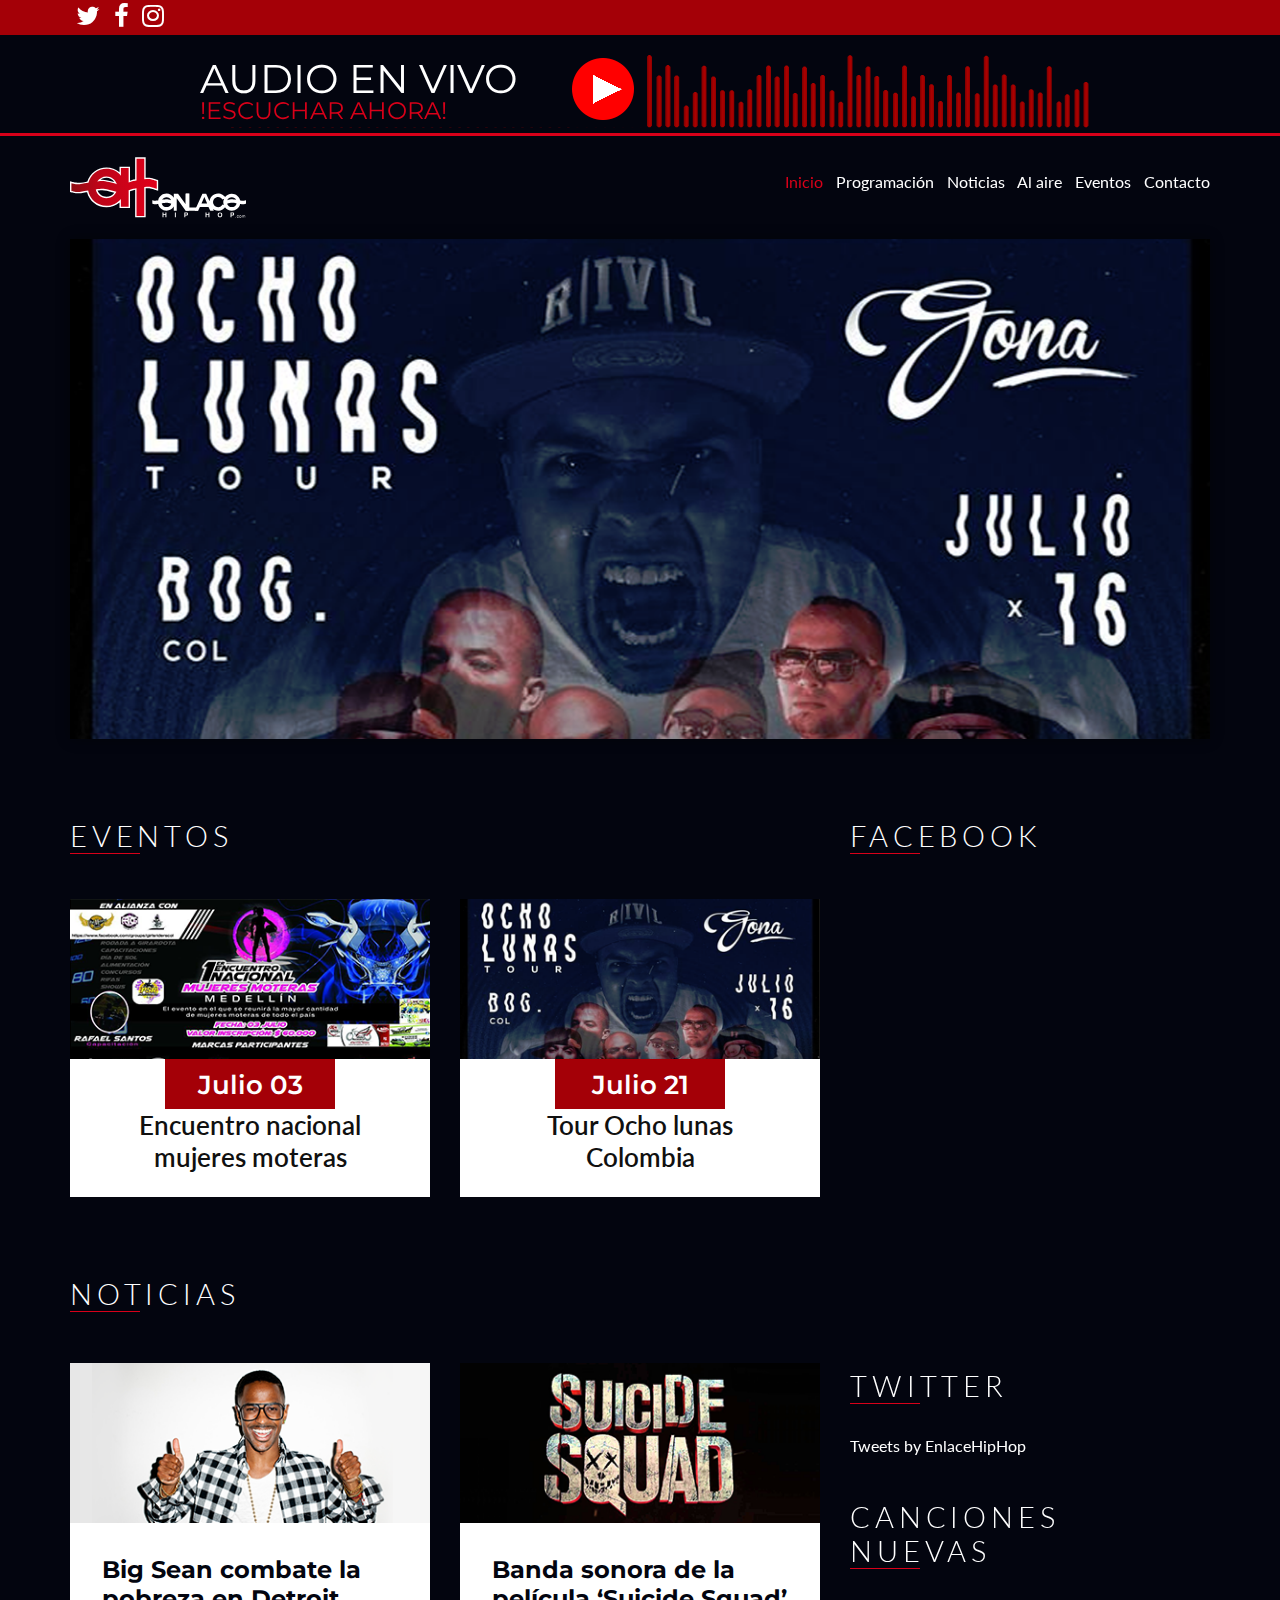
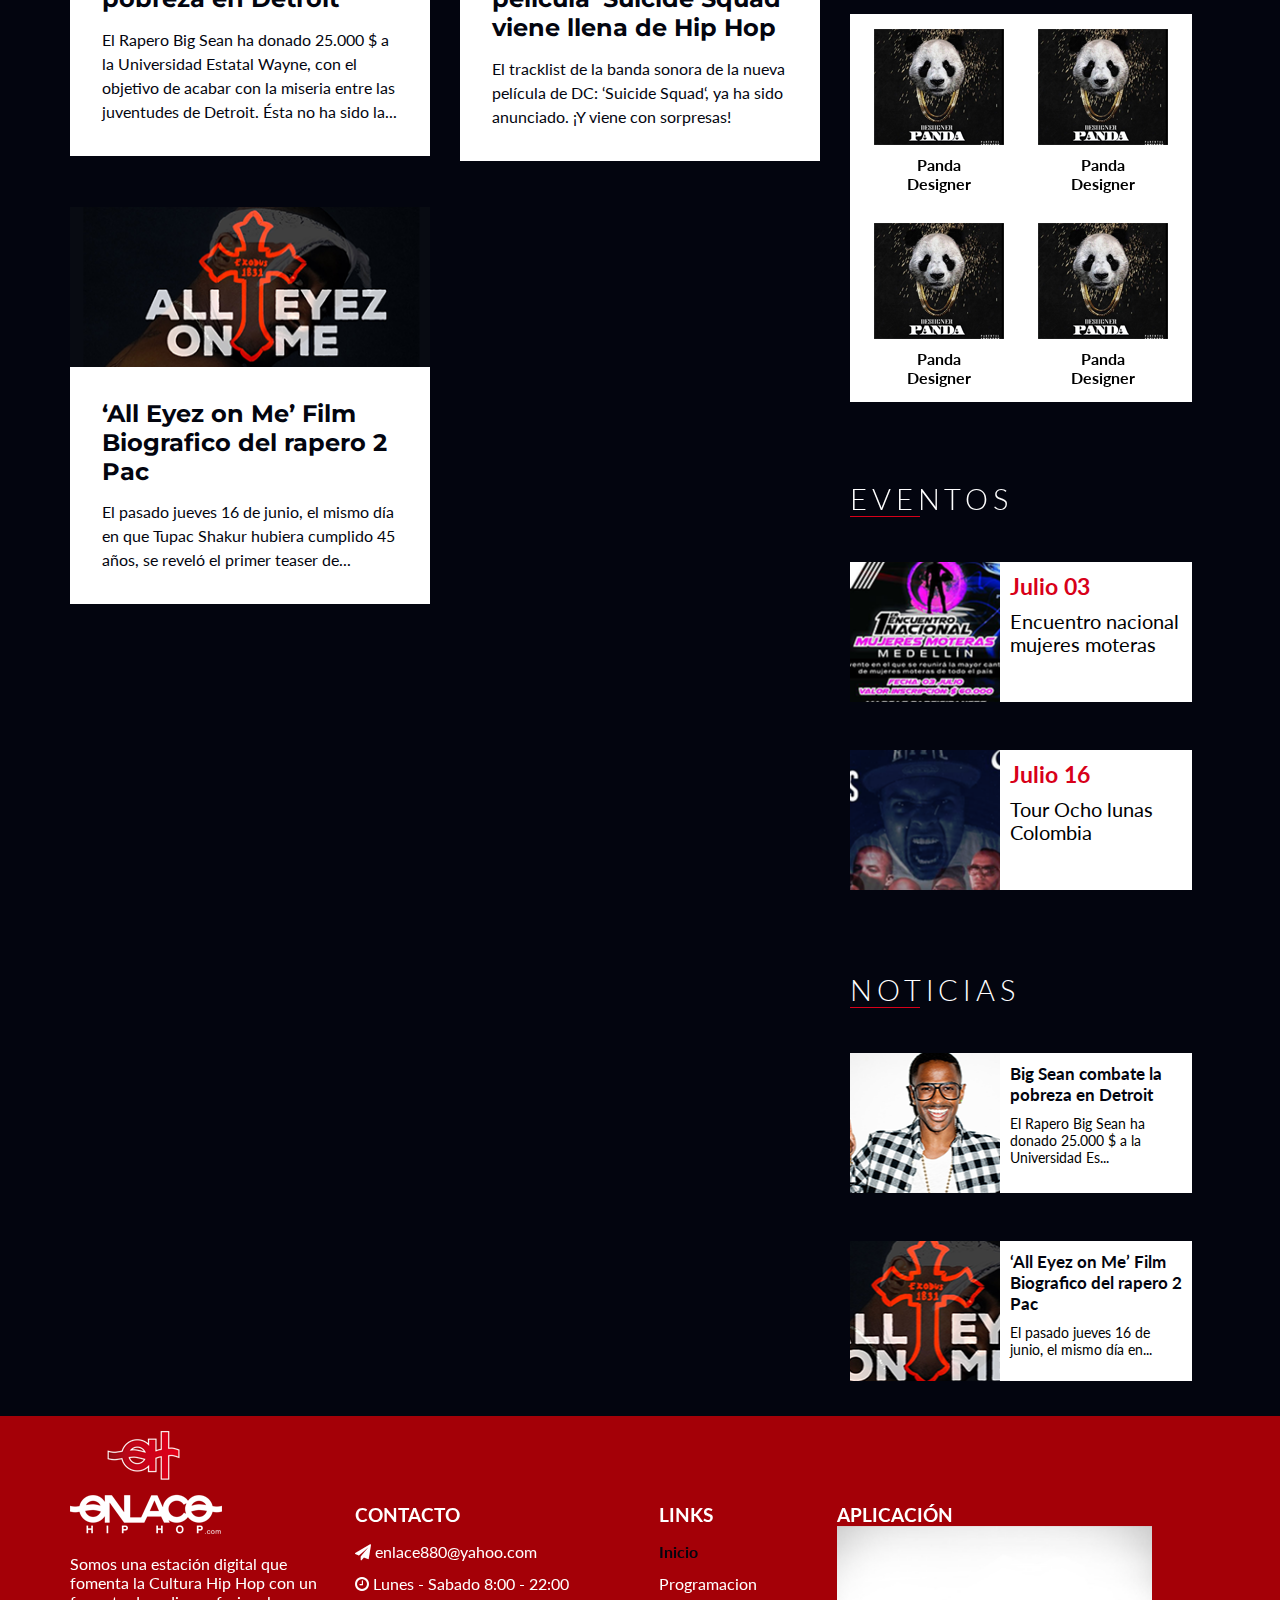
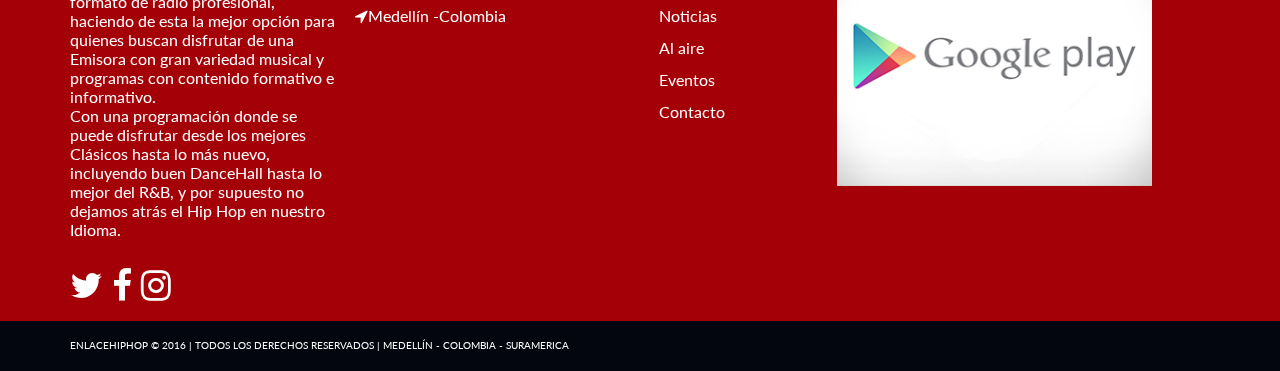
<file: index.html>
<!DOCTYPE html>
<html lang="es">
  <head>

    <!-- Basic Page Needs
    –––––––––––––––––––––––––––––––––––––––––––––––––– -->
    <meta charset="UTF-8">
    <title>Enlacehiphop | Emisora online</title>

    <!-- Mobile Specific Metas
    –––––––––––––––––––––––––––––––––––––––––––––––––– -->
    <!-- <meta name="viewport" content="width=device-width,minimum-scale=1,maximum-scale=1"> -->
    <meta name="viewport" content="width=device-width, initial-scale=1.0">


    <!-- FONT
    –––––––––––––––––––––––––––––––––––––––––––––––––– -->
    <link href="https://maxcdn.bootstrapcdn.com/font-awesome/4.6.3/css/font-awesome.min.css" rel="stylesheet">
    <link href='https://fonts.googleapis.com/css?family=Montserrat:400,700|Lato:400,700,300' rel='stylesheet' type='text/css'>

    <!-- CSS
    –––––––––––––––––––––––––––––––––––––––––––––––––– -->
    <link rel="stylesheet" href="css/normalize.css">
    <link rel="stylesheet" href="css/style.css">

    <!-- INTERNET EXPLORER
    –––––––––––––––––––––––––––––––––––––––––––––––––– -->

    <!-- [if (gte IE 6)&(lte IE 8)]>
  		<script type="text/javascript" src="js/html5shiv.min.js"></script>
  		<script type="text/javascript" src="js/selectivizr-min.js"></script>
  	<![endif]-->

    <!-- Favicon
    –––––––––––––––––––––––––––––––––––––––––––––––––– -->


  </head>
  <body>


    <header>
      <!-- TOP HEADER fondo contact
      –––––––––––––––––––––––––––––––––––––––––––––––––– -->
      <div class="top-header">

        <div class="wrapper">
          <!-- CONTACT TOP
         –––––––––––––––––––––––––––––––––––––––––––––––––– -->
         <section class="contact-top">
            <!-- CONTACT TOP NUMERO
           –––––––––––––––––––––––––––––––––––––––––––––––––– -->
           <article class="contact-social-top">
             <p class="mobile">
               <a href="https://twitter.com/enlacehiphop" target="_blank"><i class="fa fa-twitter"></i></a>
               <a href="https://www.facebook.com/EnlaceHipHop/" target="_blank"><i class="fa fa-facebook"></i></a>
               <a href="https://www.instagram.com/enlacehiphop/" target="_blank"><i class="fa fa-instagram"></i></a>
             </p>
             <!-- <p class="redes">
               <a href="http://tunein.com/radio/Enlace-880-FM-s102268/" target="_blank"> <i class="fa fa-search"></i></a>
             </p> -->
           </article>
         </section>
        </div>
      </div>

      <!-- RADIO
      –––––––––––––––––––––––––––––––––––––––––––––––––– -->
      <div class="main-radio">
          <section class="wrapper">
            <a href="radio.html" class="popup">
              <div>
                <!-- TEXT RADIO AUDIO EN VIVO
                –––––––––––––––––––––––––––––––––––––––––––––––––– -->
                <article class="audio-online">
                  <p>
                    Audio en vivo
                  </p>
                </article>
                <!-- TEXT RADIO ESCUCHAR AHORA
                –––––––––––––––––––––––––––––––––––––––––––––––––– -->
                <article class="listen-now">
                  <p>
                    !Escuchar ahora!
                  </p>
                </article>
                <!-- FONDO RADIO ONLINE
                –––––––––––––––––––––––––––––––––––––––––––––––––– -->
                <div class="online-hi">
                  <figure class="online-back"></figure>
                </div>
              </div>
            </a>
          </section>
      </div>
      <div class="main-app">
          <section class="wrapper">
                <!-- FONDO RADIO ONLINE
                –––––––––––––––––––––––––––––––––––––––––––––––––– -->
            <div class="online-hi">
              <a href="https://play.google.com/store/apps/details?id=com.redpulsohd.EnlaceHipHop&hl=es" target="_blank"><figure class="online-app"></figure></a>
            </div>
          </section>
      </div>
    </header>

      <!-- MENU
      –––––––––––––––––––––––––––––––––––––––––––––––––– -->
      <div class="wrapper">
        <div class="nav-main">

          <!-- LOGO
          –––––––––––––––––––––––––––––––––––––––––––––––––– -->
          <a href="index.html" id="logo">Logo enlacehiphop</a>
          <!-- MENU NAV
          –––––––––––––––––––––––––––––––––––––––––––––––––– -->
          <nav id="menu"><a class="nav-mobile" id="nav-mobile" href="#"></a>
            <ul>
                <li><a href="index.html" class="selectd">Inicio</a></li>
                <li><a href="programacion.html">Programación</a></li>
                <li><a href="noticias.html">Noticias</a></li>
                <li><a href="radio.html" class="popup">Al aire</a></li>
                <li><a href="eventos.html">Eventos</a></li>
                <li><a href="contacto.html">Contacto</a></li>
            </ul>
          </nav>
        </div>
      </div>

    <!-- HERO
    –––––––––––––––––––––––––––––––––––––––––––––––––– -->
    <div id="slidy-container" class="wrapper">
      <figure id="slidy">
         <a href="evento1.html"><img src="img/banner1.png"></a>
         <a href="evento.html"><img src="img/moto.jpg"></a>
          <a href="evento1.html"><img src="img/banner1.png" alt="" data-caption=""></a>
          <a href="evento.html"><img src="img/moto.jpg" alt="" data-caption=""></a>
      </figure>
    </div>
    <!-- CONTENIDO
    –––––––––––––––––––––––––––––––––––––––––––––––––– -->
    <section class="wrapper">
      <section class="main">
        <section class="container noticias-p">
          <section>
            <!-- EVENTOS
            –––––––––––––––––––––––––––––––––––––––––––––––––– -->
              <header class="eventos">
                <h2>Eventos<span></span></h2>
              </header>
              <!-- EVENTO_1
              –––––––––––––––––––––––––––––––––––––––––––––––––– -->
              <section class="event">
                <a href="evento.html"><img src="img/evento_2.png" alt="" class="cover-image image"></a>
                <article class="fecha">
                  <p>
                    Julio 03
                  </p>
                </article>
                <article class="name">
                  <p>
                    Encuentro nacional<br> mujeres moteras
                  </p>
                </article>
              </section>
              <!-- EVENTO_2
              –––––––––––––––––––––––––––––––––––––––––––––––––– -->
              <section class="event">
                <a href="evento1.html"><img src="img/evento_1.png" alt="" class="cover-image image"></a>
                <article class="fecha">
                  <p>
                    Julio 21
                  </p>
                </article>
                <article class="name">
                  <p>
                    Tour Ocho lunas <br>
                    Colombia
                  </p>
                </article>
              </section>
          </section>


          <!-- NOTICIA
          –––––––––––––––––––––––––––––––––––––––––––––––––– -->
          <section class="main-noticias">
            <header class="eventos">
              <h2>Noticias<span></span></h2>
            </header>
            <!-- NOTICIA_1
            –––––––––––––––––––––––––––––––––––––––––––––––––– -->
            <section class="noticia">
              <a href="noticia1.html"><img src="img/noticia_1.png" alt="" class="cover-image image"></a>
              <article class="noticia-text">
                <a href="noticia1.html"><h3>Big Sean combate la pobreza en Detroit</h3></a>
                <article class="noticia-fragmento">
                  <p>
                    El Rapero Big Sean ha donado 25.000 $ a la Universidad Estatal Wayne, con el objetivo de acabar con la miseria entre las juventudes de Detroit. Ésta no ha sido la...
                  </p>
                </article>
              </article>
            </section>
            <!-- NOTICIA_2
            –––––––––––––––––––––––––––––––––––––––––––––––––– -->
            <section class="noticia">
              <a href="noticia2.html"><img src="img/noticia_2.png" alt="" class="cover-image image"></a>
              <article class="noticia-text">
                <a href="noticia2.html"><h3>Banda sonora de la película ‘Suicide Squad’ viene llena de Hip Hop</h3></a>
                <article class="noticia-fragmento">
                  <p>
                    El tracklist de la banda sonora de la nueva película de DC: ‘Suicide Squad‘, ya ha sido anunciado. ¡Y viene con sorpresas!
                  </p>
                </article>
              </article>
            </section>
            <!-- NOTICIA_3
            –––––––––––––––––––––––––––––––––––––––––––––––––– -->
            <section class="noticia">
              <a href="noticia3.html"><img src="img/noticia_3.png" alt="" class="cover-image image"></a>
              <article class="noticia-text">
                <a href="noticia3.html"><h3>‘All Eyez on Me’  Film Biografico del rapero 2 Pac </h3></a>
                <article class="noticia-fragmento">
                  <p>
                    El pasado jueves 16 de junio, el mismo día en que Tupac Shakur hubiera cumplido 45 años, se reveló el primer teaser de...
                  </p>
                </article>
              </article>
            </section>
            <!-- NOTICIA_4
            –––––––––––––––––––––––––––––––––––––––––––––––––– -->
            <!-- <section class="noticia">
              <a href="noticia1.html"><img src="img/noticia_2.png" alt="" class="cover-image image"></a>
              <article class="noticia-text">
                <a href="noticia1.html"><h3>50 Cent Reportedly Donates $100,000 To Autism Speaks</h3></a>
                <article class="noticia-fragmento">
                  <p>
                    If you've been keeping up with the news on the site, you're probably aware that 50 Cent found himself in hot water after he...
                  </p>
                </article>
              </article>
            </section> -->
            <!-- NOTICIA_5
            –––––––––––––––––––––––––––––––––––––––––––––––––– -->
            <!-- <section class="noticia">
              <a href="noticia.html"><img src="img/noticia_1.png" alt="" class="cover-image image"></a>
              <article class="noticia-text">
                <a href="noticia.html"><h3>Michael Jordan's Son Is Opening His Own Sneaker Store</h3></a>
                <article class="noticia-fragmento">
                  <p>
                    Michael Jordan’s son may not have succeeded in following his father’s footsteps to the NBA, but he...
                  </p>
                </article>
              </article>
            </section> -->
            <!-- NOTICIA_6
            –––––––––––––––––––––––––––––––––––––––––––––––––– -->
            <!-- <section class="noticia">
              <a href="noticia1.html"><img src="img/noticia_2.png" alt="" class="cover-image image"></a>
              <article class="noticia-text">
                <a href="noticia1.html"><h3>50 Cent Reportedly Donates $100,000 To Autism Speaks</h3></a>
                <article class="noticia-fragmento">
                  <p>
                    If you've been keeping up with the news on the site, you're probably aware that 50 Cent found himself in hot water after he...
                  </p>
                </article>
              </article>
            </section> -->
            <!-- <article class="noticia-mas">
              <p>
                Cargar más
              </p>
            </article> -->
          </section>
        </section>


        <!-- ASIDE
        –––––––––––––––––––––––––––––––––––––––––––––––––– -->
        <aside class="main-aside">

            <!-- PLUGIN FACEBOOK
            –––––––––––––––––––––––––––––––––––––––––––––––––– -->
            <header class="eventos">
              <h2>Facebook<span></span></h2>
            </header>
            <section class="fa-wid">
              <iframe src="https://www.facebook.com/plugins/page.php?href=https%3A%2F%2Fwww.facebook.com%2FEnlaceHipHop%2F&tabs=timeline&width=360&height=500&small_header=false&adapt_container_width=true&hide_cover=false&show_facepile=true&appId=1641865826040330" marginwidth="20" width="360" height="400"  style="border:none;overflow:hidden" scrolling="no" frameborder="0" allowTransparency="true"></iframe>
            </section>

            <!-- PLUGIN TWITTER
            –––––––––––––––––––––––––––––––––––––––––––––––––– -->
            <header class="eventos">
              <h2>twitter<span></span></h2>
            </header>
            <section class="fa-plugin">
              <a class="twitter-timeline" data-width="380" data-height="300" href="https://twitter.com/EnlaceHipHop">Tweets by EnlaceHipHop</a>
            </section>

            <!-- CANCIONES_ASIDE
            –––––––––––––––––––––––––––––––––––––––––––––––––– -->
            <header class="eventos titulo">
              <h2>Canciones Nuevas<span></span></h2>
            </header>
            <section class="song">
              <!-- CANCION UNO
              –––––––––––––––––––––––––––––––––––––––––––––––––– -->
              <section class="nueva-cancion">
                <figure class="img-cover cover"></figure>
                <article class="name-song">
                  <p>
                    Panda<br>Designer
                  </p>
                </article>
              </section>
              <!-- CANCION DOS
              –––––––––––––––––––––––––––––––––––––––––––––––––– -->
              <article class="nueva-cancion">
                <figure class="img-cover cover"></figure>
                <article class="name-song">
                  <p>
                    Panda<br>Designer
                  </p>
                </article>
              </article>
              <!-- CANCION TRES
              –––––––––––––––––––––––––––––––––––––––––––––––––– -->
              <article class="nueva-cancion">
                <figure class="img-cover cover"></figure>
                <article class="name-song">
                  <p>
                    Panda <br>Designer
                  </p>
                </article>
              </article>
              <!-- CANCION CUATRO
              –––––––––––––––––––––––––––––––––––––––––––––––––– -->
              <article class="nueva-cancion">
                <figure class="img-cover cover"></figure>
                <article class="name-song">
                  <p>
                    Panda <br>Designer
                  </p>
                </article>
              </article>
            </section>
            <!-- EVENTOS_ASIDE
            –––––––––––––––––––––––––––––––––––––––––––––––––– -->
              <header class="eventos">
                <h2>Eventos <span></span></h2>
              </header>
              <section class="main-events">
                <!-- EVENTO UNO
                –––––––––––––––––––––––––––––––––––––––––––––––––– -->
                <section class="event-aside">
                  <a href="evento.html"><figure class="img-event1 image"></figure></a>
                  <article class="date-aside">
                    <h3>Julio 03</h3>
                    <p>
                      Encuentro nacional<br> mujeres moteras
                    </p>
                  </article>
                </section>

                <!-- EVENTO DOS
                –––––––––––––––––––––––––––––––––––––––––––––––––– -->
                <section class="event-aside">
                  <a href="evento1.html"><figure class="img-event image"></figure></a>
                  <article class="date-aside">
                    <h3>Julio 16</h3>
                    <p>
                      Tour Ocho lunas <br>
                      Colombia
                    </p>
                  </article>
                </section>

              </section>

              <!-- NOTICIAS - ASIDE
              –––––––––––––––––––––––––––––––––––––––––––––––––– -->
            <section class="main-noticias noticia-aside">
              <header class="eventos">
                <h2>Noticias <span></span></h2>
              </header>


              <section class="main-events">
                <!-- NOTICIA UNO - ASIDE
                –––––––––––––––––––––––––––––––––––––––––––––––––– -->
                <section class="event-aside">
                  <a href="noticia1.html"><figure class="img-noticia image"></figure></a>
                  <article class="date-aside date-noticia">
                    <h3>Big Sean combate la pobreza en Detroit </h3>
                    <p>
                      El Rapero Big Sean ha donado 25.000 $ a la Universidad Es...
                    </p>
                  </article>
                </section>

                <!-- NOTICIA DOS - ASIDE
                –––––––––––––––––––––––––––––––––––––––––––––––––– -->
                <section class="event-aside">
                  <a href="noticia3.html"><figure class="img-noticia1 image"></figure></a>
                  <article class="date-aside date-noticia">
                    <h3>‘All Eyez on Me’  Film Biografico del rapero 2 Pac </h3>
                    <p>
                      El pasado jueves 16 de junio, el mismo día en...
                    </p>
                  </article>
                </section>
              </section>
          </section>



          <!-- <section>
          <iframe src="//lightwidget.com/widgets/a37e62f5c4ce5ff19bec7f5ea16a1091.html" id="lightwidget_a37e62f5c4" name="lightwidget_a37e62f5c4"  scrolling="no" allowtransparency="true" class="lightwidget-widget" style="width: 100%; border: 0; overflow: hidden;"></iframe>
          </section> -->


        </aside>
      </section>
  </section>


  <!-- FOOTER
  –––––––––––––––––––––––––––––––––––––––––––––––––– -->
    <footer class="clear info-footer">
      <section class="wrapper">
        <section class="enlace">
          <figure class="img-enlace"></figure>
          <article class="enlace-text">
            <p>
              Somos una estación digital que fomenta la Cultura Hip Hop con un formato de radio profesional, haciendo de esta la mejor opción para quienes buscan disfrutar de una Emisora con gran variedad musical y programas con contenido formativo e informativo.
              <br>
              Con una programación donde se puede disfrutar desde los mejores Clásicos hasta lo más nuevo, incluyendo buen DanceHall hasta lo mejor del R&B, y por supuesto no dejamos atrás el Hip Hop en nuestro Idioma.
            </p>
          </article>
          <article class="enlace-follow">
            <p>
              <a href="https://twitter.com/enlacehiphop" target="_blank"><i class="fa fa-twitter"></i></a>
              <a href="https://www.facebook.com/EnlaceHipHop/" target="_blank"><i class="fa fa-facebook"></i></a>
              <a href="https://www.instagram.com/enlacehiphop/" target="_blank"><i class="fa fa-instagram"></i></a>

            </p>
          </article>
        </section>
        <div class="enlace contacto-footer">
          <h3>Contacto</h3>
          <p class="contact-text">
            <i class="fa fa-paper-plane"></i> enlace880@yahoo.com <br> <i class="fa fa-clock-o"></i> Lunes - Sabado 8:00 - 22:00 <br> <i class="fa fa-location-arrow"></i>Medellín -Colombia
          </p>
        </div>
        <div class="nav contacto-footer">
          <h3>Links</h3>
          <nav class="nav-footer contact-text">
            <a href="index.html" class="select">Inicio</a>
            <a href="programacion.html">Programacion</a>
            <a href="noticias.html">Noticias</a>
            <a href="radio.html" class="popup">Al aire</a>
            <a href="eventos.html">Eventos</a>
            <a href="contacto.html">Contacto</a>
          </nav>
        </div>
        <div class="enlace contacto-footer app-footer">
          <h3>Aplicación</h3>
          <a href="https://play.google.com/store/apps/details?id=com.redpulsohd.EnlaceHipHop&hl=es" target="_blank"><img src="img/Aplicacion.png" alt="" class="img-aplication"></a>
        </div>
      </section>
      <section class="clear copy-footer">
        <div class="wrapper">
          <p>
          ENLACEHIPHOP &copy; 2016 | TODOS LOS DERECHOS RESERVADOS | MEDELLÍN - COLOMBIA - SURAMERICA
          </p>
        </div>
      </section>
    </footer>
      <!-- LightWidget WIDGET --><script src="//lightwidget.com/widgets/lightwidget.js"></script>
    <script async src="//platform.twitter.com/widgets.js" charset="utf-8"></script>
    <script>!function(d,s,id){var js,fjs=d.getElementsByTagName(s)[0],p=/^http:/.test(d.location)?'http':'https';if(!d.getElementById(id)){js=d.createElement(s);js.id=id;js.src=p+"://platform.twitter.com/widgets.js";fjs.parentNode.insertBefore(js,fjs);}}(document,"script","twitter-wjs");</script>
    <script src="https://ajax.googleapis.com/ajax/libs/jquery/1.9.1/jquery.min.js"></script>
    <script src="js/functions.js"></script>
    <script src="js/rem.min.js" ></script>
    <script src="js/cssslidy.js"></script>
    <script> cssSlidy(); </script>

  </body>
</html>
</file>
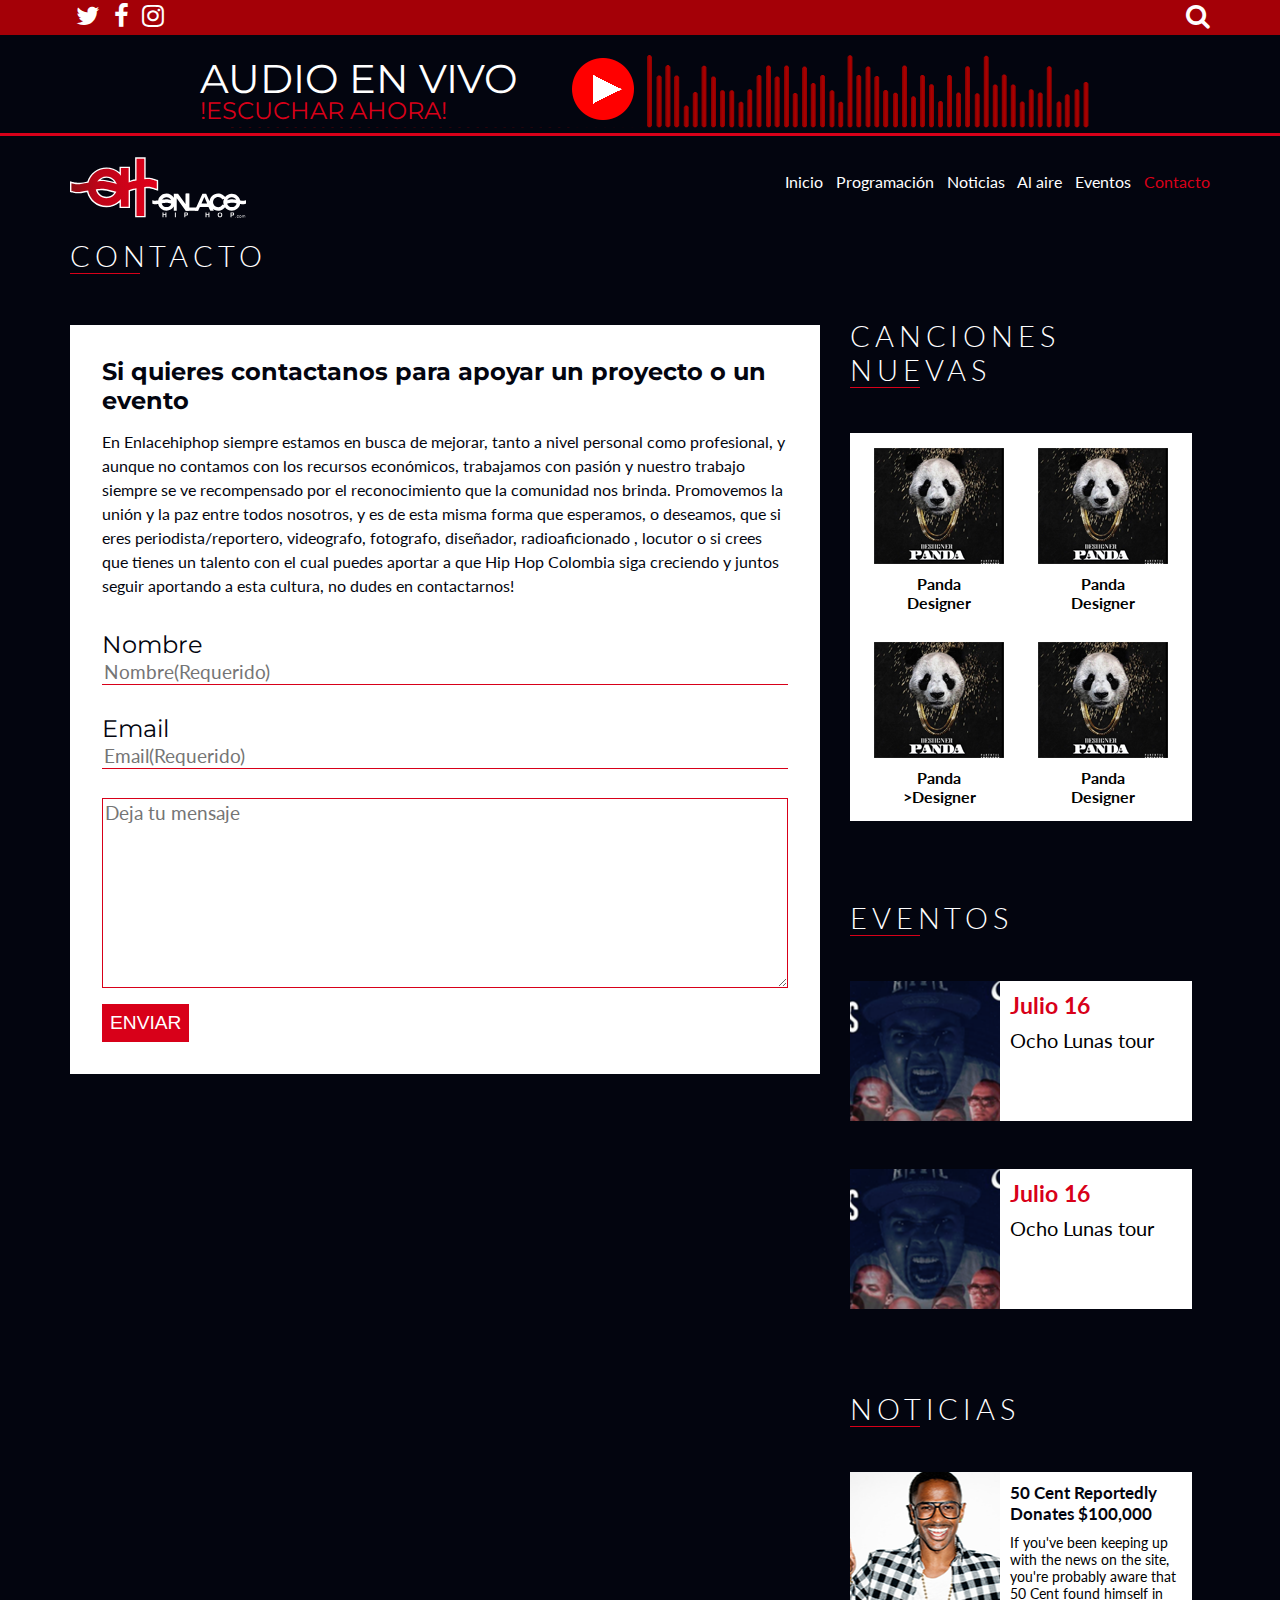
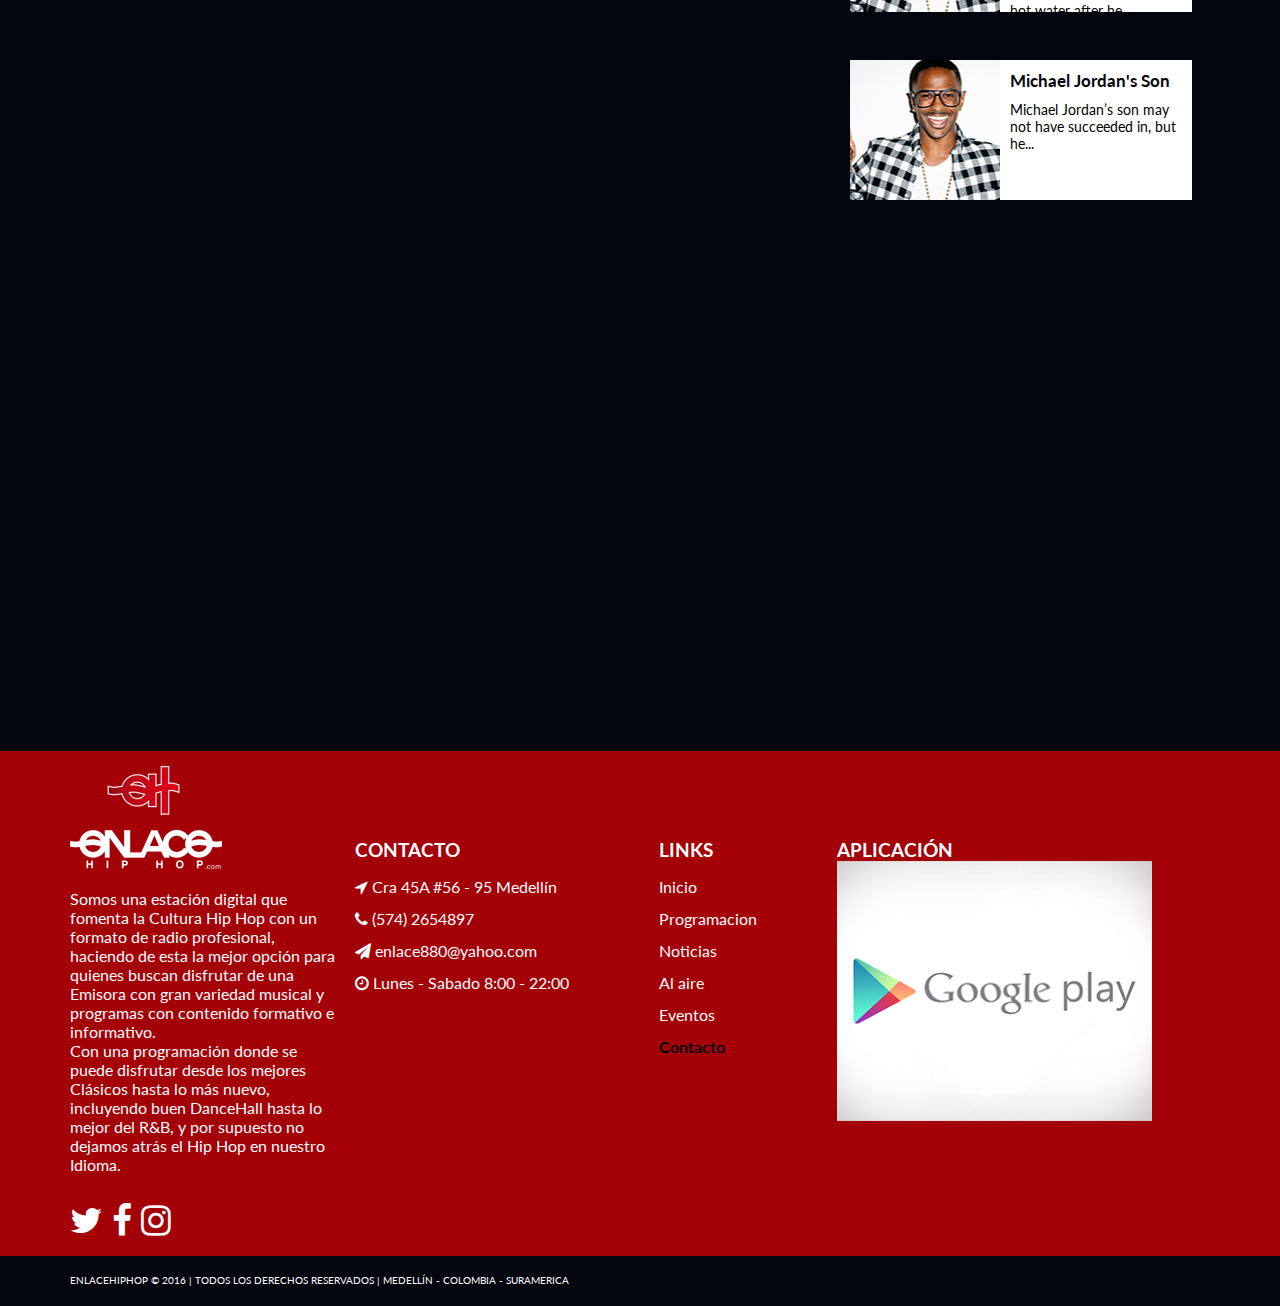
<file: contacto.html>
<!DOCTYPE html>
<html lang="es">
  <head>

    <!-- Basic Page Needs
    –––––––––––––––––––––––––––––––––––––––––––––––––– -->
    <meta charset="UTF-8">
    <title>Enlacehiphop | Emisora online</title>

    <!-- Mobile Specific Metas
    –––––––––––––––––––––––––––––––––––––––––––––––––– -->
    <!-- <meta name="viewport" content="width=device-width,minimum-scale=1,maximum-scale=1"> -->
    <meta name="viewport" content="width=device-width, initial-scale=1.0">


    <!-- FONT
    –––––––––––––––––––––––––––––––––––––––––––––––––– -->
    <link href="https://maxcdn.bootstrapcdn.com/font-awesome/4.6.3/css/font-awesome.min.css" rel="stylesheet">
    <link href='https://fonts.googleapis.com/css?family=Montserrat:400,700|Lato:400,700,300' rel='stylesheet' type='text/css'>

    <!-- CSS
    –––––––––––––––––––––––––––––––––––––––––––––––––– -->
    <link rel="stylesheet" href="css/normalize.css">
    <link rel="stylesheet" href="css/style.css">

    <!-- INTERNET EXPLORER
    –––––––––––––––––––––––––––––––––––––––––––––––––– -->

    <!-- [if (gte IE 6)&(lte IE 8)]>
  		<script type="text/javascript" src="js/html5shiv.min.js"></script>
  		<script type="text/javascript" src="js/selectivizr-min.js"></script>
  	<![endif]-->

    <!-- Favicon
    –––––––––––––––––––––––––––––––––––––––––––––––––– -->


  </head>
  <body>
    <header>
      <!-- TOP HEADER fondo contact
      –––––––––––––––––––––––––––––––––––––––––––––––––– -->
      <div class="top-header">

        <div class="wrapper">
          <!-- CONTACT TOP
         –––––––––––––––––––––––––––––––––––––––––––––––––– -->
         <section class="contact-top">
            <!-- CONTACT TOP NUMERO
           –––––––––––––––––––––––––––––––––––––––––––––––––– -->
           <article class="contact-social-top">
             <p class="mobile">
               <a href="https://twitter.com/enlacehiphop" target="_blank"><i class="fa fa-twitter"></i></a>
               <a href="https://www.facebook.com/EnlaceHipHop/" target="_blank"><i class="fa fa-facebook"></i></a>
               <a href="https://www.instagram.com/enlacehiphop/" target="_blank"><i class="fa fa-instagram"></i></a>
             </p>
             <p class="redes">
               <a href="http://tunein.com/radio/Enlace-880-FM-s102268/" target="_blank"> <i class="fa fa-search"></i></a>
             </p>
           </article>
         </section>
        </div>
      </div>

      <!-- RADIO
      –––––––––––––––––––––––––––––––––––––––––––––––––– -->
      <div class="main-radio">
          <section class="wrapper">
            <a href="radio.html" class="popup">
              <div>
                <!-- TEXT RADIO AUDIO EN VIVO
                –––––––––––––––––––––––––––––––––––––––––––––––––– -->
                <article class="audio-online">
                  <p>
                    Audio en vivo
                  </p>
                </article>
                <!-- TEXT RADIO ESCUCHAR AHORA
                –––––––––––––––––––––––––––––––––––––––––––––––––– -->
                <article class="listen-now">
                  <p>
                    !Escuchar ahora!
                  </p>
                </article>
                <!-- FONDO RADIO ONLINE
                –––––––––––––––––––––––––––––––––––––––––––––––––– -->
                <div class="online-hi">
                  <a href="https://play.google.com/store/apps/details?id=com.redpulsohd.EnlaceHipHop&hl=es" target="_blank"><figure class="online-back"></figure></a>
                </div>
              </div>
            </a>
          </section>
      </div>
      <div class="main-app">
          <section class="wrapper">
                <!-- FONDO RADIO ONLINE
                –––––––––––––––––––––––––––––––––––––––––––––––––– -->
            <div class="online-hi">
              <figure class="online-app"></figure>
            </div>
          </section>
      </div>


      <!-- MENU
      –––––––––––––––––––––––––––––––––––––––––––––––––– -->
      <div class="wrapper">
        <div class="nav-main">

          <!-- LOGO
          –––––––––––––––––––––––––––––––––––––––––––––––––– -->
          <a href="index.html" id="logo">Logo enlacehiphop</a>
          <!-- MENU NAV
          –––––––––––––––––––––––––––––––––––––––––––––––––– -->
          <nav id="menu"><a class="nav-mobile" id="nav-mobile" href="#"></a>
            <ul>
                <li><a href="index.html" >Inicio</a></li>
                <li><a href="programacion.html">Programación</a></li>
                <li><a href="noticias.html" >Noticias</a></li>
                <li><a href="radio.html" class="popup">Al aire</a></li>
                <li><a href="eventos.html">Eventos</a></li>
                <li><a href="contacto.html" class="selectd">Contacto</a></li>
            </ul>
          </nav>
        </div>
      </div>
    </header>

    <!-- -CONTENIDO
    ––––––––––––––––––––––––––––––––––––––––––––––––––  -->
    <section class="wrapper">
      <section class="main main-p">
        <section class="container container-p">

          <!-- NOTICIAS
          –––––––––––––––––––––––––––––––––––––––––––––––––– -->
          <section class="main-noticias noticias-p">
            <header class="eventos-p eventos">
              <h2>Contacto<span></span></h2>
            </header>

            <!-- NOTICIA 1
            –––––––––––––––––––––––––––––––––––––––––––––––––– -->
            <section class="noticia noticia-n">
              <article class="noticia-text noticia-next">
                <h3>Si quieres contactanos para apoyar un proyecto o un evento </h3>
                <article class="noticia-fragmento">
                  <p>
                    En Enlacehiphop siempre estamos en busca de mejorar, tanto a nivel personal como profesional, y aunque no contamos con los recursos económicos, trabajamos con pasión y nuestro trabajo siempre se ve recompensado por el reconocimiento que la comunidad nos brinda.
Promovemos la unión y la paz entre todos nosotros, y es de esta misma forma que esperamos, o deseamos, que si eres periodista/reportero, videografo, fotografo, diseñador, radioaficionado , locutor o si crees que tienes un talento con el cual puedes aportar a que Hip Hop Colombia siga creciendo y juntos seguir aportando a esta cultura, no dudes en contactarnos!
                  </p>
                </article>
                <article class="formu">
                  <form action="" class="form-enlace">
  Nombre <input type="text" name="fname" class="place-formu" placeholder="Nombre(Requerido)" required=""><br>
  Email <input type="text" name="lname" class="place-formu" placeholder="Email(Requerido)" required=""><br>
  <textarea name="name" rows="8" cols="40" class="text-formu place-formu" placeholder="Deja tu mensaje" required=""></textarea>
  <input type="submit" value="ENVIAR" class="sub-formu">
</form>
                </article>
              </article>
            </section>
          </section>
        </section>


        <!-- ASIDE
        –––––––––––––––––––––––––––––––––––––––––––––––––– -->
        <aside class="main-aside">
            <!-- CANCIONES_ASIDE
            –––––––––––––––––––––––––––––––––––––––––––––––––– -->
            <header class="eventos">
              <h2>Canciones Nuevas<span></span></h2>
            </header>
            <section class="song">
              <!-- CANCION UNO
              –––––––––––––––––––––––––––––––––––––––––––––––––– -->
              <section class="nueva-cancion">
                <figure class="img-cover cover"></figure>
                <article class="name-song">
                  <p>
                    Panda<br>Designer
                  </p>
                </article>
              </section>
              <!-- CANCION DOS
              –––––––––––––––––––––––––––––––––––––––––––––––––– -->
              <article class="nueva-cancion">
                <figure class="img-cover cover"></figure>
                <article class="name-song">
                  <p>
                    Panda<br>Designer
                  </p>
                </article>
              </article>
              <!-- CANCION TRES
              –––––––––––––––––––––––––––––––––––––––––––––––––– -->
              <article class="nueva-cancion">
                <figure class="img-cover cover"></figure>
                <article class="name-song">
                  <p>
                    Panda <br>>Designer
                  </p>
                </article>
              </article>
              <!-- CANCION CUATRO
              –––––––––––––––––––––––––––––––––––––––––––––––––– -->
              <article class="nueva-cancion">
                <figure class="img-cover cover"></figure>
                <article class="name-song">
                  <p>
                    Panda <br>Designer
                  </p>
                </article>
              </article>
            </section>
            <!-- EVENTOS_ASIDE
            –––––––––––––––––––––––––––––––––––––––––––––––––– -->
              <header class="eventos">
                <h2>Eventos <span></span></h2>
              </header>
              <section class="main-events">
                <!-- EVENTO UNO
                –––––––––––––––––––––––––––––––––––––––––––––––––– -->
                <section class="event-aside">
                  <a href="evento.html"><figure class="img-event image"></figure></a>
                  <article class="date-aside">
                    <h3>Julio 16</h3>
                    <p>
                      Ocho Lunas tour
                    </p>
                  </article>
                </section>

                <!-- EVENTO DOS
                –––––––––––––––––––––––––––––––––––––––––––––––––– -->
                <section class="event-aside">
                  <a href="evento.html"><figure class="img-event image"></figure></a>
                  <article class="date-aside">
                    <h3>Julio 16</h3>
                    <p>
                      Ocho Lunas tour
                    </p>
                  </article>
                </section>

              </section>

              <!-- NOTICIAS - ASIDE
              –––––––––––––––––––––––––––––––––––––––––––––––––– -->
            <section class="main-noticias">
              <header class="eventos">
                <h2>Noticias <span></span></h2>
              </header>


              <section class="main-events">
                <!-- NOTICIA UNO - ASIDE
                –––––––––––––––––––––––––––––––––––––––––––––––––– -->
                <section class="event-aside">
                  <a href="evento.html"><figure class="img-noticia image"></figure></a>
                  <article class="date-aside date-noticia">
                    <h3>50 Cent Reportedly Donates $100,000 </h3>
                    <p>
                      If you've been keeping up with the news on the site, you're probably aware that 50 Cent found himself in hot water after he...
                    </p>
                  </article>
                </section>

                <!-- NOTICIA DOS - ASIDE
                –––––––––––––––––––––––––––––––––––––––––––––––––– -->
                <section class="event-aside">
                  <a href="evento.html"><figure class="img-noticia image"></figure></a>
                  <article class="date-aside date-noticia">
                    <h3>Michael Jordan's Son </h3>
                    <p>
                      Michael Jordan’s son may not have succeeded in, but he...
                    </p>
                  </article>
                </section>
              </section>
          </section>

          <!-- PLUGIN FACEBOOK
          –––––––––––––––––––––––––––––––––––––––––––––––––– -->
          <section class="fa-plugin">
            <iframe src="https://www.facebook.com/plugins/page.php?href=https%3A%2F%2Fwww.facebook.com%2FEnlaceHipHop%2F&tabs=timeline&width=360&height=500&small_header=false&adapt_container_width=true&hide_cover=false&show_facepile=true&appId=1641865826040330" marginwidth="45" width="360" height="500"  style="border:none;overflow:hidden" scrolling="no" frameborder="0" allowTransparency="true"></iframe>
          </section>

        </aside>
      </section>
  </section>


  <!-- FOOTER
  –––––––––––––––––––––––––––––––––––––––––––––––––– -->
    <footer class="clear info-footer">
      <section class="wrapper">
        <section class="enlace">
          <figure class="img-enlace"></figure>
          <article class="enlace-text">
            <p>
              Somos una estación digital que fomenta la Cultura Hip Hop con un formato de radio profesional, haciendo de esta la mejor opción para quienes buscan disfrutar de una Emisora con gran variedad musical y programas con contenido formativo e informativo.
              <br>
              Con una programación donde se puede disfrutar desde los mejores Clásicos hasta lo más nuevo, incluyendo buen DanceHall hasta lo mejor del R&B, y por supuesto no dejamos atrás el Hip Hop en nuestro Idioma.
            </p>
          </article>
          <article class="enlace-follow">
            <p>
              <a href="https://twitter.com/enlacehiphop" target="_blank"><i class="fa fa-twitter"></i></a>
              <a href="https://www.facebook.com/EnlaceHipHop/" target="_blank"><i class="fa fa-facebook"></i></a>
              <a href="https://www.instagram.com/enlacehiphop/" target="_blank"><i class="fa fa-instagram"></i></a>

            </p>
          </article>
        </section>
        <div class="enlace contacto-footer">
          <h3>Contacto</h3>
          <p class="contact-text">
            <i class="fa fa-location-arrow"></i> Cra 45A  #56 - 95 Medellín <br> <i class="fa fa-phone"></i> (574) 2654897 <br> <i class="fa fa-paper-plane"></i> enlace880@yahoo.com <br> <i class="fa fa-clock-o"></i> Lunes - Sabado 8:00 - 22:00
          </p>
        </div>
        <div class="nav contacto-footer">
          <h3>Links</h3>
          <nav class="nav-footer contact-text">
            <a href="index.html" >Inicio</a>
            <a href="programacion.html">Programacion</a>
            <a href="noticias.html" >Noticias</a>
            <a href="radio.html" class="popup">Al aire</a>
            <a href="eventos.html">Eventos</a>
            <a href="contacto.html" class="select">Contacto</a>
          </nav>
        </div>
        <div class="enlace contacto-footer app-footer">
          <h3>Aplicación</h3>
          <a href="https://play.google.com/store/apps/details?id=com.redpulsohd.EnlaceHipHop&hl=es" target="_blank"><img src="img/Aplicacion.png" alt="" class="img-aplication"></a>
        </div>
      </section>
      <section class="clear copy-footer">
        <div class="wrapper">
          <p>
          ENLACEHIPHOP &copy; 2016 | TODOS LOS DERECHOS RESERVADOS | MEDELLÍN - COLOMBIA - SURAMERICA
          </p>
        </div>
      </section>
    </footer>

    <script src="https://ajax.googleapis.com/ajax/libs/jquery/1.9.1/jquery.min.js"></script>
    <script src="js/functions.js"></script>
    <script src="js/rem.min.js" ></script>


    </script>
  </body>
</html>
</file>
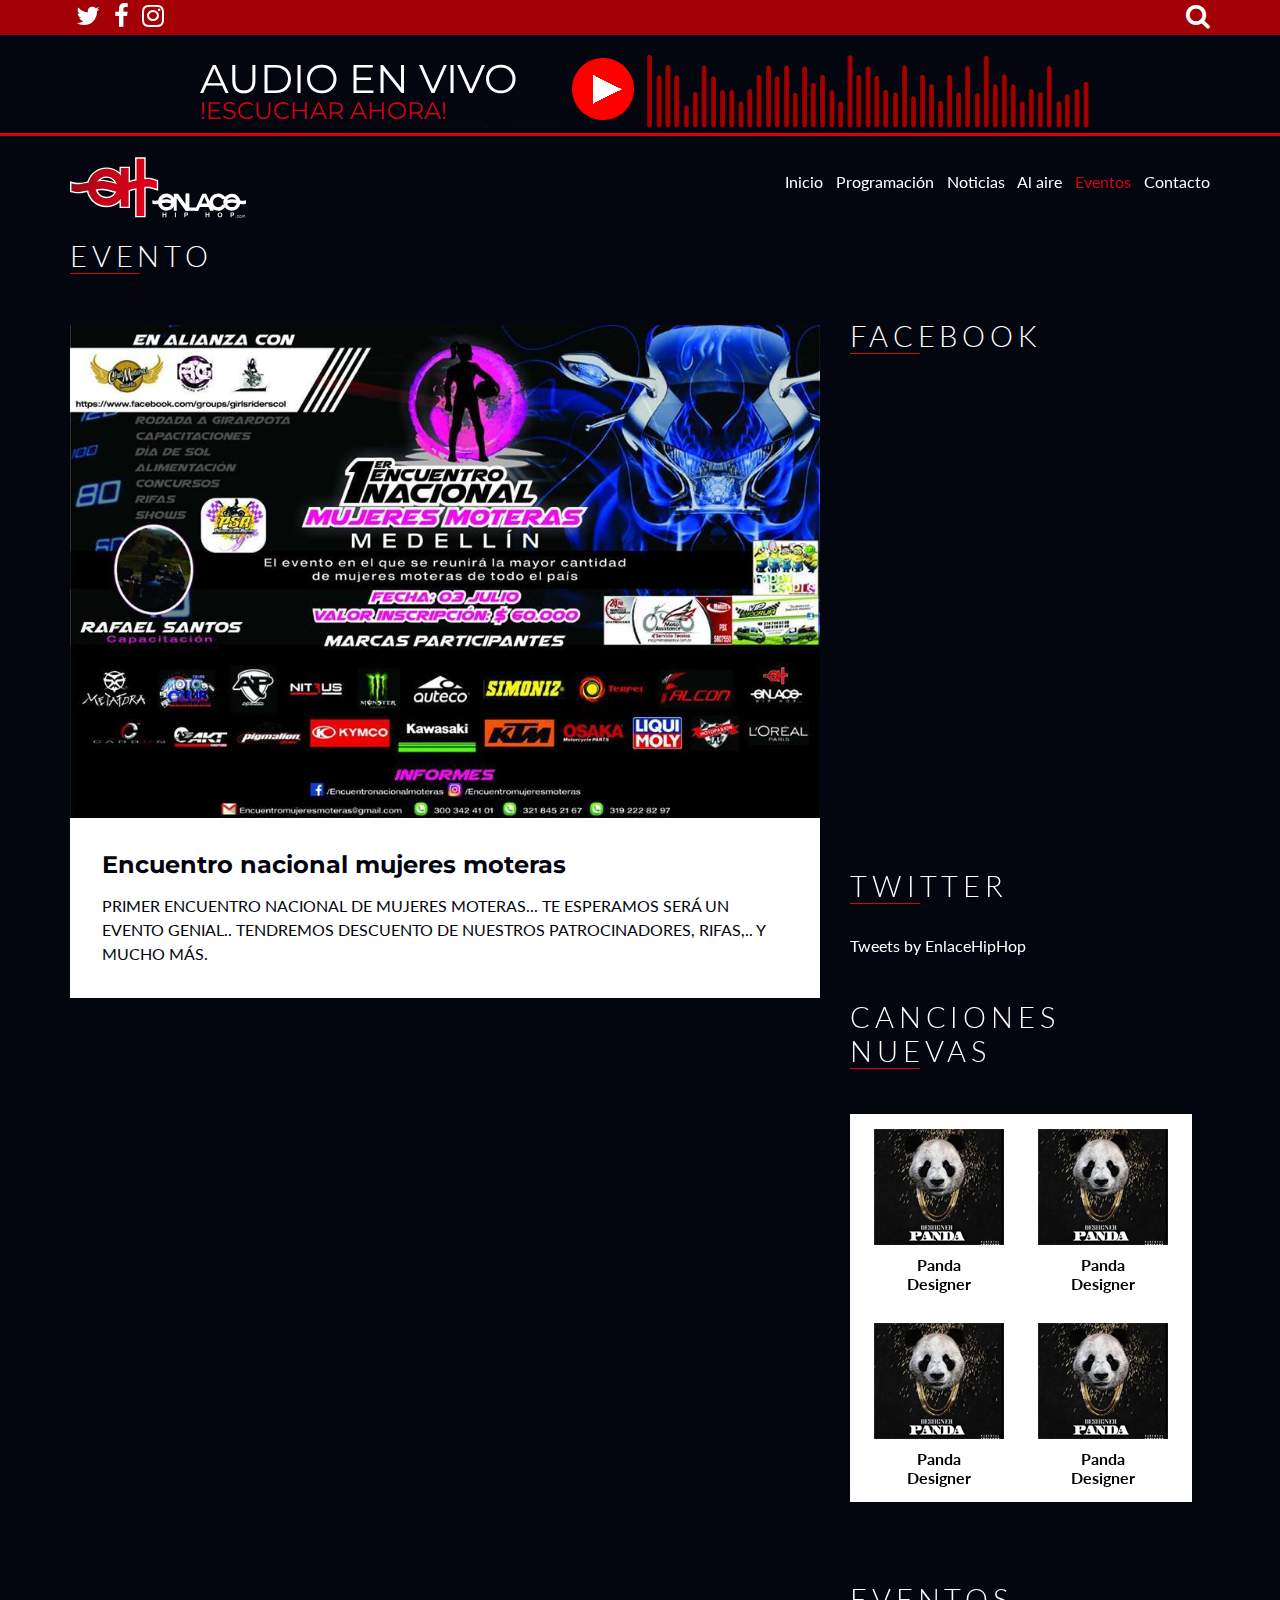
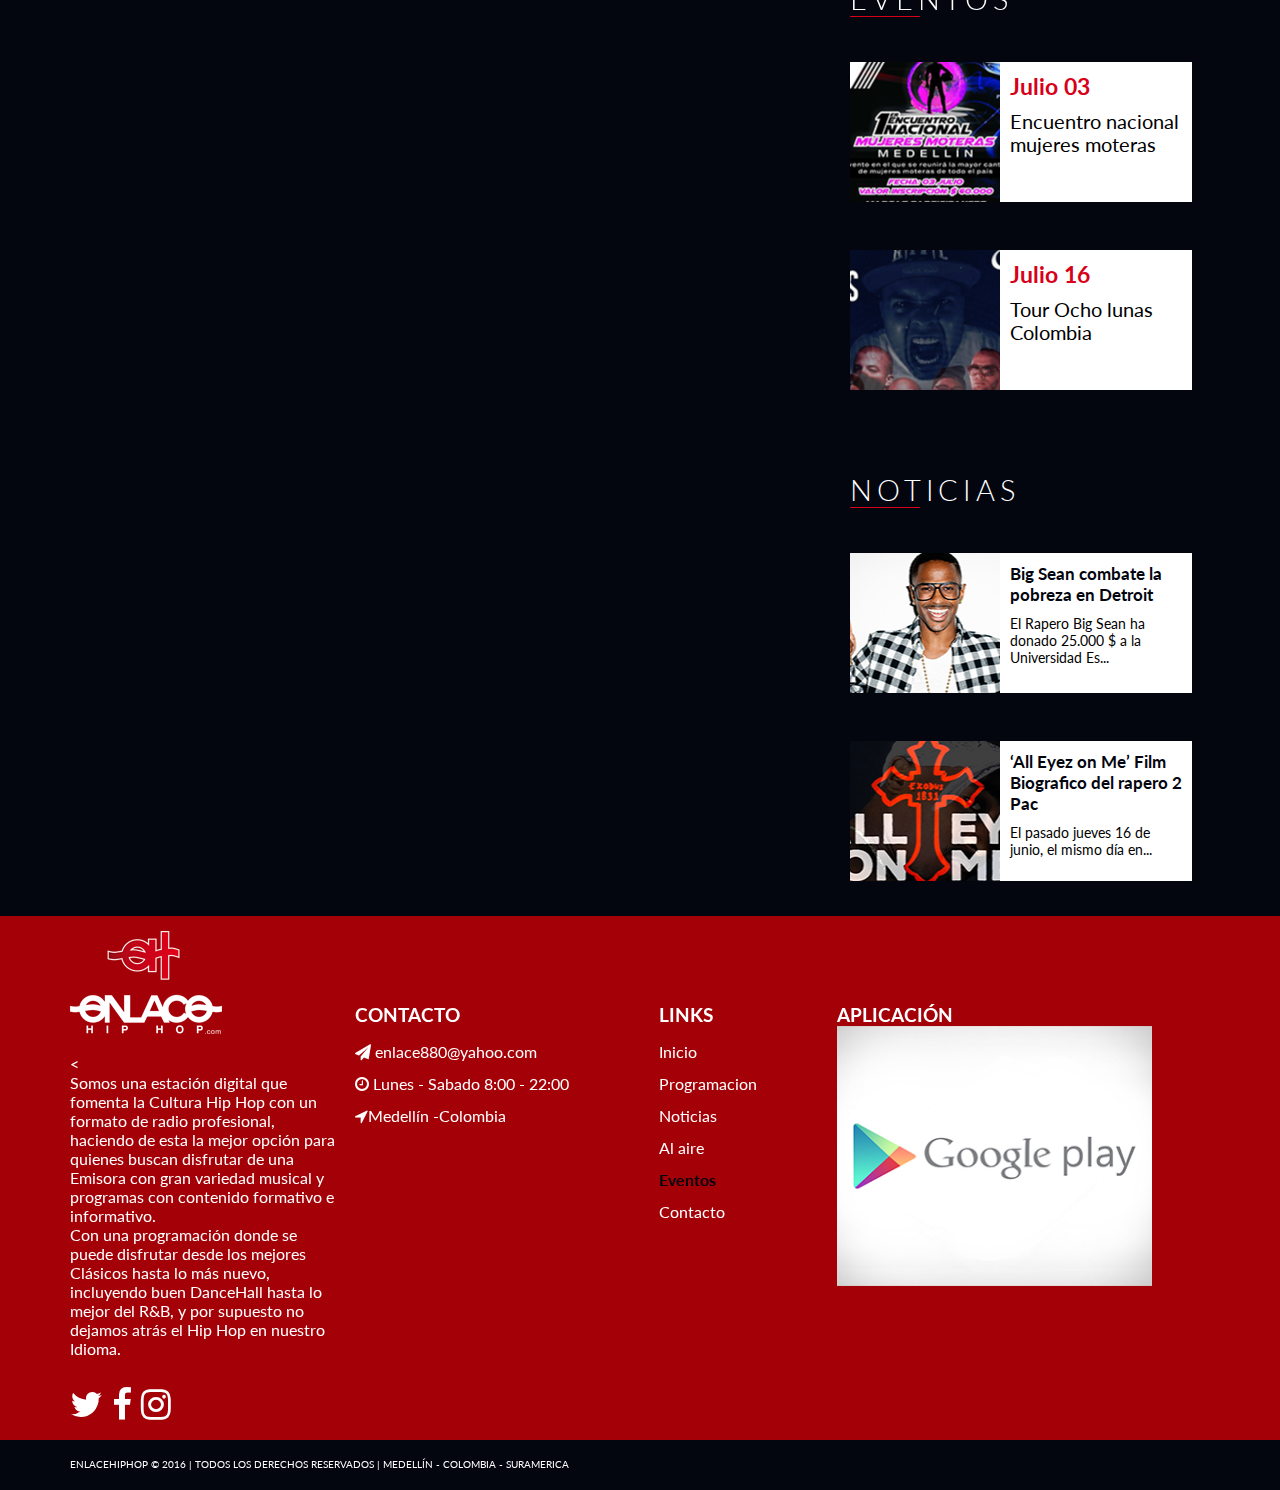
<file: evento.html>
<!DOCTYPE html>
<html lang="es">
  <head>

    <!-- Basic Page Needs
    –––––––––––––––––––––––––––––––––––––––––––––––––– -->
    <meta charset="UTF-8">
    <title>Enlacehiphop | Emisora online</title>

    <!-- Mobile Specific Metas
    –––––––––––––––––––––––––––––––––––––––––––––––––– -->
    <!-- <meta name="viewport" content="width=device-width,minimum-scale=1,maximum-scale=1"> -->
    <meta name="viewport" content="width=device-width, initial-scale=1.0">


    <!-- FONT
    –––––––––––––––––––––––––––––––––––––––––––––––––– -->
    <link href="https://maxcdn.bootstrapcdn.com/font-awesome/4.6.3/css/font-awesome.min.css" rel="stylesheet">
    <link href='https://fonts.googleapis.com/css?family=Montserrat:400,700|Lato:400,700,300' rel='stylesheet' type='text/css'>

    <!-- CSS
    –––––––––––––––––––––––––––––––––––––––––––––––––– -->
    <link rel="stylesheet" href="css/normalize.css">
    <link rel="stylesheet" href="css/style.css">

    <!-- INTERNET EXPLORER
    –––––––––––––––––––––––––––––––––––––––––––––––––– -->

    <!-- [if (gte IE 6)&(lte IE 8)]>
  		<script type="text/javascript" src="js/html5shiv.min.js"></script>
  		<script type="text/javascript" src="js/selectivizr-min.js"></script>
  	<![endif]-->

    <!-- Favicon
    –––––––––––––––––––––––––––––––––––––––––––––––––– -->


  </head>
  <body>
    <header>
      <!-- TOP HEADER fondo contact
      –––––––––––––––––––––––––––––––––––––––––––––––––– -->
      <div class="top-header">

        <div class="wrapper">
          <!-- CONTACT TOP
         –––––––––––––––––––––––––––––––––––––––––––––––––– -->
         <section class="contact-top">
            <!-- CONTACT TOP NUMERO
           –––––––––––––––––––––––––––––––––––––––––––––––––– -->
           <article class="contact-social-top">
             <p class="mobile">
               <a href="https://twitter.com/enlacehiphop" target="_blank"><i class="fa fa-twitter"></i></a>
               <a href="https://www.facebook.com/EnlaceHipHop/" target="_blank"><i class="fa fa-facebook"></i></a>
               <a href="https://www.instagram.com/enlacehiphop/" target="_blank"><i class="fa fa-instagram"></i></a>
             </p>
             <p class="redes">
               <a href="http://tunein.com/radio/Enlace-880-FM-s102268/" target="_blank"> <i class="fa fa-search"></i></a>
             </p>
           </article>
         </section>
        </div>
      </div>

      <!-- RADIO
      –––––––––––––––––––––––––––––––––––––––––––––––––– -->
      <div class="main-radio">
          <section class="wrapper">
            <a href="radio.html" class="popup">
              <div>
                <!-- TEXT RADIO AUDIO EN VIVO
                –––––––––––––––––––––––––––––––––––––––––––––––––– -->
                <article class="audio-online">
                  <p>
                    Audio en vivo
                  </p>
                </article>
                <!-- TEXT RADIO ESCUCHAR AHORA
                –––––––––––––––––––––––––––––––––––––––––––––––––– -->
                <article class="listen-now">
                  <p>
                    !Escuchar ahora!
                  </p>
                </article>
                <!-- FONDO RADIO ONLINE
                –––––––––––––––––––––––––––––––––––––––––––––––––– -->
                <div class="online-hi">
                  <a href="https://play.google.com/store/apps/details?id=com.redpulsohd.EnlaceHipHop&hl=es" target="_blank"><figure class="online-back"></figure></a>
                </div>
              </div>
            </a>
          </section>
      </div>
      <div class="main-app">
          <section class="wrapper">
                <!-- FONDO RADIO ONLINE
                –––––––––––––––––––––––––––––––––––––––––––––––––– -->
            <div class="online-hi">
              <figure class="online-app"></figure>
            </div>
          </section>
      </div>


      <!-- MENU
      –––––––––––––––––––––––––––––––––––––––––––––––––– -->
      <div class="wrapper">
        <div class="nav-main">

          <!-- LOGO
          –––––––––––––––––––––––––––––––––––––––––––––––––– -->
          <a href="index.html" id="logo">Logo enlacehiphop</a>
          <!-- MENU NAV
          –––––––––––––––––––––––––––––––––––––––––––––––––– -->
          <nav id="menu"><a class="nav-mobile" id="nav-mobile" href="#"></a>
            <ul>
                <li><a href="index.html" >Inicio</a></li>
                <li><a href="programacion.html">Programación</a></li>
                <li><a href="noticias.html" >Noticias</a></li>
                <li><a href="radio.html" class="popup">Al aire</a></li>
                <li><a href="eventos.html" class="selectd">Eventos</a></li>
                <li><a href="#">Contacto</a></li>
            </ul>
          </nav>
        </div>
      </div>
    </header>

    <!-- -CONTENIDO
    ––––––––––––––––––––––––––––––––––––––––––––––––––  -->
    <section class="wrapper">
      <section class="main main-p">
        <section class="container container-p">

          <!-- EVENTO
          –––––––––––––––––––––––––––––––––––––––––––––––––– -->
          <section class="main-noticias noticias-p">
            <header class="eventos-p eventos">
              <h2>Evento<span></span></h2>
            </header>

            <!-- EVENTO 1
            –––––––––––––––––––––––––––––––––––––––––––––––––– -->
            <section class="noticia noticia-n">
              <img src="img/moto.jpg" alt="" class="cover-image image-n">
              <article class="noticia-text noticia-next">
                <h3>Encuentro nacional mujeres moteras</h3>
                <article class="noticia-fragmento">
                  <p>
                  PRIMER ENCUENTRO NACIONAL DE MUJERES MOTERAS... TE ESPERAMOS SERÁ UN EVENTO GENIAL.. TENDREMOS DESCUENTO DE NUESTROS PATROCINADORES, RIFAS,.. Y MUCHO MÁS.
                  </p>
                </article>
              </article>
            </section>
          </section>
        </section>


        <!-- ASIDE
        –––––––––––––––––––––––––––––––––––––––––––––––––– -->
        <aside class="main-aside">

            <!-- PLUGIN FACEBOOK
            –––––––––––––––––––––––––––––––––––––––––––––––––– -->
            <header class="eventos">
              <h2>Facebook<span></span></h2>
            </header>
            <section class="fa-wid">
              <iframe src="https://www.facebook.com/plugins/page.php?href=https%3A%2F%2Fwww.facebook.com%2FEnlaceHipHop%2F&tabs=timeline&width=360&height=500&small_header=false&adapt_container_width=true&hide_cover=false&show_facepile=true&appId=1641865826040330" marginwidth="20" width="360" height="400"  style="border:none;overflow:hidden" scrolling="no" frameborder="0" allowTransparency="true"></iframe>
            </section>

            <!-- PLUGIN TWITTER
            –––––––––––––––––––––––––––––––––––––––––––––––––– -->
            <header class="eventos">
              <h2>twitter<span></span></h2>
            </header>
            <section class="fa-plugin">
              <a class="twitter-timeline" data-width="380" data-height="300" href="https://twitter.com/EnlaceHipHop">Tweets by EnlaceHipHop</a>
            </section>

            <!-- CANCIONES_ASIDE
            –––––––––––––––––––––––––––––––––––––––––––––––––– -->
            <header class="eventos titulo">
              <h2>Canciones Nuevas<span></span></h2>
            </header>
            <section class="song">
              <!-- CANCION UNO
              –––––––––––––––––––––––––––––––––––––––––––––––––– -->
              <section class="nueva-cancion">
                <figure class="img-cover cover"></figure>
                <article class="name-song">
                  <p>
                    Panda<br>Designer
                  </p>
                </article>
              </section>
              <!-- CANCION DOS
              –––––––––––––––––––––––––––––––––––––––––––––––––– -->
              <article class="nueva-cancion">
                <figure class="img-cover cover"></figure>
                <article class="name-song">
                  <p>
                    Panda<br>Designer
                  </p>
                </article>
              </article>
              <!-- CANCION TRES
              –––––––––––––––––––––––––––––––––––––––––––––––––– -->
              <article class="nueva-cancion">
                <figure class="img-cover cover"></figure>
                <article class="name-song">
                  <p>
                    Panda <br>Designer
                  </p>
                </article>
              </article>
              <!-- CANCION CUATRO
              –––––––––––––––––––––––––––––––––––––––––––––––––– -->
              <article class="nueva-cancion">
                <figure class="img-cover cover"></figure>
                <article class="name-song">
                  <p>
                    Panda <br>Designer
                  </p>
                </article>
              </article>
            </section>
            <!-- EVENTOS_ASIDE
            –––––––––––––––––––––––––––––––––––––––––––––––––– -->
              <header class="eventos">
                <h2>Eventos <span></span></h2>
              </header>
              <section class="main-events">
                <!-- EVENTO UNO
                –––––––––––––––––––––––––––––––––––––––––––––––––– -->
                <section class="event-aside">
                  <a href="evento.html"><figure class="img-event1 image"></figure></a>
                  <article class="date-aside">
                    <h3>Julio 03</h3>
                    <p>
                      Encuentro nacional<br> mujeres moteras
                    </p>
                  </article>
                </section>

                <!-- EVENTO DOS
                –––––––––––––––––––––––––––––––––––––––––––––––––– -->
                <section class="event-aside">
                  <a href="evento1.html"><figure class="img-event image"></figure></a>
                  <article class="date-aside">
                    <h3>Julio 16</h3>
                    <p>
                      Tour Ocho lunas <br>
                      Colombia
                    </p>
                  </article>
                </section>

              </section>

              <!-- NOTICIAS - ASIDE
              –––––––––––––––––––––––––––––––––––––––––––––––––– -->
            <section class="main-noticias noticia-aside">
              <header class="eventos">
                <h2>Noticias <span></span></h2>
              </header>


              <section class="main-events">
                <!-- NOTICIA UNO - ASIDE
                –––––––––––––––––––––––––––––––––––––––––––––––––– -->
                <section class="event-aside">
                  <a href="noticia1.html"><figure class="img-noticia image"></figure></a>
                  <article class="date-aside date-noticia">
                    <h3>Big Sean combate la pobreza en Detroit </h3>
                    <p>
                      El Rapero Big Sean ha donado 25.000 $ a la Universidad Es...
                    </p>
                  </article>
                </section>

                <!-- NOTICIA DOS - ASIDE
                –––––––––––––––––––––––––––––––––––––––––––––––––– -->
                <section class="event-aside">
                  <a href="noticia3.html"><figure class="img-noticia1 image"></figure></a>
                  <article class="date-aside date-noticia">
                    <h3>‘All Eyez on Me’  Film Biografico del rapero 2 Pac </h3>
                    <p>
                      El pasado jueves 16 de junio, el mismo día en...
                    </p>
                  </article>
                </section>
              </section>
          </section>



          <!-- <section>
          <iframe src="//lightwidget.com/widgets/a37e62f5c4ce5ff19bec7f5ea16a1091.html" id="lightwidget_a37e62f5c4" name="lightwidget_a37e62f5c4"  scrolling="no" allowtransparency="true" class="lightwidget-widget" style="width: 100%; border: 0; overflow: hidden;"></iframe>
          </section> -->


        </aside>
      </section>
  </section>


  <!-- FOOTER
  –––––––––––––––––––––––––––––––––––––––––––––––––– -->
    <footer class="clear info-footer">
      <section class="wrapper">
        <section class="enlace">
          <figure class="img-enlace"></figure>
          <article class="enlace-text">
            <<p>
              Somos una estación digital que fomenta la Cultura Hip Hop con un formato de radio profesional, haciendo de esta la mejor opción para quienes buscan disfrutar de una Emisora con gran variedad musical y programas con contenido formativo e informativo.
              <br>
              Con una programación donde se puede disfrutar desde los mejores Clásicos hasta lo más nuevo, incluyendo buen DanceHall hasta lo mejor del R&B, y por supuesto no dejamos atrás el Hip Hop en nuestro Idioma.
            </p>
          </article>
          <article class="enlace-follow">
            <p>
              <a href="https://twitter.com/enlacehiphop" target="_blank"><i class="fa fa-twitter"></i></a>
              <a href="https://www.facebook.com/EnlaceHipHop/" target="_blank"><i class="fa fa-facebook"></i></a>
              <a href="https://www.instagram.com/enlacehiphop/" target="_blank"><i class="fa fa-instagram"></i></a>

            </p>
          </article>
        </section>
        <div class="enlace contacto-footer">
          <h3>Contacto</h3>
          <p class="contact-text">
            <i class="fa fa-paper-plane"></i> enlace880@yahoo.com <br> <i class="fa fa-clock-o"></i> Lunes - Sabado 8:00 - 22:00 <br> <i class="fa fa-location-arrow"></i>Medellín -Colombia
          </p>
        </div>
        <div class="nav contacto-footer">
          <h3>Links</h3>
          <nav class="nav-footer contact-text">
            <a href="index.html" >Inicio</a>
            <a href="programacion.html">Programacion</a>
            <a href="noticias.html">Noticias</a>
            <a href="radio.html" class="popup">Al aire</a>
            <a href="eventos.html" class="select">Eventos</a>
            <a href="contacto.html">Contacto</a>
          </nav>
        </div>
        <div class="enlace contacto-footer app-footer">
          <h3>Aplicación</h3>
          <a href="https://play.google.com/store/apps/details?id=com.redpulsohd.EnlaceHipHop&hl=es" target="_blank"><img src="img/Aplicacion.png" alt="" class="img-aplication"></a>
        </div>
      </section>
      <section class="clear copy-footer">
        <div class="wrapper">
          <p>
          ENLACEHIPHOP &copy; 2016 | TODOS LOS DERECHOS RESERVADOS | MEDELLÍN - COLOMBIA - SURAMERICA
          </p>
        </div>
      </section>
    </footer>
      <!-- LightWidget WIDGET --><script src="//lightwidget.com/widgets/lightwidget.js"></script>
    <script async src="//platform.twitter.com/widgets.js" charset="utf-8"></script>
    <script>!function(d,s,id){var js,fjs=d.getElementsByTagName(s)[0],p=/^http:/.test(d.location)?'http':'https';if(!d.getElementById(id)){js=d.createElement(s);js.id=id;js.src=p+"://platform.twitter.com/widgets.js";fjs.parentNode.insertBefore(js,fjs);}}(document,"script","twitter-wjs");</script>
    <script src="https://ajax.googleapis.com/ajax/libs/jquery/1.9.1/jquery.min.js"></script>
    <script src="js/functions.js"></script>
    <script src="js/rem.min.js" ></script>
  </body>
</html>
</file>
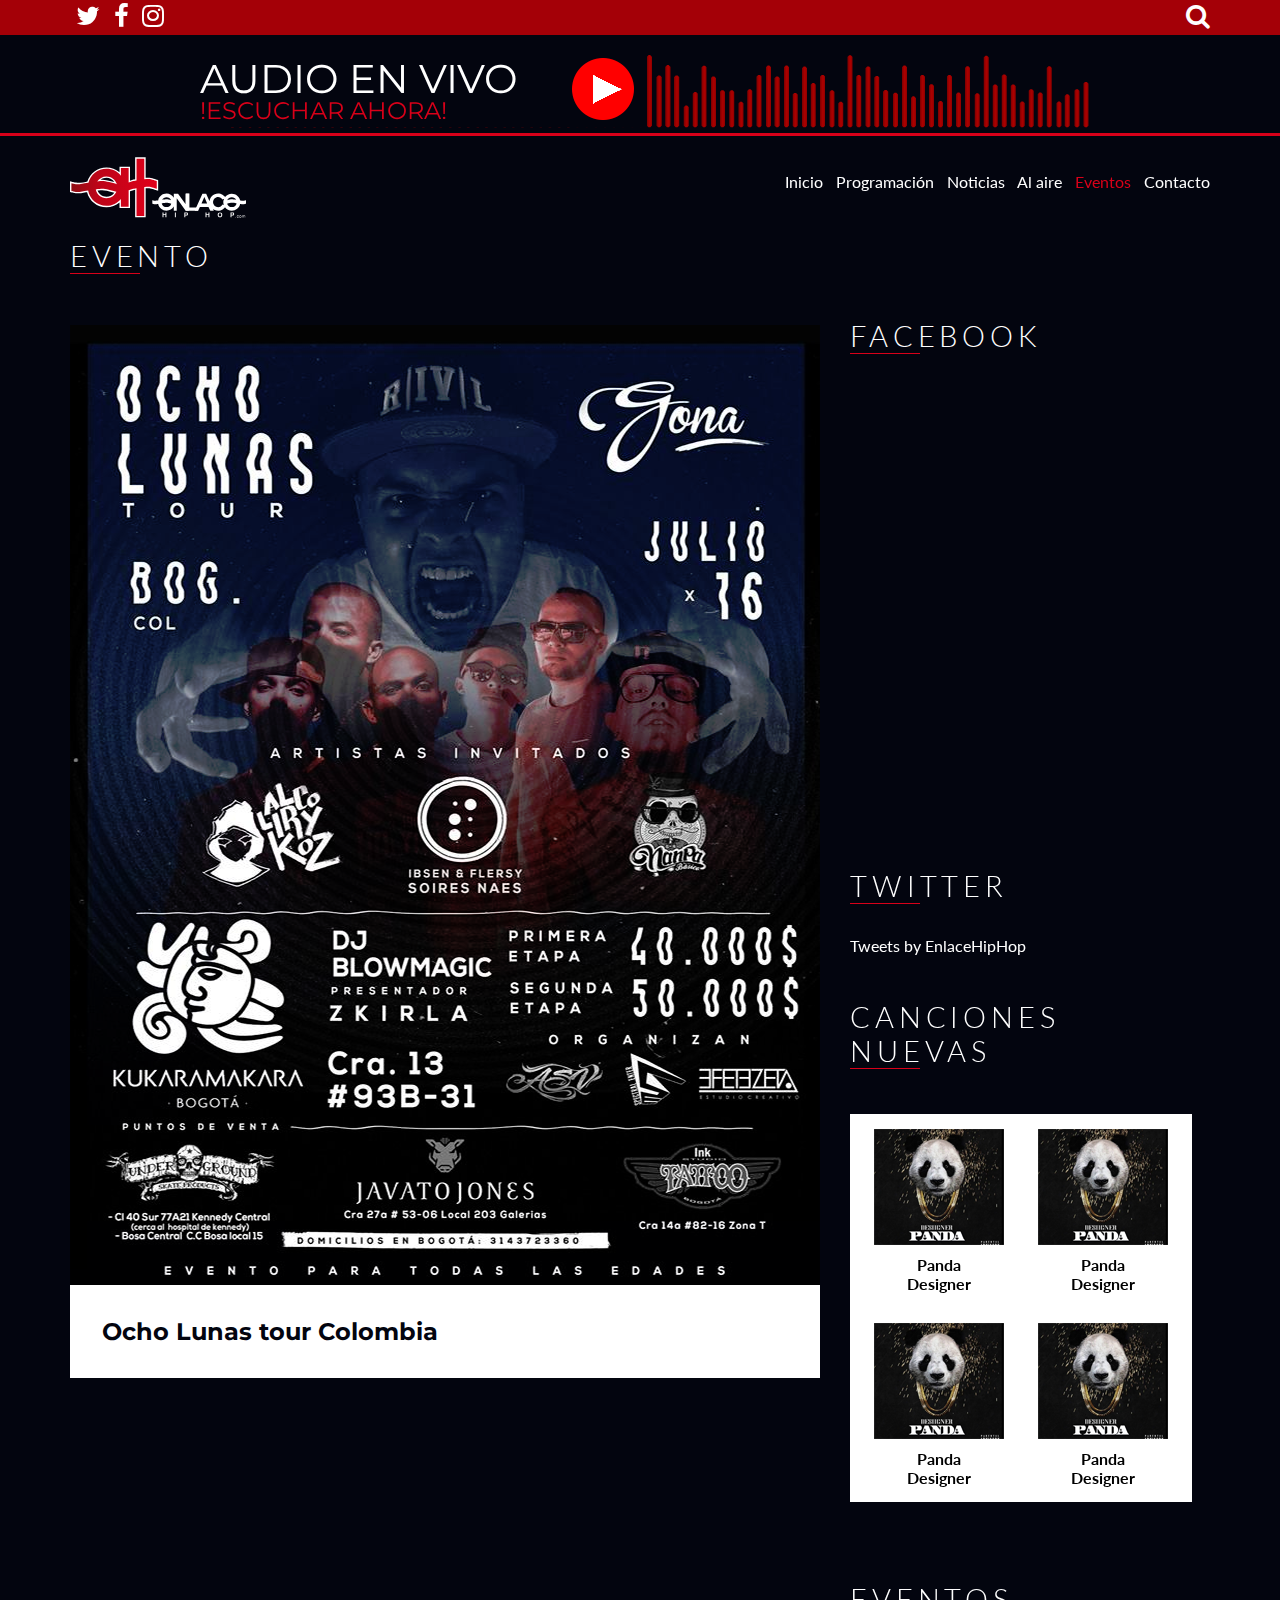
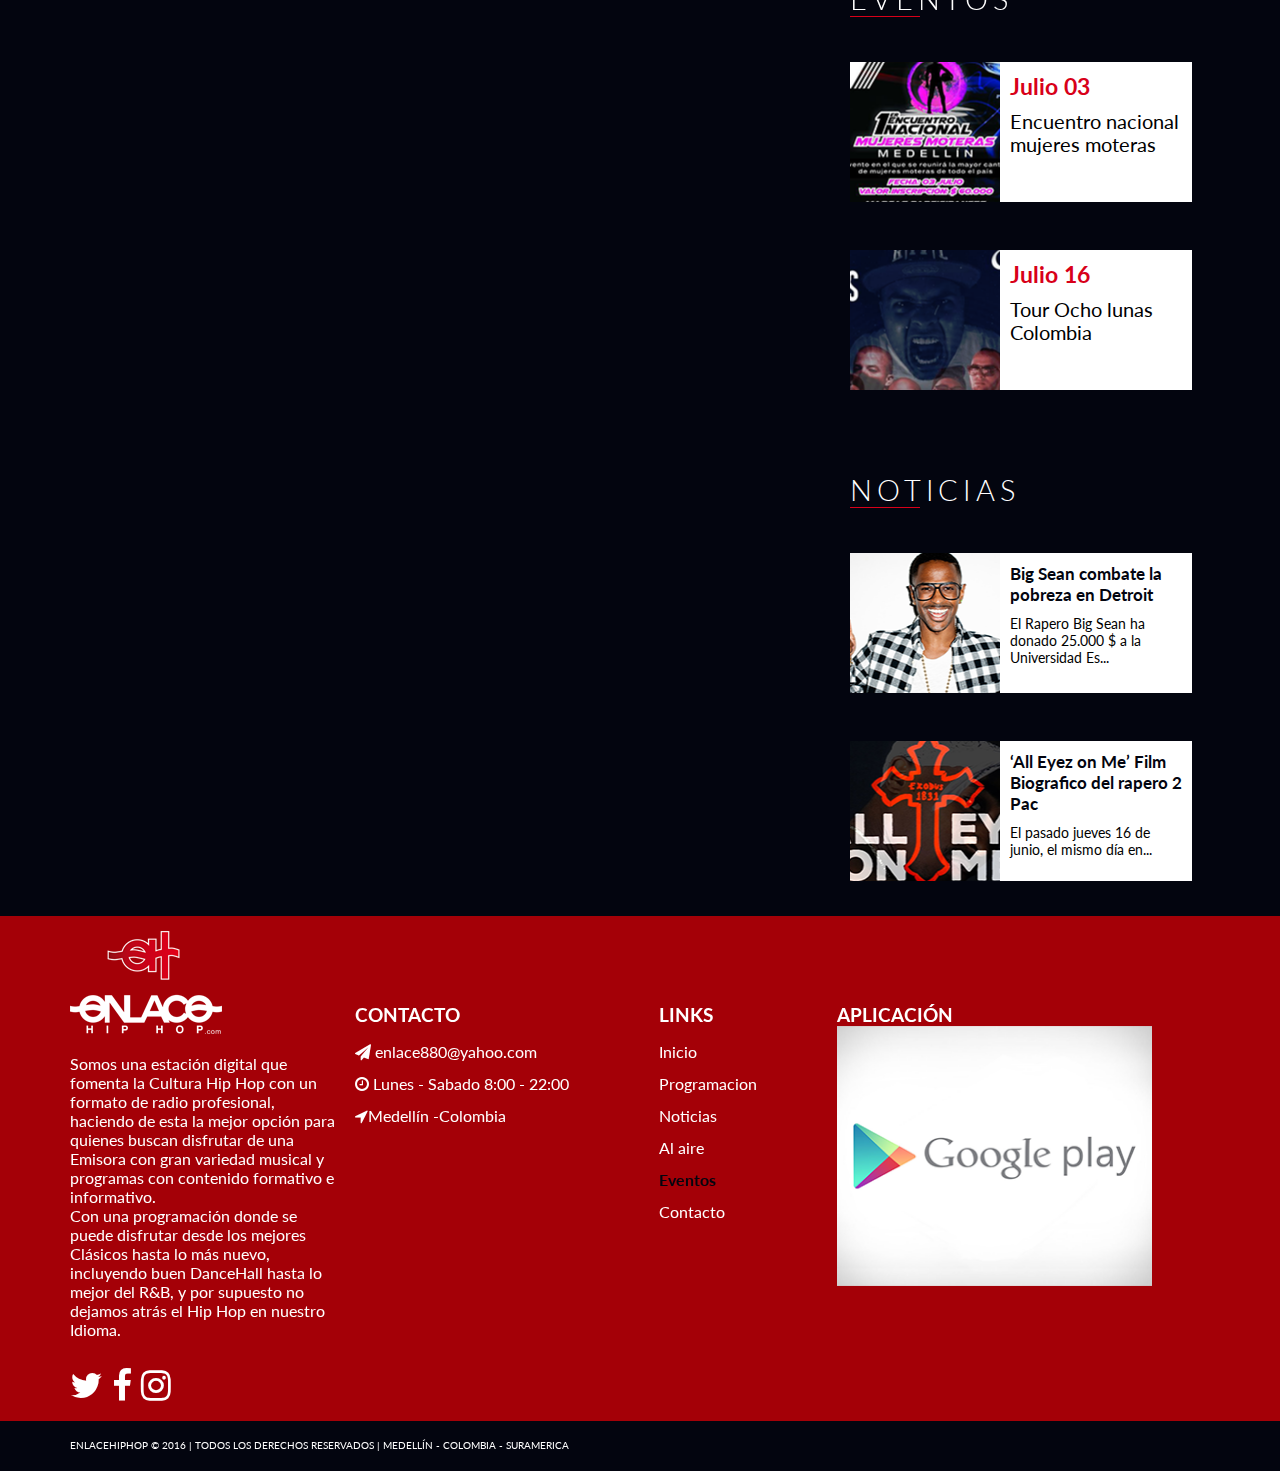
<file: evento1.html>
<!DOCTYPE html>
<html lang="es">
  <head>

    <!-- Basic Page Needs
    –––––––––––––––––––––––––––––––––––––––––––––––––– -->
    <meta charset="UTF-8">
    <title>Enlacehiphop | Emisora online</title>

    <!-- Mobile Specific Metas
    –––––––––––––––––––––––––––––––––––––––––––––––––– -->
    <!-- <meta name="viewport" content="width=device-width,minimum-scale=1,maximum-scale=1"> -->
    <meta name="viewport" content="width=device-width, initial-scale=1.0">


    <!-- FONT
    –––––––––––––––––––––––––––––––––––––––––––––––––– -->
    <link href="https://maxcdn.bootstrapcdn.com/font-awesome/4.6.3/css/font-awesome.min.css" rel="stylesheet">
    <link href='https://fonts.googleapis.com/css?family=Montserrat:400,700|Lato:400,700,300' rel='stylesheet' type='text/css'>

    <!-- CSS
    –––––––––––––––––––––––––––––––––––––––––––––––––– -->
    <link rel="stylesheet" href="css/normalize.css">
    <link rel="stylesheet" href="css/style.css">

    <!-- INTERNET EXPLORER
    –––––––––––––––––––––––––––––––––––––––––––––––––– -->

    <!-- [if (gte IE 6)&(lte IE 8)]>
  		<script type="text/javascript" src="js/html5shiv.min.js"></script>
  		<script type="text/javascript" src="js/selectivizr-min.js"></script>
  	<![endif]-->

    <!-- Favicon
    –––––––––––––––––––––––––––––––––––––––––––––––––– -->


  </head>
  <body>
    <header>
      <!-- TOP HEADER fondo contact
      –––––––––––––––––––––––––––––––––––––––––––––––––– -->
      <div class="top-header">

        <div class="wrapper">
          <!-- CONTACT TOP
         –––––––––––––––––––––––––––––––––––––––––––––––––– -->
         <section class="contact-top">
            <!-- CONTACT TOP NUMERO
           –––––––––––––––––––––––––––––––––––––––––––––––––– -->
           <article class="contact-social-top">
             <p class="mobile">
               <a href="https://twitter.com/enlacehiphop" target="_blank"><i class="fa fa-twitter"></i></a>
               <a href="https://www.facebook.com/EnlaceHipHop/" target="_blank"><i class="fa fa-facebook"></i></a>
               <a href="https://www.instagram.com/enlacehiphop/" target="_blank"><i class="fa fa-instagram"></i></a>
             </p>
             <p class="redes">
               <a href="http://tunein.com/radio/Enlace-880-FM-s102268/" target="_blank"> <i class="fa fa-search"></i></a>
             </p>
           </article>
         </section>
        </div>
      </div>

      <!-- RADIO
      –––––––––––––––––––––––––––––––––––––––––––––––––– -->
      <div class="main-radio">
          <section class="wrapper">
            <a href="radio.html" class="popup">
              <div>
                <!-- TEXT RADIO AUDIO EN VIVO
                –––––––––––––––––––––––––––––––––––––––––––––––––– -->
                <article class="audio-online">
                  <p>
                    Audio en vivo
                  </p>
                </article>
                <!-- TEXT RADIO ESCUCHAR AHORA
                –––––––––––––––––––––––––––––––––––––––––––––––––– -->
                <article class="listen-now">
                  <p>
                    !Escuchar ahora!
                  </p>
                </article>
                <!-- FONDO RADIO ONLINE
                –––––––––––––––––––––––––––––––––––––––––––––––––– -->
                <div class="online-hi">
                  <a href="https://play.google.com/store/apps/details?id=com.redpulsohd.EnlaceHipHop&hl=es" target="_blank"><figure class="online-back"></figure></a>
                </div>
              </div>
            </a>
          </section>
      </div>
      <div class="main-app">
          <section class="wrapper">
                <!-- FONDO RADIO ONLINE
                –––––––––––––––––––––––––––––––––––––––––––––––––– -->
            <div class="online-hi">
              <figure class="online-app"></figure>
            </div>
          </section>
      </div>


      <!-- MENU
      –––––––––––––––––––––––––––––––––––––––––––––––––– -->
      <div class="wrapper">
        <div class="nav-main">

          <!-- LOGO
          –––––––––––––––––––––––––––––––––––––––––––––––––– -->
          <a href="index.html" id="logo">Logo enlacehiphop</a>
          <!-- MENU NAV
          –––––––––––––––––––––––––––––––––––––––––––––––––– -->
          <nav id="menu"><a class="nav-mobile" id="nav-mobile" href="#"></a>
            <ul>
                <li><a href="index.html" >Inicio</a></li>
                <li><a href="programacion.html">Programación</a></li>
                <li><a href="noticias.html" >Noticias</a></li>
                <li><a href="radio.html" class="popup">Al aire</a></li>
                <li><a href="eventos.html" class="selectd">Eventos</a></li>
                <li><a href="#">Contacto</a></li>
            </ul>
          </nav>
        </div>
      </div>
    </header>

    <!-- -CONTENIDO
    ––––––––––––––––––––––––––––––––––––––––––––––––––  -->
    <section class="wrapper">
      <section class="main main-p">
        <section class="container container-p">

          <!-- EVENTO
          –––––––––––––––––––––––––––––––––––––––––––––––––– -->
          <section class="main-noticias noticias-p">
            <header class="eventos-p eventos">
              <h2>Evento<span></span></h2>
            </header>

            <!-- EVENTO 1
            –––––––––––––––––––––––––––––––––––––––––––––––––– -->
            <section class="noticia noticia-n">
              <img src="img/ocholunas.png" alt="" class="cover-image image-n">
              <article class="noticia-text noticia-next">
                <h3>Ocho Lunas tour Colombia</h3>
                <!-- <article class="noticia-fragmento">
                  <p>
                  PRIMER ENCUENTRO NACIONAL DE MUJERES MOTERAS... TE ESPERAMOS SERÁ UN EVENTO GENIAL.. TENDREMOS DESCUENTO DE NUESTROS PATROCINADORES, RIFAS,.. Y MUCHO MÁS.
                  </p>
                </article> -->
              </article>
            </section>
          </section>
        </section>


        <!-- ASIDE
        –––––––––––––––––––––––––––––––––––––––––––––––––– -->
        <aside class="main-aside">

            <!-- PLUGIN FACEBOOK
            –––––––––––––––––––––––––––––––––––––––––––––––––– -->
            <header class="eventos">
              <h2>Facebook<span></span></h2>
            </header>
            <section class="fa-wid">
              <iframe src="https://www.facebook.com/plugins/page.php?href=https%3A%2F%2Fwww.facebook.com%2FEnlaceHipHop%2F&tabs=timeline&width=360&height=500&small_header=false&adapt_container_width=true&hide_cover=false&show_facepile=true&appId=1641865826040330" marginwidth="20" width="360" height="400"  style="border:none;overflow:hidden" scrolling="no" frameborder="0" allowTransparency="true"></iframe>
            </section>

            <!-- PLUGIN TWITTER
            –––––––––––––––––––––––––––––––––––––––––––––––––– -->
            <header class="eventos">
              <h2>twitter<span></span></h2>
            </header>
            <section class="fa-plugin">
              <a class="twitter-timeline" data-width="380" data-height="300" href="https://twitter.com/EnlaceHipHop">Tweets by EnlaceHipHop</a>
            </section>

            <!-- CANCIONES_ASIDE
            –––––––––––––––––––––––––––––––––––––––––––––––––– -->
            <header class="eventos titulo">
              <h2>Canciones Nuevas<span></span></h2>
            </header>
            <section class="song">
              <!-- CANCION UNO
              –––––––––––––––––––––––––––––––––––––––––––––––––– -->
              <section class="nueva-cancion">
                <figure class="img-cover cover"></figure>
                <article class="name-song">
                  <p>
                    Panda<br>Designer
                  </p>
                </article>
              </section>
              <!-- CANCION DOS
              –––––––––––––––––––––––––––––––––––––––––––––––––– -->
              <article class="nueva-cancion">
                <figure class="img-cover cover"></figure>
                <article class="name-song">
                  <p>
                    Panda<br>Designer
                  </p>
                </article>
              </article>
              <!-- CANCION TRES
              –––––––––––––––––––––––––––––––––––––––––––––––––– -->
              <article class="nueva-cancion">
                <figure class="img-cover cover"></figure>
                <article class="name-song">
                  <p>
                    Panda <br>Designer
                  </p>
                </article>
              </article>
              <!-- CANCION CUATRO
              –––––––––––––––––––––––––––––––––––––––––––––––––– -->
              <article class="nueva-cancion">
                <figure class="img-cover cover"></figure>
                <article class="name-song">
                  <p>
                    Panda <br>Designer
                  </p>
                </article>
              </article>
            </section>
            <!-- EVENTOS_ASIDE
            –––––––––––––––––––––––––––––––––––––––––––––––––– -->
              <header class="eventos">
                <h2>Eventos <span></span></h2>
              </header>
              <section class="main-events">
                <!-- EVENTO UNO
                –––––––––––––––––––––––––––––––––––––––––––––––––– -->
                <section class="event-aside">
                  <a href="evento.html"><figure class="img-event1 image"></figure></a>
                  <article class="date-aside">
                    <h3>Julio 03</h3>
                    <p>
                      Encuentro nacional<br> mujeres moteras
                    </p>
                  </article>
                </section>

                <!-- EVENTO DOS
                –––––––––––––––––––––––––––––––––––––––––––––––––– -->
                <section class="event-aside">
                  <a href="evento1.html"><figure class="img-event image"></figure></a>
                  <article class="date-aside">
                    <h3>Julio 16</h3>
                    <p>
                      Tour Ocho lunas <br>
                      Colombia
                    </p>
                  </article>
                </section>

              </section>

              <!-- NOTICIAS - ASIDE
              –––––––––––––––––––––––––––––––––––––––––––––––––– -->
            <section class="main-noticias noticia-aside">
              <header class="eventos">
                <h2>Noticias <span></span></h2>
              </header>


              <section class="main-events">
                <!-- NOTICIA UNO - ASIDE
                –––––––––––––––––––––––––––––––––––––––––––––––––– -->
                <section class="event-aside">
                  <a href="noticia1.html"><figure class="img-noticia image"></figure></a>
                  <article class="date-aside date-noticia">
                    <h3>Big Sean combate la pobreza en Detroit </h3>
                    <p>
                      El Rapero Big Sean ha donado 25.000 $ a la Universidad Es...
                    </p>
                  </article>
                </section>

                <!-- NOTICIA DOS - ASIDE
                –––––––––––––––––––––––––––––––––––––––––––––––––– -->
                <section class="event-aside">
                  <a href="noticia3.html"><figure class="img-noticia1 image"></figure></a>
                  <article class="date-aside date-noticia">
                    <h3>‘All Eyez on Me’  Film Biografico del rapero 2 Pac </h3>
                    <p>
                      El pasado jueves 16 de junio, el mismo día en...
                    </p>
                  </article>
                </section>
              </section>
          </section>



          <!-- <section>
          <iframe src="//lightwidget.com/widgets/a37e62f5c4ce5ff19bec7f5ea16a1091.html" id="lightwidget_a37e62f5c4" name="lightwidget_a37e62f5c4"  scrolling="no" allowtransparency="true" class="lightwidget-widget" style="width: 100%; border: 0; overflow: hidden;"></iframe>
          </section> -->


        </aside>
      </section>
  </section>


  <!-- FOOTER
  –––––––––––––––––––––––––––––––––––––––––––––––––– -->
    <footer class="clear info-footer">
      <section class="wrapper">
        <section class="enlace">
          <figure class="img-enlace"></figure>
          <article class="enlace-text">
            <p>
              Somos una estación digital que fomenta la Cultura Hip Hop con un formato de radio profesional, haciendo de esta la mejor opción para quienes buscan disfrutar de una Emisora con gran variedad musical y programas con contenido formativo e informativo.
              <br>
              Con una programación donde se puede disfrutar desde los mejores Clásicos hasta lo más nuevo, incluyendo buen DanceHall hasta lo mejor del R&B, y por supuesto no dejamos atrás el Hip Hop en nuestro Idioma.
            </p>
          </article>
          <article class="enlace-follow">
            <p>
              <a href="https://twitter.com/enlacehiphop" target="_blank"><i class="fa fa-twitter"></i></a>
              <a href="https://www.facebook.com/EnlaceHipHop/" target="_blank"><i class="fa fa-facebook"></i></a>
              <a href="https://www.instagram.com/enlacehiphop/" target="_blank"><i class="fa fa-instagram"></i></a>

            </p>
          </article>
        </section>
        <div class="enlace contacto-footer">
          <h3>Contacto</h3>
          <p class="contact-text">
            <i class="fa fa-paper-plane"></i> enlace880@yahoo.com <br> <i class="fa fa-clock-o"></i> Lunes - Sabado 8:00 - 22:00 <br> <i class="fa fa-location-arrow"></i>Medellín -Colombia
          </p>
        </div>
        <div class="nav contacto-footer">
          <h3>Links</h3>
          <nav class="nav-footer contact-text">
            <a href="index.html" >Inicio</a>
            <a href="programacion.html">Programacion</a>
            <a href="noticias.html">Noticias</a>
            <a href="radio.html" class="popup">Al aire</a>
            <a href="eventos.html" class="select">Eventos</a>
            <a href="contacto.html">Contacto</a>
          </nav>
        </div>
        <div class="enlace contacto-footer app-footer">
          <h3>Aplicación</h3>
          <a href="https://play.google.com/store/apps/details?id=com.redpulsohd.EnlaceHipHop&hl=es" target="_blank"><img src="img/Aplicacion.png" alt="" class="img-aplication"></a>
        </div>
      </section>
      <section class="clear copy-footer">
        <div class="wrapper">
          <p>
          ENLACEHIPHOP &copy; 2016 | TODOS LOS DERECHOS RESERVADOS | MEDELLÍN - COLOMBIA - SURAMERICA
          </p>
        </div>
      </section>
    </footer>
      <!-- LightWidget WIDGET --><script src="//lightwidget.com/widgets/lightwidget.js"></script>
    <script async src="//platform.twitter.com/widgets.js" charset="utf-8"></script>
    <script>!function(d,s,id){var js,fjs=d.getElementsByTagName(s)[0],p=/^http:/.test(d.location)?'http':'https';if(!d.getElementById(id)){js=d.createElement(s);js.id=id;js.src=p+"://platform.twitter.com/widgets.js";fjs.parentNode.insertBefore(js,fjs);}}(document,"script","twitter-wjs");</script>
    <script src="https://ajax.googleapis.com/ajax/libs/jquery/1.9.1/jquery.min.js"></script>
    <script src="js/functions.js"></script>
    <script src="js/rem.min.js" ></script>
  </body>
</html>
</file>
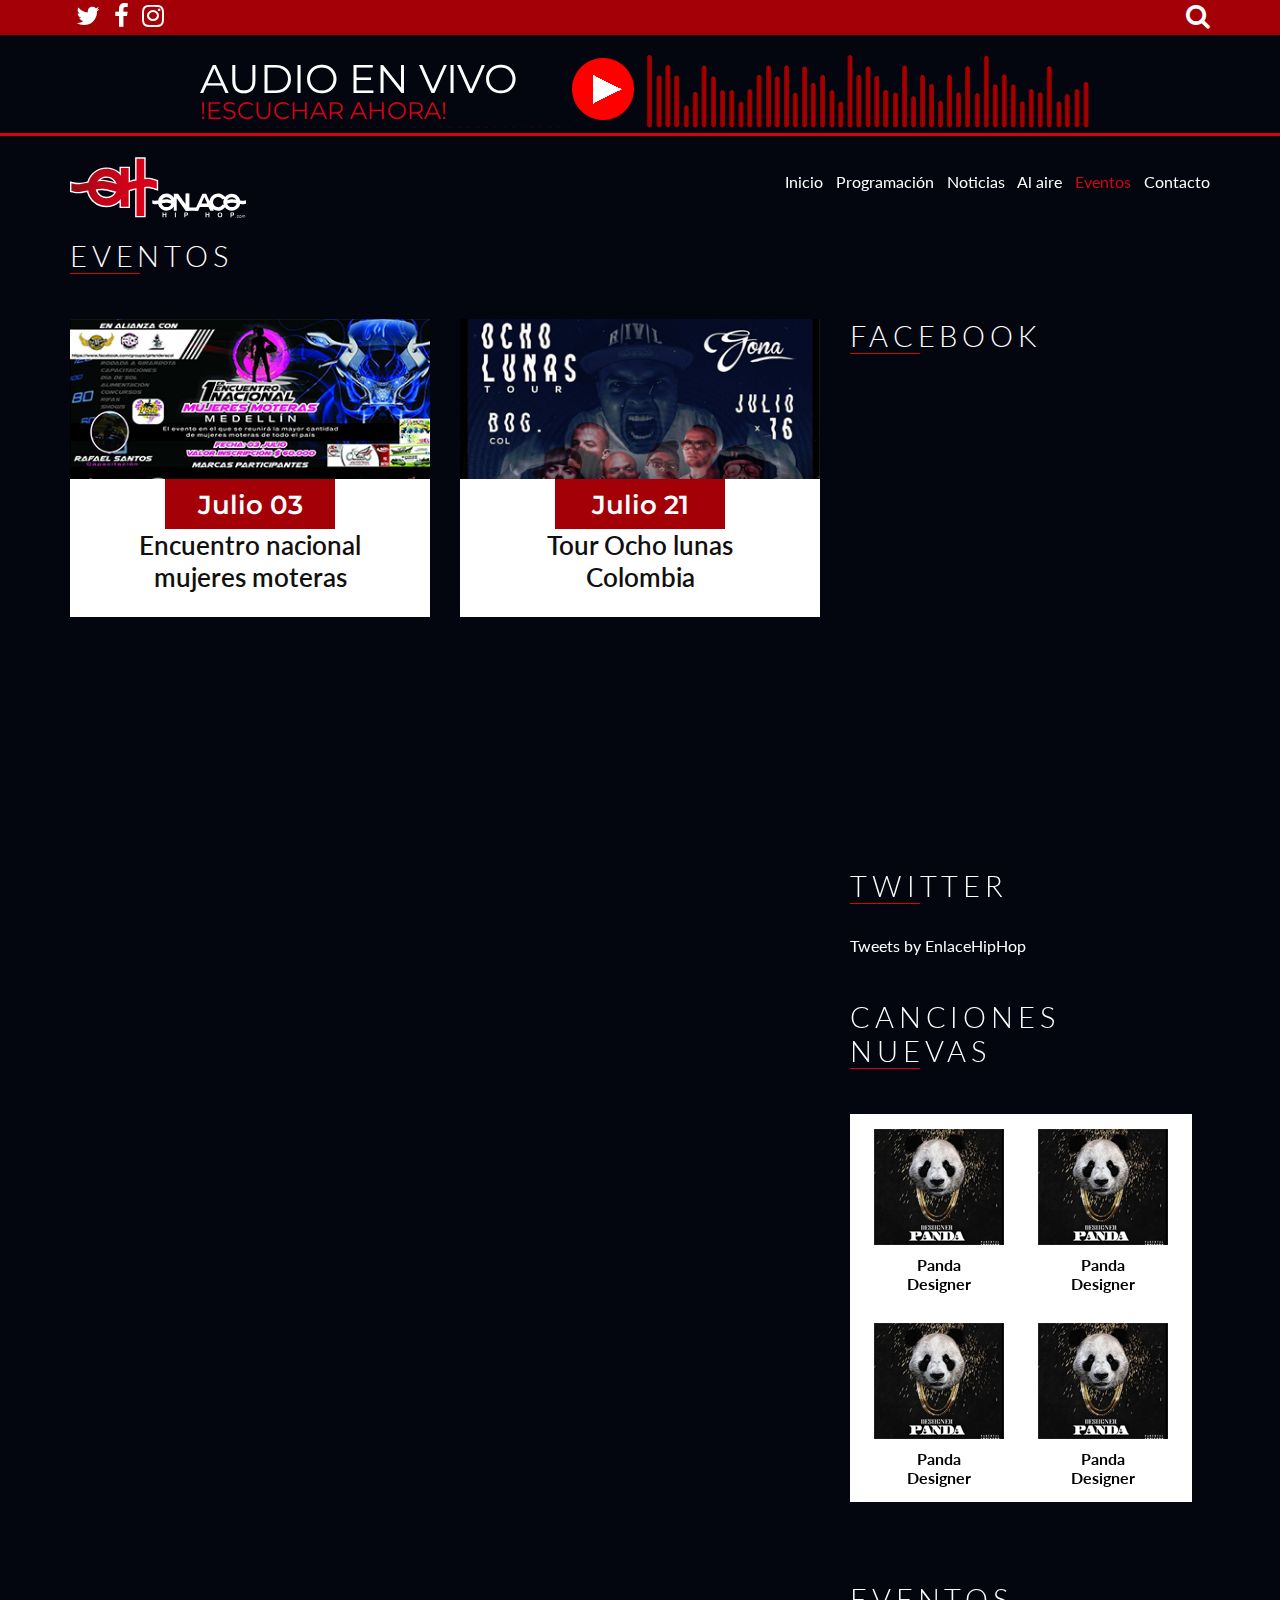
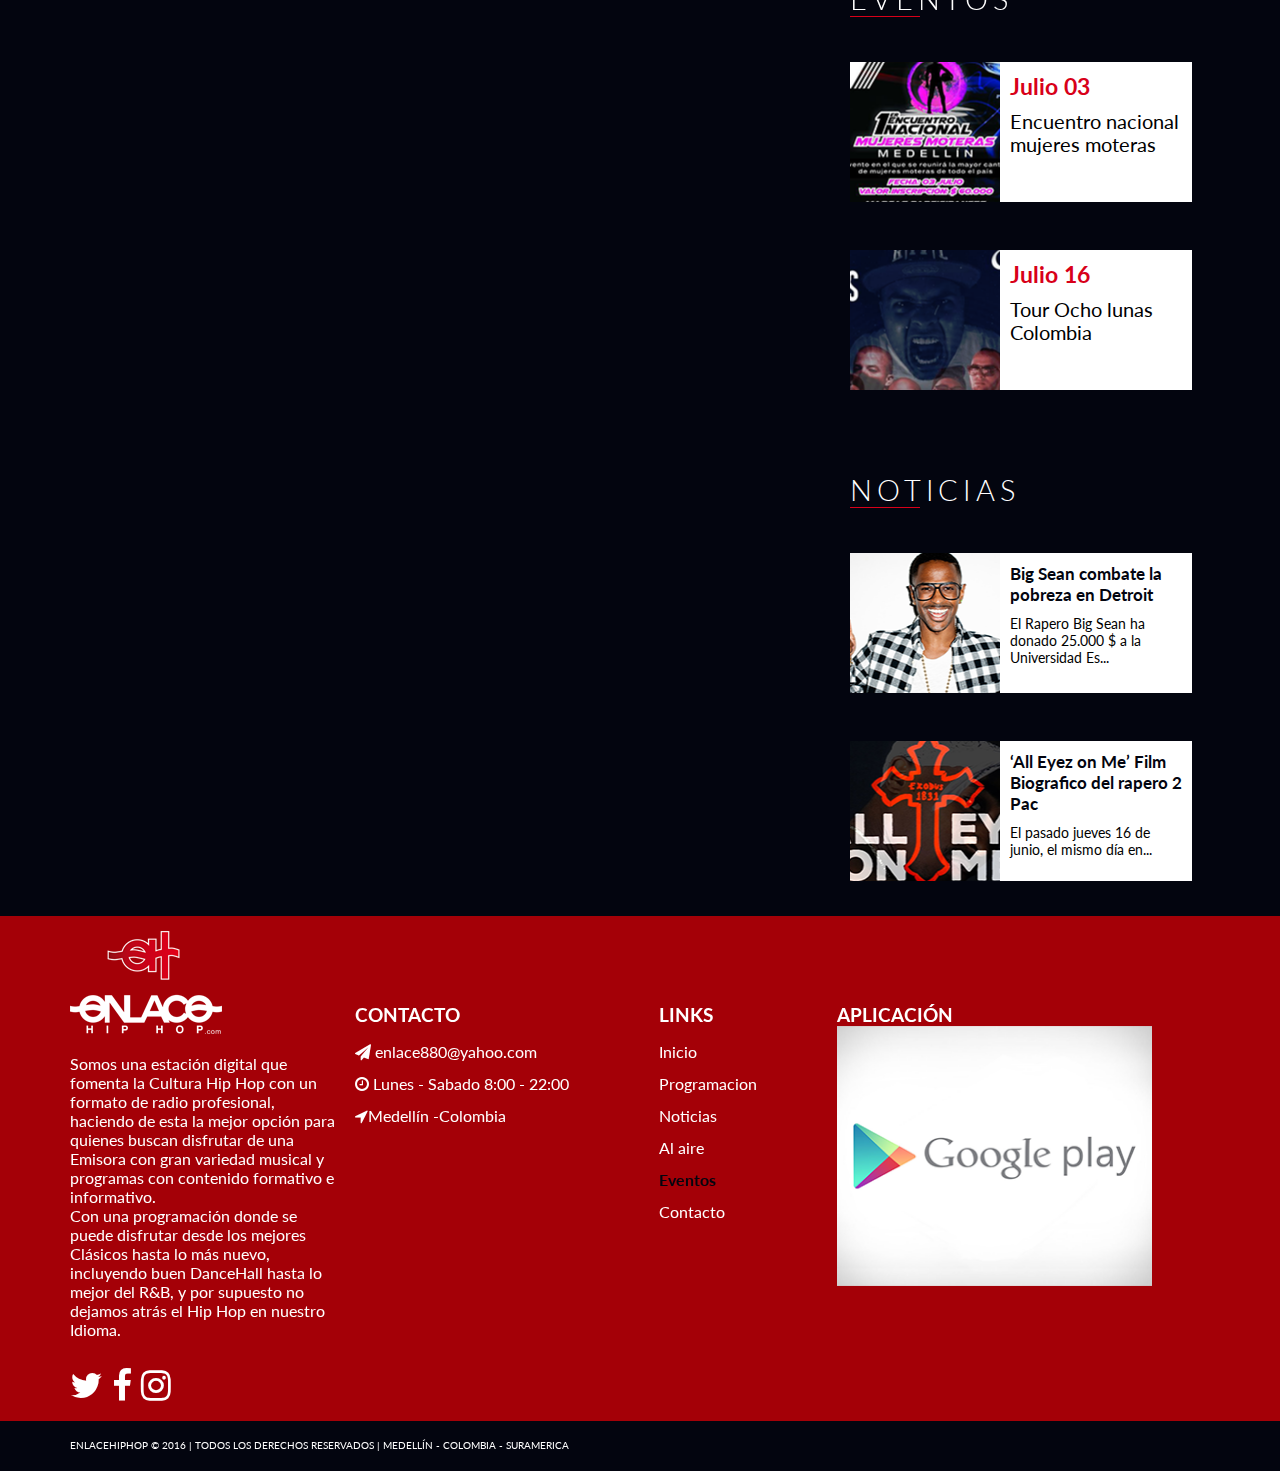
<file: eventos.html>
<!DOCTYPE html>
<html lang="es">
  <head>

    <!-- Basic Page Needs
    –––––––––––––––––––––––––––––––––––––––––––––––––– -->
    <meta charset="UTF-8">
    <title>Enlacehiphop | Emisora online</title>

    <!-- Mobile Specific Metas
    –––––––––––––––––––––––––––––––––––––––––––––––––– -->
    <!-- <meta name="viewport" content="width=device-width,minimum-scale=1,maximum-scale=1"> -->
    <meta name="viewport" content="width=device-width, initial-scale=1.0">


    <!-- FONT
    –––––––––––––––––––––––––––––––––––––––––––––––––– -->
    <link href="https://maxcdn.bootstrapcdn.com/font-awesome/4.6.3/css/font-awesome.min.css" rel="stylesheet">
    <link href='https://fonts.googleapis.com/css?family=Montserrat:400,700|Lato:400,700,300' rel='stylesheet' type='text/css'>

    <!-- CSS
    –––––––––––––––––––––––––––––––––––––––––––––––––– -->
    <link rel="stylesheet" href="css/normalize.css">
    <link rel="stylesheet" href="css/style.css">

    <!-- INTERNET EXPLORER
    –––––––––––––––––––––––––––––––––––––––––––––––––– -->

    <!-- [if (gte IE 6)&(lte IE 8)]>
  		<script type="text/javascript" src="js/html5shiv.min.js"></script>
  		<script type="text/javascript" src="js/selectivizr-min.js"></script>
  	<![endif]-->

    <!-- Favicon
    –––––––––––––––––––––––––––––––––––––––––––––––––– -->


  </head>
  <body>
    <header>
      <!-- TOP HEADER fondo contact
      –––––––––––––––––––––––––––––––––––––––––––––––––– -->
      <div class="top-header">

        <div class="wrapper">
          <!-- CONTACT TOP
         –––––––––––––––––––––––––––––––––––––––––––––––––– -->
         <section class="contact-top">
            <!-- CONTACT TOP NUMERO
           –––––––––––––––––––––––––––––––––––––––––––––––––– -->
           <article class="contact-social-top">
             <p class="mobile">
               <a href="https://twitter.com/enlacehiphop" target="_blank"><i class="fa fa-twitter"></i></a>
               <a href="https://www.facebook.com/EnlaceHipHop/" target="_blank"><i class="fa fa-facebook"></i></a>
               <a href="https://www.instagram.com/enlacehiphop/" target="_blank"><i class="fa fa-instagram"></i></a>
             </p>
             <p class="redes">
               <a href="http://tunein.com/radio/Enlace-880-FM-s102268/" target="_blank"> <i class="fa fa-search"></i></a>
             </p>
           </article>
         </section>
        </div>
      </div>

      <!-- RADIO
      –––––––––––––––––––––––––––––––––––––––––––––––––– -->
      <div class="main-radio">
          <section class="wrapper">
            <a href="radio.html" class="popup">
              <div>
                <!-- TEXT RADIO AUDIO EN VIVO
                –––––––––––––––––––––––––––––––––––––––––––––––––– -->
                <article class="audio-online">
                  <p>
                    Audio en vivo
                  </p>
                </article>
                <!-- TEXT RADIO ESCUCHAR AHORA
                –––––––––––––––––––––––––––––––––––––––––––––––––– -->
                <article class="listen-now">
                  <p>
                    !Escuchar ahora!
                  </p>
                </article>
                <!-- FONDO RADIO ONLINE
                –––––––––––––––––––––––––––––––––––––––––––––––––– -->
                <div class="online-hi">
                  <a href="https://play.google.com/store/apps/details?id=com.redpulsohd.EnlaceHipHop&hl=es" target="_blank"><figure class="online-back"></figure></a>
                </div>
              </div>
            </a>
          </section>
      </div>
      <div class="main-app">
          <section class="wrapper">
                <!-- FONDO RADIO ONLINE
                –––––––––––––––––––––––––––––––––––––––––––––––––– -->
            <div class="online-hi">
              <figure class="online-app"></figure>
            </div>
          </section>
      </div>


      <!-- MENU
      –––––––––––––––––––––––––––––––––––––––––––––––––– -->
      <div class="wrapper">
        <div class="nav-main">

          <!-- LOGO
          –––––––––––––––––––––––––––––––––––––––––––––––––– -->
          <a href="index.html" id="logo">Logo enlacehiphop</a>
          <!-- MENU NAV
          –––––––––––––––––––––––––––––––––––––––––––––––––– -->
          <nav id="menu"><a class="nav-mobile" id="nav-mobile" href="#"></a>
            <ul>
                <li><a href="index.html" >Inicio</a></li>
                <li><a href="programacion.html">Programación</a></li>
                <li><a href="noticias.html">Noticias</a></li>
                <li><a href="radio.html" class="popup">Al aire</a></li>
                <li><a href="eventos.html" class="selectd">Eventos</a></li>
                <li><a href="contacto.html">Contacto</a></li>
            </ul>
          </nav>
        </div>
      </div>
    </header>

    <!-- -CONTENIDO
    ––––––––––––––––––––––––––––––––––––––––––––––––––  -->
    <section class="wrapper">
      <section class="main main-p">
        <section class="container container-p">

          <!-- EVENTOS
          –––––––––––––––––––––––––––––––––––––––––––––––––– -->
          <section class="main-noticias noticias-p">
            <header class="eventos-p eventos">
              <h2>Eventos<span></span></h2>
            </header>

            <!-- EVENTO_1
            –––––––––––––––––––––––––––––––––––––––––––––––––– -->
            <section class="event event-pro">
              <a href="evento.html"><img src="img/evento_2.png" alt="" class="cover-image image"></a>
              <article class="fecha">
                <p>
                  Julio 03
                </p>
              </article>
              <article class="name">
                <p>
                  Encuentro nacional<br> mujeres moteras
                </p>
              </article>
            </section>

            <!-- EVENTO_2
            –––––––––––––––––––––––––––––––––––––––––––––––––– -->
            <section class="event">
              <a href="evento1.html"><img src="img/evento_1.png" alt="" class="cover-image image"></a>
              <article class="fecha">
                <p>
                  Julio 21
                </p>
              </article>
              <article class="name">
                <p>
                  Tour Ocho lunas <br>
                  Colombia
                </p>
              </article>
            </section>
            <!-- EVENTO_2
            –––––––––––––––––––––––––––––––––––––––––––––––––– -->
            <!-- <section class="event">
              <a href="evento1.html"><img src="img/aldea.png" alt="" class="cover-image image"></a>
              <article class="fecha">
                <p>
                  Junio 21
                </p>
              </article>
              <article class="name">
                <p>
                  Aldeanos
                </p>
              </article>
            </section> -->
          </section>
        </section>


        <!-- ASIDE
        –––––––––––––––––––––––––––––––––––––––––––––––––– -->
        <aside class="main-aside">

            <!-- PLUGIN FACEBOOK
            –––––––––––––––––––––––––––––––––––––––––––––––––– -->
            <header class="eventos">
              <h2>Facebook<span></span></h2>
            </header>
            <section class="fa-wid">
              <iframe src="https://www.facebook.com/plugins/page.php?href=https%3A%2F%2Fwww.facebook.com%2FEnlaceHipHop%2F&tabs=timeline&width=360&height=500&small_header=false&adapt_container_width=true&hide_cover=false&show_facepile=true&appId=1641865826040330" marginwidth="20" width="360" height="400"  style="border:none;overflow:hidden" scrolling="no" frameborder="0" allowTransparency="true"></iframe>
            </section>

            <!-- PLUGIN TWITTER
            –––––––––––––––––––––––––––––––––––––––––––––––––– -->
            <header class="eventos">
              <h2>twitter<span></span></h2>
            </header>
            <section class="fa-plugin">
              <a class="twitter-timeline" data-width="380" data-height="300" href="https://twitter.com/EnlaceHipHop">Tweets by EnlaceHipHop</a>
            </section>

            <!-- CANCIONES_ASIDE
            –––––––––––––––––––––––––––––––––––––––––––––––––– -->
            <header class="eventos titulo">
              <h2>Canciones Nuevas<span></span></h2>
            </header>
            <section class="song">
              <!-- CANCION UNO
              –––––––––––––––––––––––––––––––––––––––––––––––––– -->
              <section class="nueva-cancion">
                <figure class="img-cover cover"></figure>
                <article class="name-song">
                  <p>
                    Panda<br>Designer
                  </p>
                </article>
              </section>
              <!-- CANCION DOS
              –––––––––––––––––––––––––––––––––––––––––––––––––– -->
              <article class="nueva-cancion">
                <figure class="img-cover cover"></figure>
                <article class="name-song">
                  <p>
                    Panda<br>Designer
                  </p>
                </article>
              </article>
              <!-- CANCION TRES
              –––––––––––––––––––––––––––––––––––––––––––––––––– -->
              <article class="nueva-cancion">
                <figure class="img-cover cover"></figure>
                <article class="name-song">
                  <p>
                    Panda <br>Designer
                  </p>
                </article>
              </article>
              <!-- CANCION CUATRO
              –––––––––––––––––––––––––––––––––––––––––––––––––– -->
              <article class="nueva-cancion">
                <figure class="img-cover cover"></figure>
                <article class="name-song">
                  <p>
                    Panda <br>Designer
                  </p>
                </article>
              </article>
            </section>
            <!-- EVENTOS_ASIDE
            –––––––––––––––––––––––––––––––––––––––––––––––––– -->
              <header class="eventos">
                <h2>Eventos <span></span></h2>
              </header>
              <section class="main-events">
                <!-- EVENTO UNO
                –––––––––––––––––––––––––––––––––––––––––––––––––– -->
                <section class="event-aside">
                  <a href="evento.html"><figure class="img-event1 image"></figure></a>
                  <article class="date-aside">
                    <h3>Julio 03</h3>
                    <p>
                      Encuentro nacional<br> mujeres moteras
                    </p>
                  </article>
                </section>

                <!-- EVENTO DOS
                –––––––––––––––––––––––––––––––––––––––––––––––––– -->
                <section class="event-aside">
                  <a href="evento1.html"><figure class="img-event image"></figure></a>
                  <article class="date-aside">
                    <h3>Julio 16</h3>
                    <p>
                      Tour Ocho lunas <br>
                      Colombia
                    </p>
                  </article>
                </section>

              </section>

              <!-- NOTICIAS - ASIDE
              –––––––––––––––––––––––––––––––––––––––––––––––––– -->
            <section class="main-noticias noticia-aside">
              <header class="eventos">
                <h2>Noticias <span></span></h2>
              </header>


              <section class="main-events">
                <!-- NOTICIA UNO - ASIDE
                –––––––––––––––––––––––––––––––––––––––––––––––––– -->
                <section class="event-aside">
                  <a href="noticia1.html"><figure class="img-noticia image"></figure></a>
                  <article class="date-aside date-noticia">
                    <h3>Big Sean combate la pobreza en Detroit </h3>
                    <p>
                      El Rapero Big Sean ha donado 25.000 $ a la Universidad Es...
                    </p>
                  </article>
                </section>

                <!-- NOTICIA DOS - ASIDE
                –––––––––––––––––––––––––––––––––––––––––––––––––– -->
                <section class="event-aside">
                  <a href="noticia3.html"><figure class="img-noticia1 image"></figure></a>
                  <article class="date-aside date-noticia">
                    <h3>‘All Eyez on Me’  Film Biografico del rapero 2 Pac </h3>
                    <p>
                      El pasado jueves 16 de junio, el mismo día en...
                    </p>
                  </article>
                </section>
              </section>
          </section>



          <!-- <section>
          <iframe src="//lightwidget.com/widgets/a37e62f5c4ce5ff19bec7f5ea16a1091.html" id="lightwidget_a37e62f5c4" name="lightwidget_a37e62f5c4"  scrolling="no" allowtransparency="true" class="lightwidget-widget" style="width: 100%; border: 0; overflow: hidden;"></iframe>
          </section> -->


        </aside>
      </section>
  </section>


  <!-- FOOTER
  –––––––––––––––––––––––––––––––––––––––––––––––––– -->
    <footer class="clear info-footer">
      <section class="wrapper">
        <section class="enlace">
          <figure class="img-enlace"></figure>
          <article class="enlace-text">
            <p>
              Somos una estación digital que fomenta la Cultura Hip Hop con un formato de radio profesional, haciendo de esta la mejor opción para quienes buscan disfrutar de una Emisora con gran variedad musical y programas con contenido formativo e informativo.
              <br>
              Con una programación donde se puede disfrutar desde los mejores Clásicos hasta lo más nuevo, incluyendo buen DanceHall hasta lo mejor del R&B, y por supuesto no dejamos atrás el Hip Hop en nuestro Idioma.
            </p>
          </article>
          <article class="enlace-follow">
            <p>
              <a href="https://twitter.com/enlacehiphop" target="_blank"><i class="fa fa-twitter"></i></a>
              <a href="https://www.facebook.com/EnlaceHipHop/" target="_blank"><i class="fa fa-facebook"></i></a>
              <a href="https://www.instagram.com/enlacehiphop/" target="_blank"><i class="fa fa-instagram"></i></a>

            </p>
          </article>
        </section>
        <div class="enlace contacto-footer">
          <h3>Contacto</h3>
          <p class="contact-text">
            <i class="fa fa-paper-plane"></i> enlace880@yahoo.com <br> <i class="fa fa-clock-o"></i> Lunes - Sabado 8:00 - 22:00 <br> <i class="fa fa-location-arrow"></i>Medellín -Colombia
          </p>
        </div>
        <div class="nav contacto-footer">
          <h3>Links</h3>
          <nav class="nav-footer contact-text">
            <a href="index.html" >Inicio</a>
            <a href="programacion.html">Programacion</a>
            <a href="noticias.html">Noticias</a>
            <a href="radio.html" class="popup">Al aire</a>
            <a href="eventos.html" class="select">Eventos</a>
            <a href="contacto.html">Contacto</a>
          </nav>
        </div>
        <div class="enlace contacto-footer app-footer">
          <h3>Aplicación</h3>
          <a href="https://play.google.com/store/apps/details?id=com.redpulsohd.EnlaceHipHop&hl=es" target="_blank"><img src="img/Aplicacion.png" alt="" class="img-aplication"></a>
        </div>
      </section>
      <section class="clear copy-footer">
        <div class="wrapper">
          <p>
          ENLACEHIPHOP &copy; 2016 | TODOS LOS DERECHOS RESERVADOS | MEDELLÍN - COLOMBIA - SURAMERICA
          </p>
        </div>
      </section>
    </footer>
      <!-- LightWidget WIDGET --><script src="//lightwidget.com/widgets/lightwidget.js"></script>
    <script async src="//platform.twitter.com/widgets.js" charset="utf-8"></script>
    <script>!function(d,s,id){var js,fjs=d.getElementsByTagName(s)[0],p=/^http:/.test(d.location)?'http':'https';if(!d.getElementById(id)){js=d.createElement(s);js.id=id;js.src=p+"://platform.twitter.com/widgets.js";fjs.parentNode.insertBefore(js,fjs);}}(document,"script","twitter-wjs");</script>
    <script src="https://ajax.googleapis.com/ajax/libs/jquery/1.9.1/jquery.min.js"></script>
    <script src="js/functions.js"></script>
    <script src="js/rem.min.js" ></script>

    </script>
  </body>
  </html>
</file>
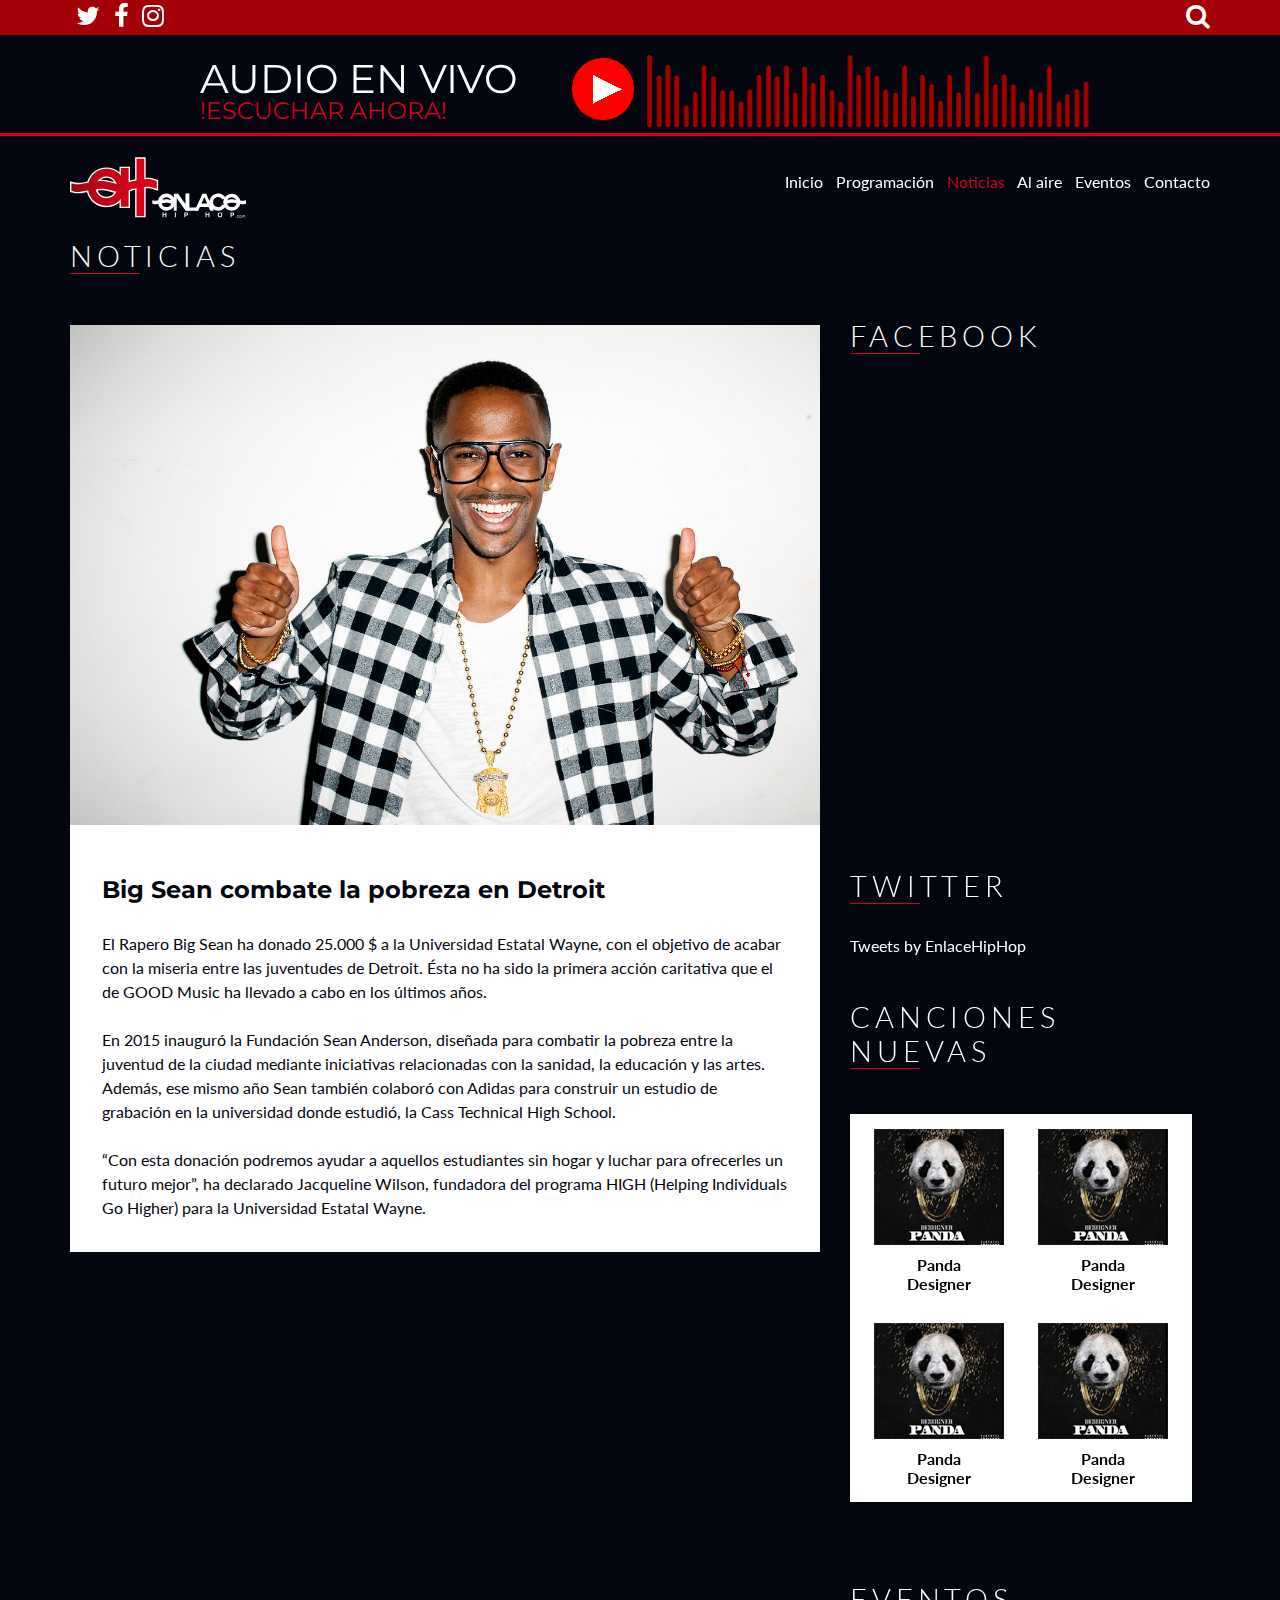
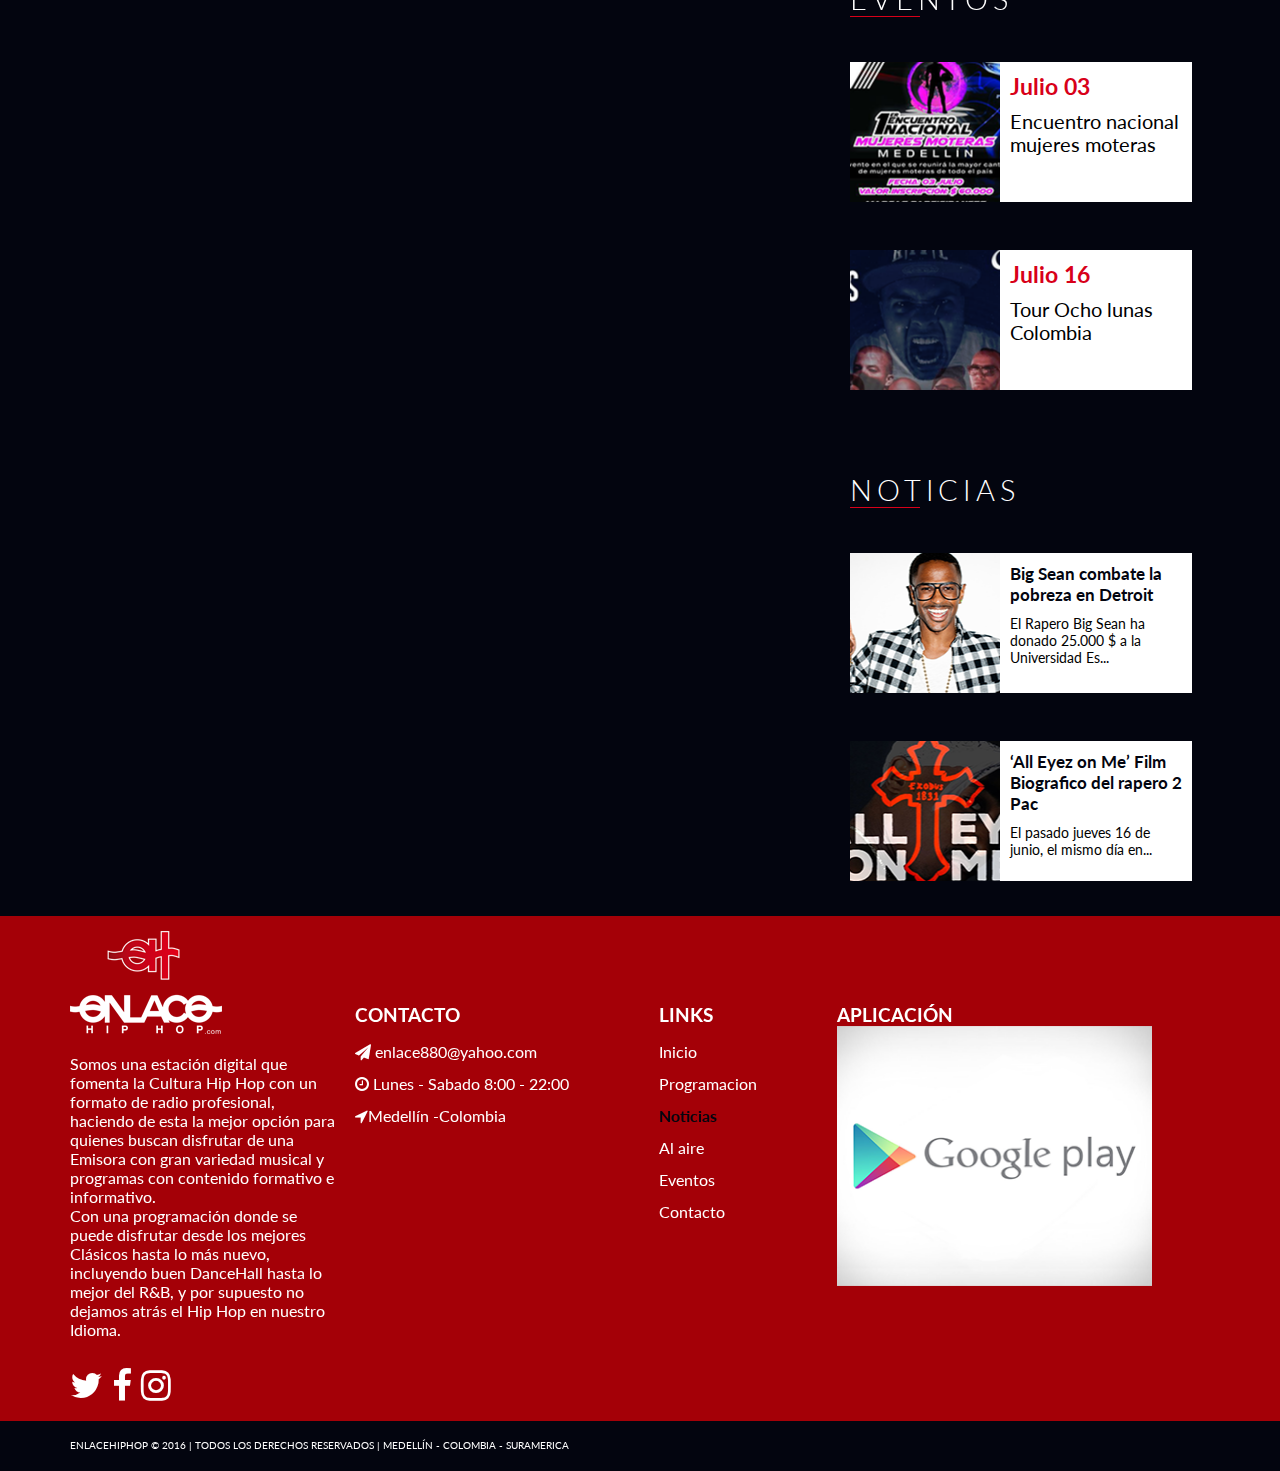
<file: noticia1.html>
<!DOCTYPE html>
<html lang="es">
  <head>

    <!-- Basic Page Needs
    –––––––––––––––––––––––––––––––––––––––––––––––––– -->
    <meta charset="UTF-8">
    <title>Enlacehiphop | Emisora online</title>

    <!-- Mobile Specific Metas
    –––––––––––––––––––––––––––––––––––––––––––––––––– -->
    <!-- <meta name="viewport" content="width=device-width,minimum-scale=1,maximum-scale=1"> -->
    <meta name="viewport" content="width=device-width, initial-scale=1.0">


    <!-- FONT
    –––––––––––––––––––––––––––––––––––––––––––––––––– -->
    <link href="https://maxcdn.bootstrapcdn.com/font-awesome/4.6.3/css/font-awesome.min.css" rel="stylesheet">
    <link href='https://fonts.googleapis.com/css?family=Montserrat:400,700|Lato:400,700,300' rel='stylesheet' type='text/css'>

    <!-- CSS
    –––––––––––––––––––––––––––––––––––––––––––––––––– -->
    <link rel="stylesheet" href="css/normalize.css">
    <link rel="stylesheet" href="css/style.css">

    <!-- INTERNET EXPLORER
    –––––––––––––––––––––––––––––––––––––––––––––––––– -->

    <!-- [if (gte IE 6)&(lte IE 8)]>
  		<script type="text/javascript" src="js/html5shiv.min.js"></script>
  		<script type="text/javascript" src="js/selectivizr-min.js"></script>
  	<![endif]-->

    <!-- Favicon
    –––––––––––––––––––––––––––––––––––––––––––––––––– -->


  </head>
  <body>
    <header>
      <!-- TOP HEADER fondo contact
      –––––––––––––––––––––––––––––––––––––––––––––––––– -->
      <div class="top-header">

        <div class="wrapper">
          <!-- CONTACT TOP
         –––––––––––––––––––––––––––––––––––––––––––––––––– -->
         <section class="contact-top">
            <!-- CONTACT TOP NUMERO
           –––––––––––––––––––––––––––––––––––––––––––––––––– -->
           <article class="contact-social-top">
             <p class="mobile">
               <a href="https://twitter.com/enlacehiphop" target="_blank"><i class="fa fa-twitter"></i></a>
               <a href="https://www.facebook.com/EnlaceHipHop/" target="_blank"><i class="fa fa-facebook"></i></a>
               <a href="https://www.instagram.com/enlacehiphop/" target="_blank"><i class="fa fa-instagram"></i></a>
             </p>
             <p class="redes">
               <a href="http://tunein.com/radio/Enlace-880-FM-s102268/" target="_blank"> <i class="fa fa-search"></i></a>
             </p>
           </article>
         </section>
        </div>
      </div>

      <!-- RADIO
      –––––––––––––––––––––––––––––––––––––––––––––––––– -->
      <div class="main-radio">
          <section class="wrapper">
            <a href="radio.html" class="popup">
              <div>
                <!-- TEXT RADIO AUDIO EN VIVO
                –––––––––––––––––––––––––––––––––––––––––––––––––– -->
                <article class="audio-online">
                  <p>
                    Audio en vivo
                  </p>
                </article>
                <!-- TEXT RADIO ESCUCHAR AHORA
                –––––––––––––––––––––––––––––––––––––––––––––––––– -->
                <article class="listen-now">
                  <p>
                    !Escuchar ahora!
                  </p>
                </article>
                <!-- FONDO RADIO ONLINE
                –––––––––––––––––––––––––––––––––––––––––––––––––– -->
                <div class="online-hi">
                  <a href="https://play.google.com/store/apps/details?id=com.redpulsohd.EnlaceHipHop&hl=es" target="_blank"><figure class="online-back"></figure></a>
                </div>
              </div>
            </a>
          </section>
      </div>
      <div class="main-app">
          <section class="wrapper">
                <!-- FONDO RADIO ONLINE
                –––––––––––––––––––––––––––––––––––––––––––––––––– -->
            <div class="online-hi">
              <figure class="online-app"></figure>
            </div>
          </section>
      </div>


      <!-- MENU
      –––––––––––––––––––––––––––––––––––––––––––––––––– -->
      <div class="wrapper">
        <div class="nav-main">

          <!-- LOGO
          –––––––––––––––––––––––––––––––––––––––––––––––––– -->
          <a href="index.html" id="logo">Logo enlacehiphop</a>
          <!-- MENU NAV
          –––––––––––––––––––––––––––––––––––––––––––––––––– -->
          <nav id="menu"><a class="nav-mobile" id="nav-mobile" href="#"></a>
            <ul>
                <li><a href="index.html" >Inicio</a></li>
                <li><a href="programacion.html">Programación</a></li>
                <li><a href="noticias.html" class="selectd">Noticias</a></li>
                <li><a href="radio.html" class="popup">Al aire</a></li>
                <li><a href="eventos.html">Eventos</a></li>
                <li><a href="#">Contacto</a></li>
            </ul>
          </nav>
        </div>
      </div>
    </header>

    <!-- -CONTENIDO
    ––––––––––––––––––––––––––––––––––––––––––––––––––  -->
    <section class="wrapper">
      <section class="main main-p">
        <section class="container container-p">

          <!-- NOTICIAS
          –––––––––––––––––––––––––––––––––––––––––––––––––– -->
          <section class="main-noticias noticias-p">
            <header class="eventos-p eventos">
              <h2>Noticias<span></span></h2>
            </header>

            <!-- NOTICIA 1
            –––––––––––––––––––––––––––––––––––––––––––––––––– -->
            <section class="noticia noticia-n">
              <img src="img/noticia-1.jpg" alt="" class="cover-image image-n">
              <article class="noticia-text noticia-next">
                <article class="noticia-fragmento">
                  <h3>Big Sean combate la pobreza en Detroit</h3>
                  <br>
                  <p>
                    El Rapero Big Sean ha donado 25.000 $ a la Universidad Estatal Wayne, con el objetivo de acabar con la miseria entre las juventudes de Detroit. Ésta no ha sido la primera acción caritativa que el de GOOD Music ha llevado a cabo en los últimos años.
                  </p>
                  <br>
                  <p>
                    En 2015 inauguró la Fundación Sean Anderson, diseñada para combatir la pobreza entre la juventud de la ciudad mediante iniciativas relacionadas con la sanidad, la educación y las artes. Además, ese mismo año Sean también colaboró con Adidas para construir un estudio de grabación en la universidad donde estudió, la Cass Technical High School.
                  </p>
                  <br>
                  <p>
                    “Con esta donación podremos ayudar a aquellos estudiantes sin hogar y luchar para ofrecerles un futuro mejor”,  ha declarado Jacqueline Wilson, fundadora del programa HIGH (Helping Individuals Go Higher) para la Universidad Estatal Wayne.
                  </p>
                </article>
              </article>
            </section>
          </section>
        </section>


        <!-- ASIDE
        –––––––––––––––––––––––––––––––––––––––––––––––––– -->
        <aside class="main-aside">

            <!-- PLUGIN FACEBOOK
            –––––––––––––––––––––––––––––––––––––––––––––––––– -->
            <header class="eventos">
              <h2>Facebook<span></span></h2>
            </header>
            <section class="fa-wid">
              <iframe src="https://www.facebook.com/plugins/page.php?href=https%3A%2F%2Fwww.facebook.com%2FEnlaceHipHop%2F&tabs=timeline&width=360&height=500&small_header=false&adapt_container_width=true&hide_cover=false&show_facepile=true&appId=1641865826040330" marginwidth="20" width="360" height="400"  style="border:none;overflow:hidden" scrolling="no" frameborder="0" allowTransparency="true"></iframe>
            </section>

            <!-- PLUGIN TWITTER
            –––––––––––––––––––––––––––––––––––––––––––––––––– -->
            <header class="eventos">
              <h2>twitter<span></span></h2>
            </header>
            <section class="fa-plugin">
              <a class="twitter-timeline" data-width="380" data-height="300" href="https://twitter.com/EnlaceHipHop">Tweets by EnlaceHipHop</a>
            </section>

            <!-- CANCIONES_ASIDE
            –––––––––––––––––––––––––––––––––––––––––––––––––– -->
            <header class="eventos titulo">
              <h2>Canciones Nuevas<span></span></h2>
            </header>
            <section class="song">
              <!-- CANCION UNO
              –––––––––––––––––––––––––––––––––––––––––––––––––– -->
              <section class="nueva-cancion">
                <figure class="img-cover cover"></figure>
                <article class="name-song">
                  <p>
                    Panda<br>Designer
                  </p>
                </article>
              </section>
              <!-- CANCION DOS
              –––––––––––––––––––––––––––––––––––––––––––––––––– -->
              <article class="nueva-cancion">
                <figure class="img-cover cover"></figure>
                <article class="name-song">
                  <p>
                    Panda<br>Designer
                  </p>
                </article>
              </article>
              <!-- CANCION TRES
              –––––––––––––––––––––––––––––––––––––––––––––––––– -->
              <article class="nueva-cancion">
                <figure class="img-cover cover"></figure>
                <article class="name-song">
                  <p>
                    Panda <br>Designer
                  </p>
                </article>
              </article>
              <!-- CANCION CUATRO
              –––––––––––––––––––––––––––––––––––––––––––––––––– -->
              <article class="nueva-cancion">
                <figure class="img-cover cover"></figure>
                <article class="name-song">
                  <p>
                    Panda <br>Designer
                  </p>
                </article>
              </article>
            </section>
            <!-- EVENTOS_ASIDE
            –––––––––––––––––––––––––––––––––––––––––––––––––– -->
              <header class="eventos">
                <h2>Eventos <span></span></h2>
              </header>
              <section class="main-events">
                <!-- EVENTO UNO
                –––––––––––––––––––––––––––––––––––––––––––––––––– -->
                <section class="event-aside">
                  <a href="evento.html"><figure class="img-event1 image"></figure></a>
                  <article class="date-aside">
                    <h3>Julio 03</h3>
                    <p>
                      Encuentro nacional<br> mujeres moteras
                    </p>
                  </article>
                </section>

                <!-- EVENTO DOS
                –––––––––––––––––––––––––––––––––––––––––––––––––– -->
                <section class="event-aside">
                  <a href="evento1.html"><figure class="img-event image"></figure></a>
                  <article class="date-aside">
                    <h3>Julio 16</h3>
                    <p>
                      Tour Ocho lunas <br>
                      Colombia
                    </p>
                  </article>
                </section>

              </section>

              <!-- NOTICIAS - ASIDE
              –––––––––––––––––––––––––––––––––––––––––––––––––– -->
            <section class="main-noticias noticia-aside">
              <header class="eventos">
                <h2>Noticias <span></span></h2>
              </header>


              <section class="main-events">
                <!-- NOTICIA UNO - ASIDE
                –––––––––––––––––––––––––––––––––––––––––––––––––– -->
                <section class="event-aside">
                  <a href="noticia1.html"><figure class="img-noticia image"></figure></a>
                  <article class="date-aside date-noticia">
                    <h3>Big Sean combate la pobreza en Detroit </h3>
                    <p>
                      El Rapero Big Sean ha donado 25.000 $ a la Universidad Es...
                    </p>
                  </article>
                </section>

                <!-- NOTICIA DOS - ASIDE
                –––––––––––––––––––––––––––––––––––––––––––––––––– -->
                <section class="event-aside">
                  <a href="noticia3.html"><figure class="img-noticia1 image"></figure></a>
                  <article class="date-aside date-noticia">
                    <h3>‘All Eyez on Me’  Film Biografico del rapero 2 Pac </h3>
                    <p>
                      El pasado jueves 16 de junio, el mismo día en...
                    </p>
                  </article>
                </section>
              </section>
          </section>



          <!-- <section>
          <iframe src="//lightwidget.com/widgets/a37e62f5c4ce5ff19bec7f5ea16a1091.html" id="lightwidget_a37e62f5c4" name="lightwidget_a37e62f5c4"  scrolling="no" allowtransparency="true" class="lightwidget-widget" style="width: 100%; border: 0; overflow: hidden;"></iframe>
          </section> -->


        </aside>
      </section>
  </section>


  <!-- FOOTER
  –––––––––––––––––––––––––––––––––––––––––––––––––– -->
    <footer class="clear info-footer">
      <section class="wrapper">
        <section class="enlace">
          <figure class="img-enlace"></figure>
          <article class="enlace-text">
            <p>
              Somos una estación digital que fomenta la Cultura Hip Hop con un formato de radio profesional, haciendo de esta la mejor opción para quienes buscan disfrutar de una Emisora con gran variedad musical y programas con contenido formativo e informativo.
              <br>
              Con una programación donde se puede disfrutar desde los mejores Clásicos hasta lo más nuevo, incluyendo buen DanceHall hasta lo mejor del R&B, y por supuesto no dejamos atrás el Hip Hop en nuestro Idioma.
            </p>
          </article>
          <article class="enlace-follow">
            <p>
              <a href="https://twitter.com/enlacehiphop" target="_blank"><i class="fa fa-twitter"></i></a>
              <a href="https://www.facebook.com/EnlaceHipHop/" target="_blank"><i class="fa fa-facebook"></i></a>
              <a href="https://www.instagram.com/enlacehiphop/" target="_blank"><i class="fa fa-instagram"></i></a>

            </p>
          </article>
        </section>
        <div class="enlace contacto-footer">
          <h3>Contacto</h3>
          <p class="contact-text">
            <i class="fa fa-paper-plane"></i> enlace880@yahoo.com <br> <i class="fa fa-clock-o"></i> Lunes - Sabado 8:00 - 22:00 <br> <i class="fa fa-location-arrow"></i>Medellín -Colombia
          </p>
        </div>
        <div class="nav contacto-footer">
          <h3>Links</h3>
          <nav class="nav-footer contact-text">
            <a href="index.html" >Inicio</a>
            <a href="programacion.html">Programacion</a>
            <a href="noticias.html" class="select">Noticias</a>
            <a href="radio.html" class="popup">Al aire</a>
            <a href="eventos.html">Eventos</a>
            <a href="contacto.html">Contacto</a>
          </nav>
        </div>
        <div class="enlace contacto-footer app-footer">
          <h3>Aplicación</h3>
          <a href="https://play.google.com/store/apps/details?id=com.redpulsohd.EnlaceHipHop&hl=es" target="_blank"><img src="img/Aplicacion.png" alt="" class="img-aplication"></a>
        </div>
      </section>
      <section class="clear copy-footer">
        <div class="wrapper">
          <p>
          ENLACEHIPHOP &copy; 2016 | TODOS LOS DERECHOS RESERVADOS | MEDELLÍN - COLOMBIA - SURAMERICA
          </p>
        </div>
      </section>
    </footer>
      <!-- LightWidget WIDGET --><script src="//lightwidget.com/widgets/lightwidget.js"></script>
    <script async src="//platform.twitter.com/widgets.js" charset="utf-8"></script>
    <script>!function(d,s,id){var js,fjs=d.getElementsByTagName(s)[0],p=/^http:/.test(d.location)?'http':'https';if(!d.getElementById(id)){js=d.createElement(s);js.id=id;js.src=p+"://platform.twitter.com/widgets.js";fjs.parentNode.insertBefore(js,fjs);}}(document,"script","twitter-wjs");</script>
    <script src="https://ajax.googleapis.com/ajax/libs/jquery/1.9.1/jquery.min.js"></script>
    <script src="js/functions.js"></script>
    <script src="js/rem.min.js" ></script>



  </body>
</html>
</file>
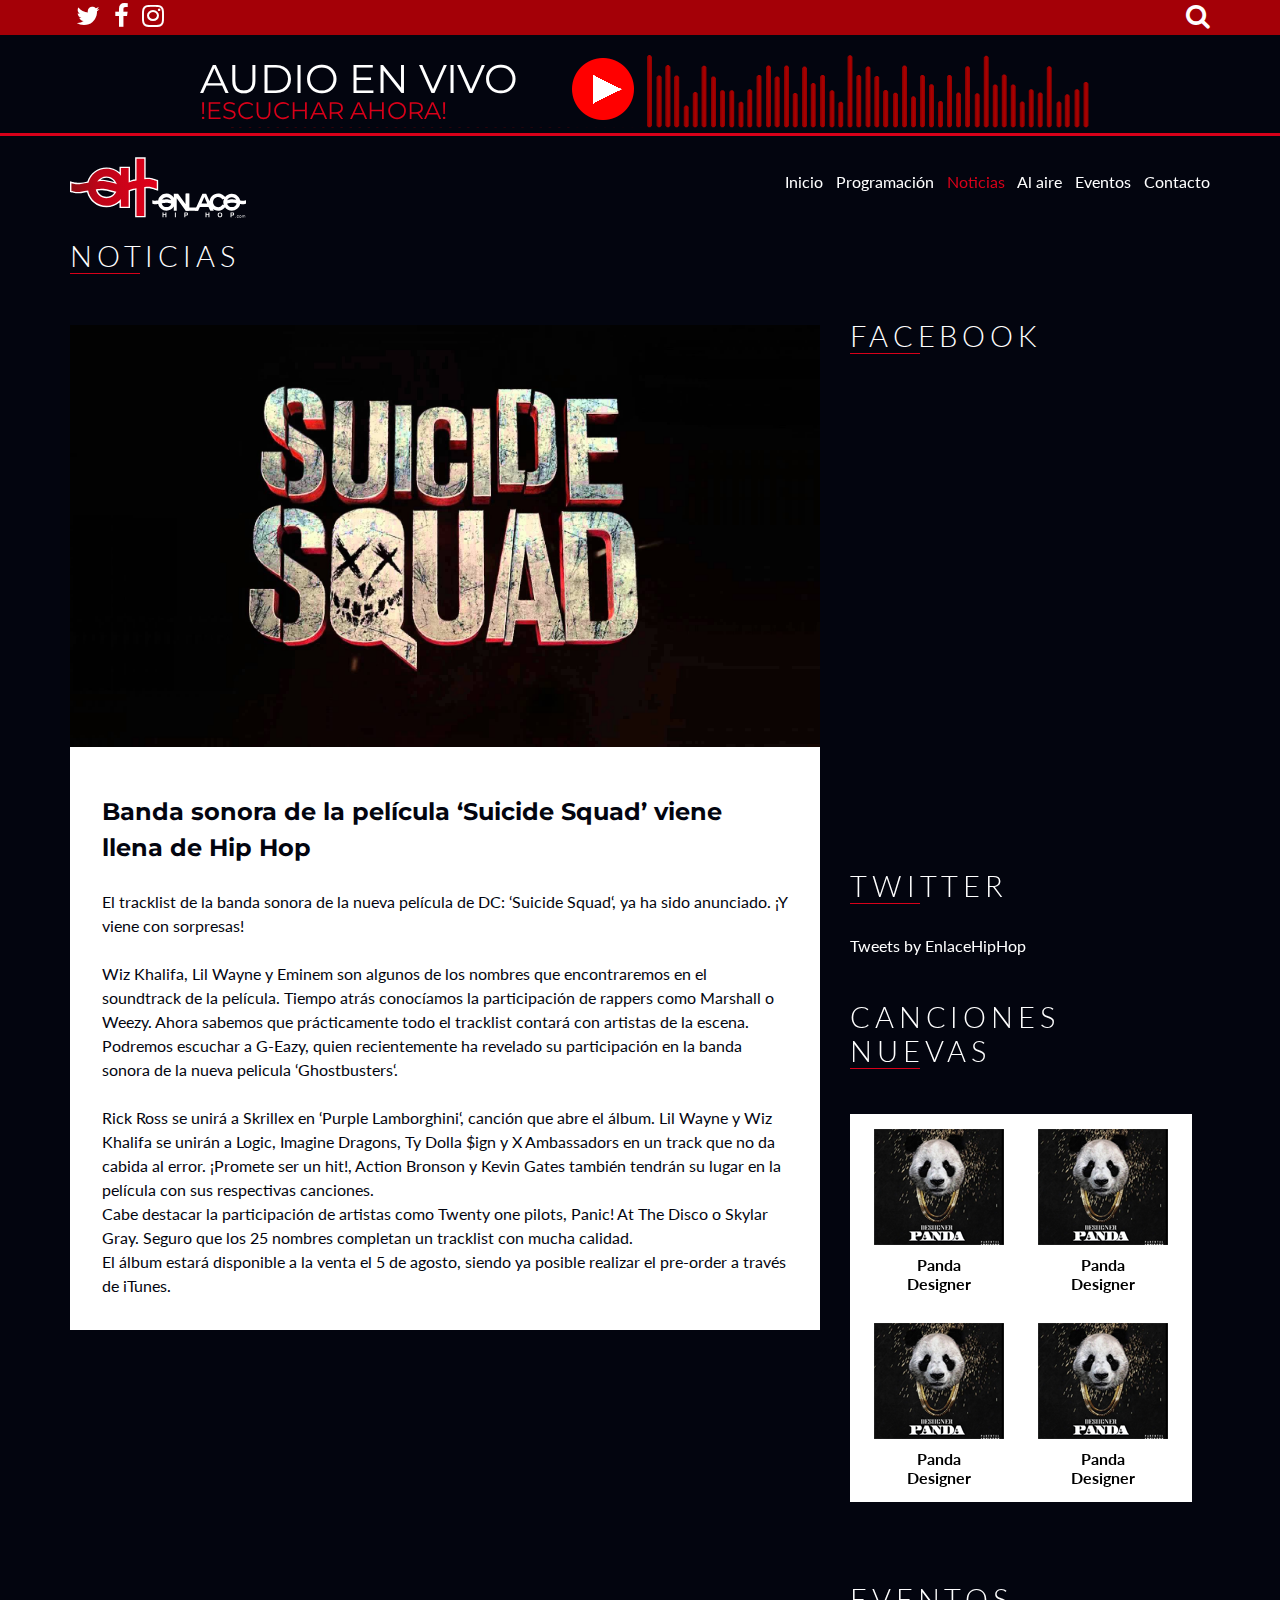
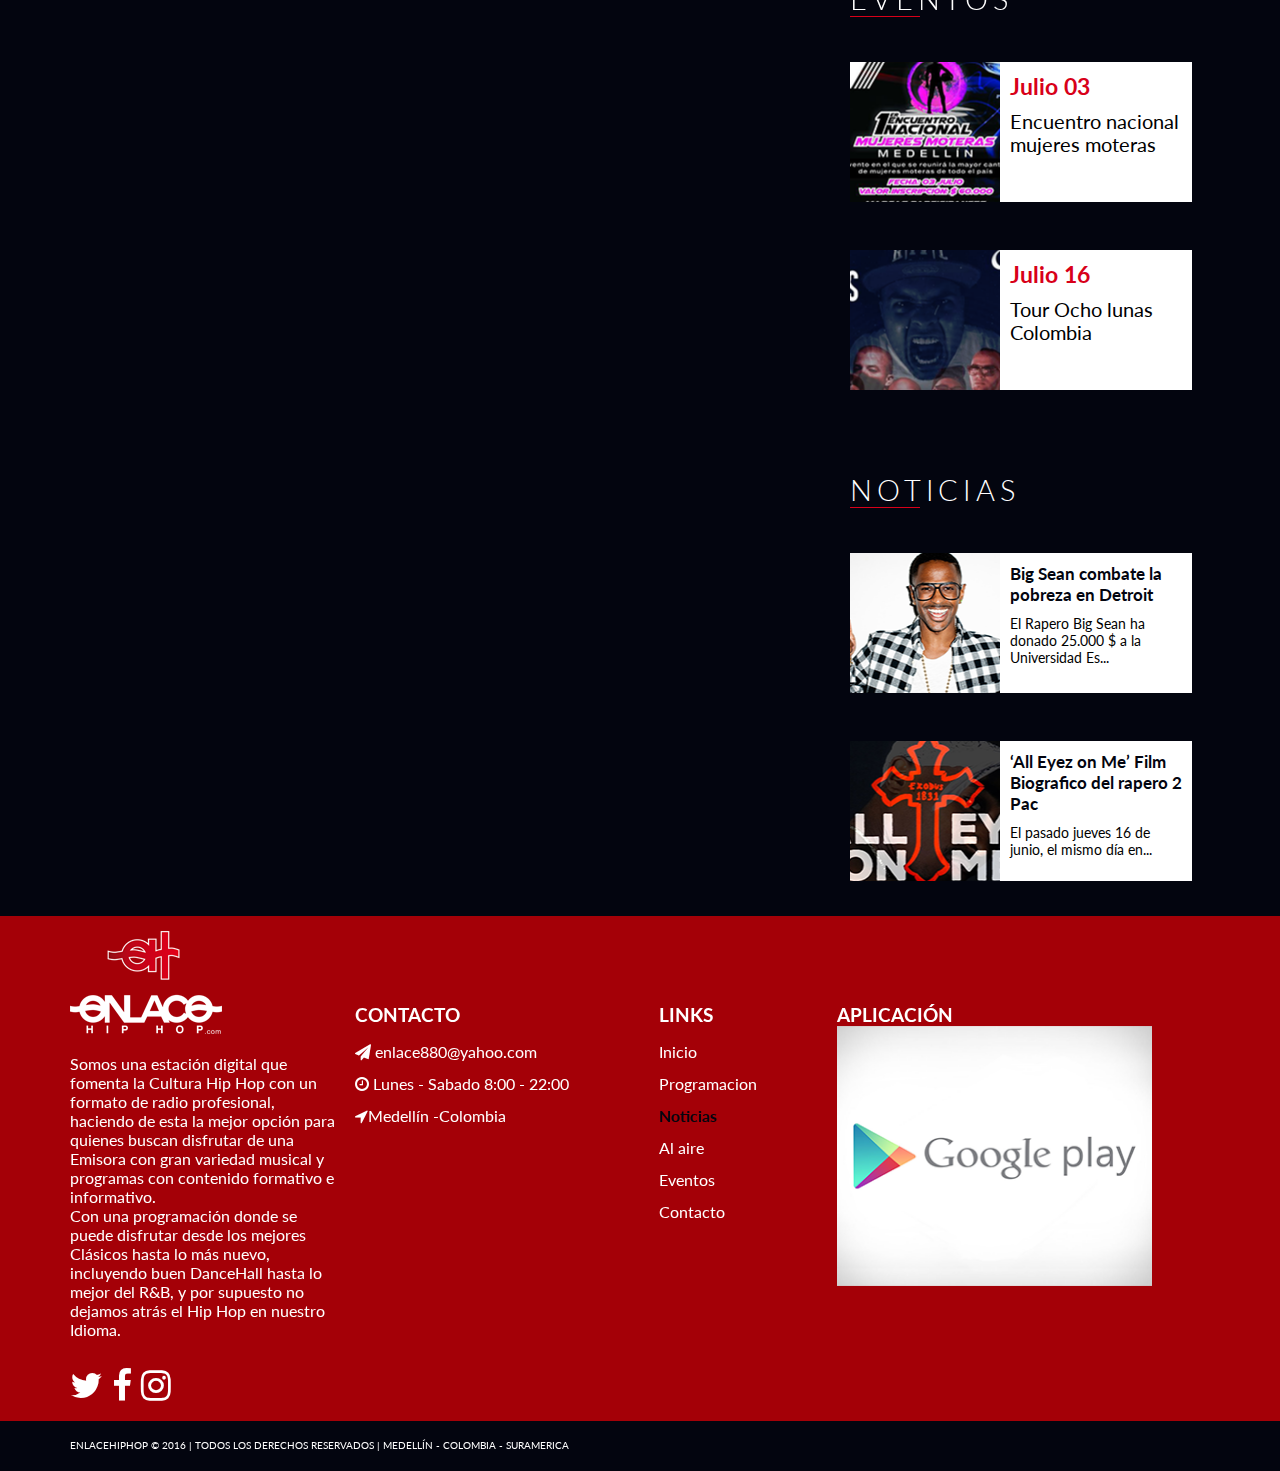
<file: noticia2.html>
<!DOCTYPE html>
<html lang="es">
  <head>

    <!-- Basic Page Needs
    –––––––––––––––––––––––––––––––––––––––––––––––––– -->
    <meta charset="UTF-8">
    <title>Enlacehiphop | Emisora online</title>

    <!-- Mobile Specific Metas
    –––––––––––––––––––––––––––––––––––––––––––––––––– -->
    <!-- <meta name="viewport" content="width=device-width,minimum-scale=1,maximum-scale=1"> -->
    <meta name="viewport" content="width=device-width, initial-scale=1.0">


    <!-- FONT
    –––––––––––––––––––––––––––––––––––––––––––––––––– -->
    <link href="https://maxcdn.bootstrapcdn.com/font-awesome/4.6.3/css/font-awesome.min.css" rel="stylesheet">
    <link href='https://fonts.googleapis.com/css?family=Montserrat:400,700|Lato:400,700,300' rel='stylesheet' type='text/css'>

    <!-- CSS
    –––––––––––––––––––––––––––––––––––––––––––––––––– -->
    <link rel="stylesheet" href="css/normalize.css">
    <link rel="stylesheet" href="css/style.css">

    <!-- INTERNET EXPLORER
    –––––––––––––––––––––––––––––––––––––––––––––––––– -->

    <!-- [if (gte IE 6)&(lte IE 8)]>
  		<script type="text/javascript" src="js/html5shiv.min.js"></script>
  		<script type="text/javascript" src="js/selectivizr-min.js"></script>
  	<![endif]-->

    <!-- Favicon
    –––––––––––––––––––––––––––––––––––––––––––––––––– -->


  </head>
  <body>
    <header>
      <!-- TOP HEADER fondo contact
      –––––––––––––––––––––––––––––––––––––––––––––––––– -->
      <div class="top-header">

        <div class="wrapper">
          <!-- CONTACT TOP
         –––––––––––––––––––––––––––––––––––––––––––––––––– -->
         <section class="contact-top">
            <!-- CONTACT TOP NUMERO
           –––––––––––––––––––––––––––––––––––––––––––––––––– -->
           <article class="contact-social-top">
             <p class="mobile">
               <a href="https://twitter.com/enlacehiphop" target="_blank"><i class="fa fa-twitter"></i></a>
               <a href="https://www.facebook.com/EnlaceHipHop/" target="_blank"><i class="fa fa-facebook"></i></a>
               <a href="https://www.instagram.com/enlacehiphop/" target="_blank"><i class="fa fa-instagram"></i></a>
             </p>
             <p class="redes">
               <a href="http://tunein.com/radio/Enlace-880-FM-s102268/" target="_blank"> <i class="fa fa-search"></i></a>
             </p>
           </article>
         </section>
        </div>
      </div>

      <!-- RADIO
      –––––––––––––––––––––––––––––––––––––––––––––––––– -->
      <div class="main-radio">
          <section class="wrapper">
            <a href="radio.html" class="popup">
              <div>
                <!-- TEXT RADIO AUDIO EN VIVO
                –––––––––––––––––––––––––––––––––––––––––––––––––– -->
                <article class="audio-online">
                  <p>
                    Audio en vivo
                  </p>
                </article>
                <!-- TEXT RADIO ESCUCHAR AHORA
                –––––––––––––––––––––––––––––––––––––––––––––––––– -->
                <article class="listen-now">
                  <p>
                    !Escuchar ahora!
                  </p>
                </article>
                <!-- FONDO RADIO ONLINE
                –––––––––––––––––––––––––––––––––––––––––––––––––– -->
                <div class="online-hi">
                  <a href="https://play.google.com/store/apps/details?id=com.redpulsohd.EnlaceHipHop&hl=es" target="_blank"><figure class="online-back"></figure></a>
                </div>
              </div>
            </a>
          </section>
      </div>
      <div class="main-app">
          <section class="wrapper">
                <!-- FONDO RADIO ONLINE
                –––––––––––––––––––––––––––––––––––––––––––––––––– -->
            <div class="online-hi">
              <figure class="online-app"></figure>
            </div>
          </section>
      </div>


      <!-- MENU
      –––––––––––––––––––––––––––––––––––––––––––––––––– -->
      <div class="wrapper">
        <div class="nav-main">

          <!-- LOGO
          –––––––––––––––––––––––––––––––––––––––––––––––––– -->
          <a href="index.html" id="logo">Logo enlacehiphop</a>
          <!-- MENU NAV
          –––––––––––––––––––––––––––––––––––––––––––––––––– -->
          <nav id="menu"><a class="nav-mobile" id="nav-mobile" href="#"></a>
            <ul>
                <li><a href="index.html" >Inicio</a></li>
                <li><a href="programacion.html">Programación</a></li>
                <li><a href="noticias.html" class="selectd">Noticias</a></li>
                <li><a href="radio.html" class="popup">Al aire</a></li>
                <li><a href="eventos.html">Eventos</a></li>
                <li><a href="#">Contacto</a></li>
            </ul>
          </nav>
        </div>
      </div>
    </header>

    <!-- -CONTENIDO
    ––––––––––––––––––––––––––––––––––––––––––––––––––  -->
    <section class="wrapper">
      <section class="main main-p">
        <section class="container container-p">

          <!-- NOTICIAS
          –––––––––––––––––––––––––––––––––––––––––––––––––– -->
          <section class="main-noticias noticias-p">
            <header class="eventos-p eventos">
              <h2>Noticias<span></span></h2>
            </header>

            <!-- NOTICIA 1
            –––––––––––––––––––––––––––––––––––––––––––––––––– -->
            <section class="noticia noticia-n">
              <img src="img/noticia-2.jpg" alt="" class="cover-image image-n">
              <article class="noticia-text noticia-next">
                <article class="noticia-fragmento">
                  <h3>Banda sonora de la película ‘Suicide Squad’ viene llena de Hip Hop</h3>
                  <br>
                  <p>
                    El tracklist de la banda sonora de la nueva película de DC: ‘Suicide Squad‘, ya ha sido anunciado. ¡Y viene con sorpresas!
                  </p>
                  <br>
                  <p>
                    Wiz Khalifa, Lil Wayne y Eminem son algunos de los nombres que encontraremos en el soundtrack de la película. Tiempo atrás conocíamos la participación de rappers como Marshall o Weezy. Ahora sabemos que prácticamente todo el tracklist contará con artistas de la escena. Podremos escuchar a G-Eazy, quien recientemente ha revelado su participación en la banda sonora de la nueva pelicula ‘Ghostbusters‘.
                  </p>
                  <br>
                  <p>
                    Rick Ross se unirá a Skrillex en ‘Purple Lamborghini‘, canción que abre el álbum. Lil Wayne y Wiz Khalifa se unirán a Logic, Imagine Dragons, Ty Dolla $ign y X Ambassadors en un track que no da cabida al error. ¡Promete ser un hit!,  Action Bronson y Kevin Gates también tendrán su lugar en la película con sus respectivas canciones.
                  </p>
                  <p>
                    Cabe destacar la participación de artistas como Twenty one pilots, Panic! At The Disco o Skylar Gray. Seguro que los 25 nombres completan un tracklist con mucha calidad.
                  </p>
                  <p>
                    El álbum estará disponible a la venta el 5 de agosto, siendo ya posible realizar el pre-order a través de iTunes.
                  </p>
                </article>
              </article>
            </section>
          </section>
        </section>


        <!-- ASIDE
        –––––––––––––––––––––––––––––––––––––––––––––––––– -->
        <aside class="main-aside">

            <!-- PLUGIN FACEBOOK
            –––––––––––––––––––––––––––––––––––––––––––––––––– -->
            <header class="eventos">
              <h2>Facebook<span></span></h2>
            </header>
            <section class="fa-wid">
              <iframe src="https://www.facebook.com/plugins/page.php?href=https%3A%2F%2Fwww.facebook.com%2FEnlaceHipHop%2F&tabs=timeline&width=360&height=500&small_header=false&adapt_container_width=true&hide_cover=false&show_facepile=true&appId=1641865826040330" marginwidth="20" width="360" height="400"  style="border:none;overflow:hidden" scrolling="no" frameborder="0" allowTransparency="true"></iframe>
            </section>

            <!-- PLUGIN TWITTER
            –––––––––––––––––––––––––––––––––––––––––––––––––– -->
            <header class="eventos">
              <h2>twitter<span></span></h2>
            </header>
            <section class="fa-plugin">
              <a class="twitter-timeline" data-width="380" data-height="300" href="https://twitter.com/EnlaceHipHop">Tweets by EnlaceHipHop</a>
            </section>

            <!-- CANCIONES_ASIDE
            –––––––––––––––––––––––––––––––––––––––––––––––––– -->
            <header class="eventos titulo">
              <h2>Canciones Nuevas<span></span></h2>
            </header>
            <section class="song">
              <!-- CANCION UNO
              –––––––––––––––––––––––––––––––––––––––––––––––––– -->
              <section class="nueva-cancion">
                <figure class="img-cover cover"></figure>
                <article class="name-song">
                  <p>
                    Panda<br>Designer
                  </p>
                </article>
              </section>
              <!-- CANCION DOS
              –––––––––––––––––––––––––––––––––––––––––––––––––– -->
              <article class="nueva-cancion">
                <figure class="img-cover cover"></figure>
                <article class="name-song">
                  <p>
                    Panda<br>Designer
                  </p>
                </article>
              </article>
              <!-- CANCION TRES
              –––––––––––––––––––––––––––––––––––––––––––––––––– -->
              <article class="nueva-cancion">
                <figure class="img-cover cover"></figure>
                <article class="name-song">
                  <p>
                    Panda <br>Designer
                  </p>
                </article>
              </article>
              <!-- CANCION CUATRO
              –––––––––––––––––––––––––––––––––––––––––––––––––– -->
              <article class="nueva-cancion">
                <figure class="img-cover cover"></figure>
                <article class="name-song">
                  <p>
                    Panda <br>Designer
                  </p>
                </article>
              </article>
            </section>
            <!-- EVENTOS_ASIDE
            –––––––––––––––––––––––––––––––––––––––––––––––––– -->
              <header class="eventos">
                <h2>Eventos <span></span></h2>
              </header>
              <section class="main-events">
                <!-- EVENTO UNO
                –––––––––––––––––––––––––––––––––––––––––––––––––– -->
                <section class="event-aside">
                  <a href="evento.html"><figure class="img-event1 image"></figure></a>
                  <article class="date-aside">
                    <h3>Julio 03</h3>
                    <p>
                      Encuentro nacional<br> mujeres moteras
                    </p>
                  </article>
                </section>

                <!-- EVENTO DOS
                –––––––––––––––––––––––––––––––––––––––––––––––––– -->
                <section class="event-aside">
                  <a href="evento1.html"><figure class="img-event image"></figure></a>
                  <article class="date-aside">
                    <h3>Julio 16</h3>
                    <p>
                      Tour Ocho lunas <br>
                      Colombia
                    </p>
                  </article>
                </section>

              </section>

              <!-- NOTICIAS - ASIDE
              –––––––––––––––––––––––––––––––––––––––––––––––––– -->
            <section class="main-noticias noticia-aside">
              <header class="eventos">
                <h2>Noticias <span></span></h2>
              </header>


              <section class="main-events">
                <!-- NOTICIA UNO - ASIDE
                –––––––––––––––––––––––––––––––––––––––––––––––––– -->
                <section class="event-aside">
                  <a href="noticia1.html"><figure class="img-noticia image"></figure></a>
                  <article class="date-aside date-noticia">
                    <h3>Big Sean combate la pobreza en Detroit </h3>
                    <p>
                      El Rapero Big Sean ha donado 25.000 $ a la Universidad Es...
                    </p>
                  </article>
                </section>

                <!-- NOTICIA DOS - ASIDE
                –––––––––––––––––––––––––––––––––––––––––––––––––– -->
                <section class="event-aside">
                  <a href="noticia3.html"><figure class="img-noticia1 image"></figure></a>
                  <article class="date-aside date-noticia">
                    <h3>‘All Eyez on Me’  Film Biografico del rapero 2 Pac </h3>
                    <p>
                      El pasado jueves 16 de junio, el mismo día en...
                    </p>
                  </article>
                </section>
              </section>
          </section>



          <!-- <section>
          <iframe src="//lightwidget.com/widgets/a37e62f5c4ce5ff19bec7f5ea16a1091.html" id="lightwidget_a37e62f5c4" name="lightwidget_a37e62f5c4"  scrolling="no" allowtransparency="true" class="lightwidget-widget" style="width: 100%; border: 0; overflow: hidden;"></iframe>
          </section> -->


        </aside>
      </section>
  </section>


  <!-- FOOTER
  –––––––––––––––––––––––––––––––––––––––––––––––––– -->
    <footer class="clear info-footer">
      <section class="wrapper">
        <section class="enlace">
          <figure class="img-enlace"></figure>
          <article class="enlace-text">
            <p>
              Somos una estación digital que fomenta la Cultura Hip Hop con un formato de radio profesional, haciendo de esta la mejor opción para quienes buscan disfrutar de una Emisora con gran variedad musical y programas con contenido formativo e informativo.
              <br>
              Con una programación donde se puede disfrutar desde los mejores Clásicos hasta lo más nuevo, incluyendo buen DanceHall hasta lo mejor del R&B, y por supuesto no dejamos atrás el Hip Hop en nuestro Idioma.
            </p>
          </article>
          <article class="enlace-follow">
            <p>
              <a href="https://twitter.com/enlacehiphop" target="_blank"><i class="fa fa-twitter"></i></a>
              <a href="https://www.facebook.com/EnlaceHipHop/" target="_blank"><i class="fa fa-facebook"></i></a>
              <a href="https://www.instagram.com/enlacehiphop/" target="_blank"><i class="fa fa-instagram"></i></a>

            </p>
          </article>
        </section>
        <div class="enlace contacto-footer">
          <h3>Contacto</h3>
          <p class="contact-text">
            <i class="fa fa-paper-plane"></i> enlace880@yahoo.com <br> <i class="fa fa-clock-o"></i> Lunes - Sabado 8:00 - 22:00 <br> <i class="fa fa-location-arrow"></i>Medellín -Colombia
          </p>
        </div>
        <div class="nav contacto-footer">
          <h3>Links</h3>
          <nav class="nav-footer contact-text">
            <a href="index.html" >Inicio</a>
            <a href="programacion.html">Programacion</a>
            <a href="noticias.html" class="select">Noticias</a>
            <a href="radio.html" class="popup">Al aire</a>
            <a href="eventos.html">Eventos</a>
            <a href="contacto.html">Contacto</a>
          </nav>
        </div>
        <div class="enlace contacto-footer app-footer">
          <h3>Aplicación</h3>
          <a href="https://play.google.com/store/apps/details?id=com.redpulsohd.EnlaceHipHop&hl=es" target="_blank"><img src="img/Aplicacion.png" alt="" class="img-aplication"></a>
        </div>
      </section>
      <section class="clear copy-footer">
        <div class="wrapper">
          <p>
          ENLACEHIPHOP &copy; 2016 | TODOS LOS DERECHOS RESERVADOS | MEDELLÍN - COLOMBIA - SURAMERICA
          </p>
        </div>
      </section>
    </footer>
      <!-- LightWidget WIDGET --><script src="//lightwidget.com/widgets/lightwidget.js"></script>
    <script async src="//platform.twitter.com/widgets.js" charset="utf-8"></script>
    <script>!function(d,s,id){var js,fjs=d.getElementsByTagName(s)[0],p=/^http:/.test(d.location)?'http':'https';if(!d.getElementById(id)){js=d.createElement(s);js.id=id;js.src=p+"://platform.twitter.com/widgets.js";fjs.parentNode.insertBefore(js,fjs);}}(document,"script","twitter-wjs");</script>
    <script src="https://ajax.googleapis.com/ajax/libs/jquery/1.9.1/jquery.min.js"></script>
    <script src="js/functions.js"></script>
    <script src="js/rem.min.js" ></script>



  </body>
</html>
</file>
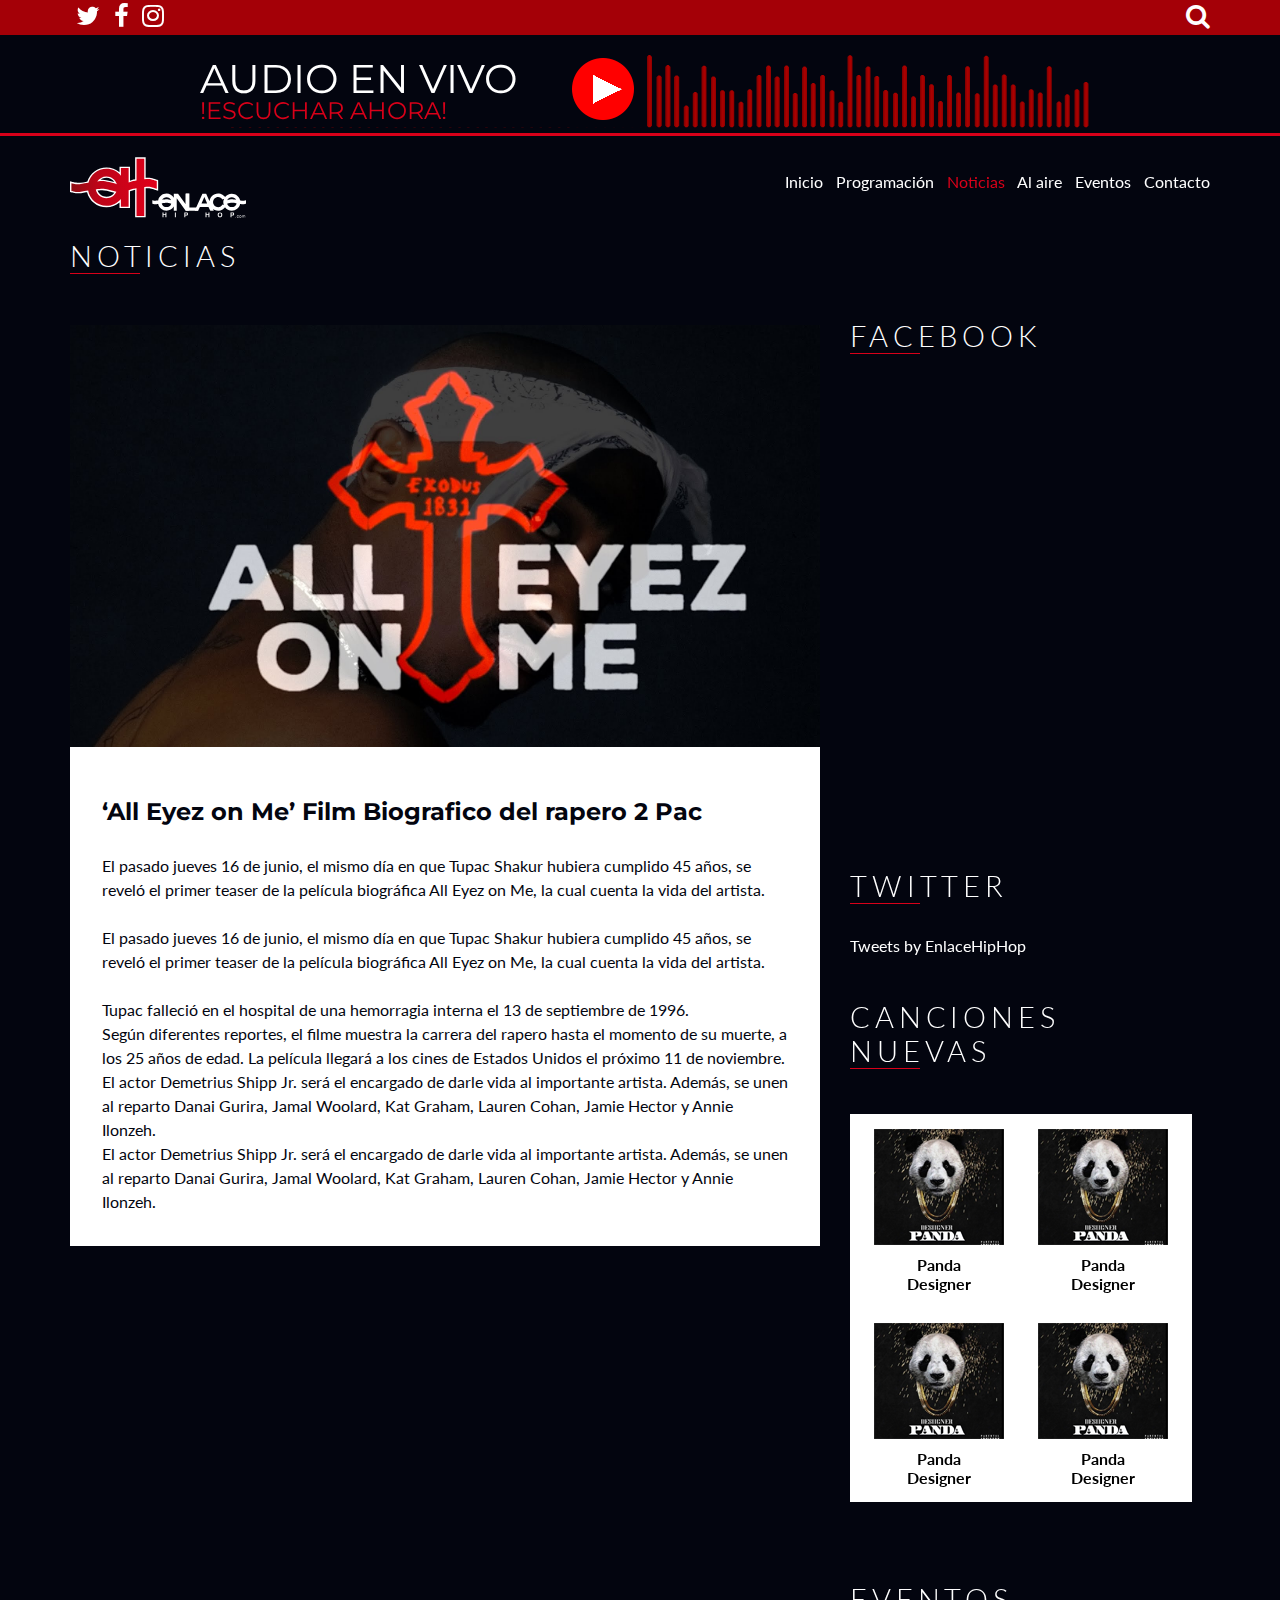
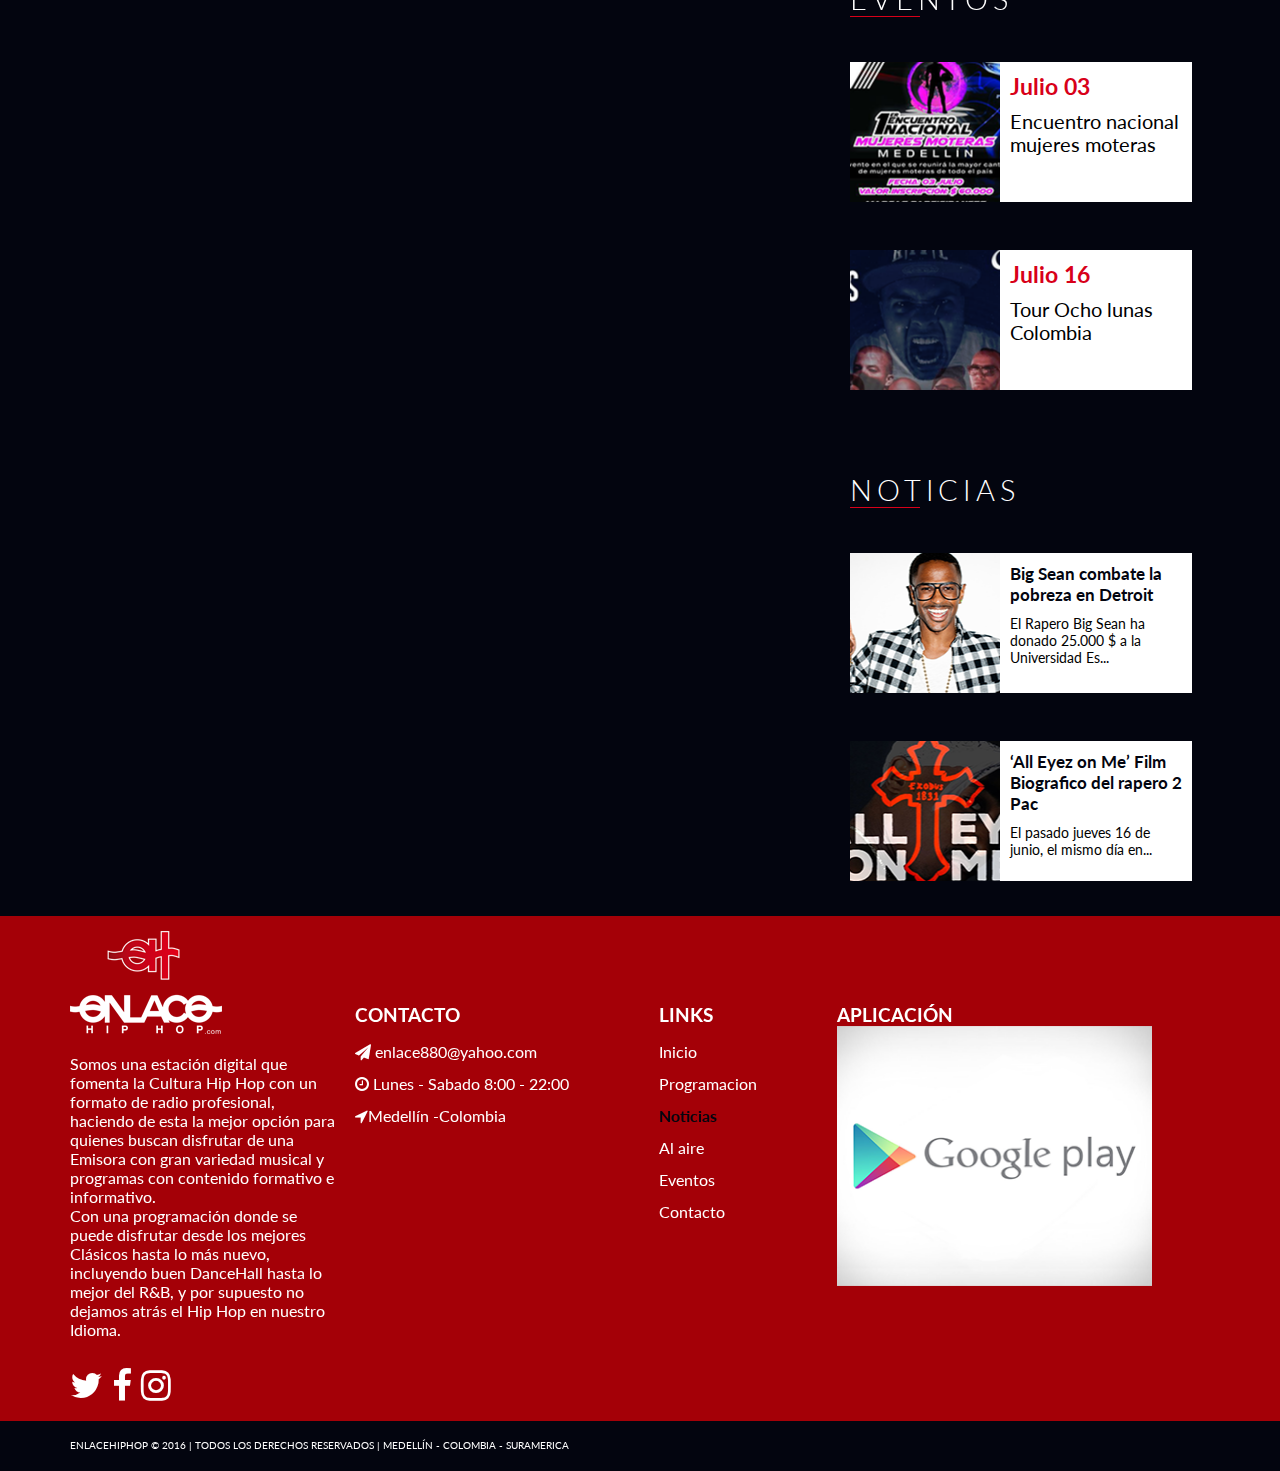
<file: noticia3.html>
<!DOCTYPE html>
<html lang="es">
  <head>

    <!-- Basic Page Needs
    –––––––––––––––––––––––––––––––––––––––––––––––––– -->
    <meta charset="UTF-8">
    <title>Enlacehiphop | Emisora online</title>

    <!-- Mobile Specific Metas
    –––––––––––––––––––––––––––––––––––––––––––––––––– -->
    <!-- <meta name="viewport" content="width=device-width,minimum-scale=1,maximum-scale=1"> -->
    <meta name="viewport" content="width=device-width, initial-scale=1.0">


    <!-- FONT
    –––––––––––––––––––––––––––––––––––––––––––––––––– -->
    <link href="https://maxcdn.bootstrapcdn.com/font-awesome/4.6.3/css/font-awesome.min.css" rel="stylesheet">
    <link href='https://fonts.googleapis.com/css?family=Montserrat:400,700|Lato:400,700,300' rel='stylesheet' type='text/css'>

    <!-- CSS
    –––––––––––––––––––––––––––––––––––––––––––––––––– -->
    <link rel="stylesheet" href="css/normalize.css">
    <link rel="stylesheet" href="css/style.css">

    <!-- INTERNET EXPLORER
    –––––––––––––––––––––––––––––––––––––––––––––––––– -->

    <!-- [if (gte IE 6)&(lte IE 8)]>
  		<script type="text/javascript" src="js/html5shiv.min.js"></script>
  		<script type="text/javascript" src="js/selectivizr-min.js"></script>
  	<![endif]-->

    <!-- Favicon
    –––––––––––––––––––––––––––––––––––––––––––––––––– -->


  </head>
  <body>
    <header>
      <!-- TOP HEADER fondo contact
      –––––––––––––––––––––––––––––––––––––––––––––––––– -->
      <div class="top-header">

        <div class="wrapper">
          <!-- CONTACT TOP
         –––––––––––––––––––––––––––––––––––––––––––––––––– -->
         <section class="contact-top">
            <!-- CONTACT TOP NUMERO
           –––––––––––––––––––––––––––––––––––––––––––––––––– -->
           <article class="contact-social-top">
             <p class="mobile">
               <a href="https://twitter.com/enlacehiphop" target="_blank"><i class="fa fa-twitter"></i></a>
               <a href="https://www.facebook.com/EnlaceHipHop/" target="_blank"><i class="fa fa-facebook"></i></a>
               <a href="https://www.instagram.com/enlacehiphop/" target="_blank"><i class="fa fa-instagram"></i></a>
             </p>
             <p class="redes">
               <a href="http://tunein.com/radio/Enlace-880-FM-s102268/" target="_blank"> <i class="fa fa-search"></i></a>
             </p>
           </article>
         </section>
        </div>
      </div>

      <!-- RADIO
      –––––––––––––––––––––––––––––––––––––––––––––––––– -->
      <div class="main-radio">
          <section class="wrapper">
            <a href="radio.html" class="popup">
              <div>
                <!-- TEXT RADIO AUDIO EN VIVO
                –––––––––––––––––––––––––––––––––––––––––––––––––– -->
                <article class="audio-online">
                  <p>
                    Audio en vivo
                  </p>
                </article>
                <!-- TEXT RADIO ESCUCHAR AHORA
                –––––––––––––––––––––––––––––––––––––––––––––––––– -->
                <article class="listen-now">
                  <p>
                    !Escuchar ahora!
                  </p>
                </article>
                <!-- FONDO RADIO ONLINE
                –––––––––––––––––––––––––––––––––––––––––––––––––– -->
                <div class="online-hi">
                  <a href="https://play.google.com/store/apps/details?id=com.redpulsohd.EnlaceHipHop&hl=es" target="_blank"><figure class="online-back"></figure></a>
                </div>
              </div>
            </a>
          </section>
      </div>
      <div class="main-app">
          <section class="wrapper">
                <!-- FONDO RADIO ONLINE
                –––––––––––––––––––––––––––––––––––––––––––––––––– -->
            <div class="online-hi">
              <figure class="online-app"></figure>
            </div>
          </section>
      </div>


      <!-- MENU
      –––––––––––––––––––––––––––––––––––––––––––––––––– -->
      <div class="wrapper">
        <div class="nav-main">

          <!-- LOGO
          –––––––––––––––––––––––––––––––––––––––––––––––––– -->
          <a href="index.html" id="logo">Logo enlacehiphop</a>
          <!-- MENU NAV
          –––––––––––––––––––––––––––––––––––––––––––––––––– -->
          <nav id="menu"><a class="nav-mobile" id="nav-mobile" href="#"></a>
            <ul>
                <li><a href="index.html" >Inicio</a></li>
                <li><a href="programacion.html">Programación</a></li>
                <li><a href="noticias.html" class="selectd">Noticias</a></li>
                <li><a href="radio.html" class="popup">Al aire</a></li>
                <li><a href="eventos.html">Eventos</a></li>
                <li><a href="#">Contacto</a></li>
            </ul>
          </nav>
        </div>
      </div>
    </header>

    <!-- -CONTENIDO
    ––––––––––––––––––––––––––––––––––––––––––––––––––  -->
    <section class="wrapper">
      <section class="main main-p">
        <section class="container container-p">

          <!-- NOTICIAS
          –––––––––––––––––––––––––––––––––––––––––––––––––– -->
          <section class="main-noticias noticias-p">
            <header class="eventos-p eventos">
              <h2>Noticias<span></span></h2>
            </header>

            <!-- NOTICIA 1
            –––––––––––––––––––––––––––––––––––––––––––––––––– -->
            <section class="noticia noticia-n">
              <img src="img/noticia-3.jpg" alt="" class="cover-image image-n">
              <article class="noticia-text noticia-next">
                <article class="noticia-fragmento">
                  <h3>‘All Eyez on Me’  Film Biografico del rapero 2 Pac</h3>
                  <br>
                  <p>
                    El pasado jueves 16 de junio, el mismo día en que Tupac Shakur hubiera cumplido 45 años, se reveló el primer teaser de la película biográfica All Eyez on Me, la cual cuenta la vida del artista.
                  </p>
                  <br>
                  <p>
                    El pasado jueves 16 de junio, el mismo día en que Tupac Shakur hubiera cumplido 45 años, se reveló el primer teaser de la película biográfica All Eyez on Me, la cual cuenta la vida del artista.
                  </p>
                  <br>
                  <p>
                    Tupac falleció en el hospital de una hemorragia interna el 13 de septiembre de 1996.
                  </p>
                  <p>
                    Según diferentes reportes, el filme muestra la carrera del rapero hasta el momento de su muerte, a los 25 años de edad. La película llegará a los cines de Estados Unidos el próximo 11 de noviembre.
                  </p>
                  <p>
                    El actor Demetrius Shipp Jr. será el encargado de darle vida al importante artista. Además, se unen al reparto Danai Gurira, Jamal Woolard, Kat Graham, Lauren Cohan, Jamie Hector y Annie Ilonzeh.
                  </p>
                  <p>
                    El actor Demetrius Shipp Jr. será el encargado de darle vida al importante artista. Además, se unen al reparto Danai Gurira, Jamal Woolard, Kat Graham, Lauren Cohan, Jamie Hector y Annie Ilonzeh.
                  </p>
                  <p>

                  </p>
                </article>
              </article>
            </section>
          </section>
        </section>


        <!-- ASIDE
        –––––––––––––––––––––––––––––––––––––––––––––––––– -->
        <aside class="main-aside">

            <!-- PLUGIN FACEBOOK
            –––––––––––––––––––––––––––––––––––––––––––––––––– -->
            <header class="eventos">
              <h2>Facebook<span></span></h2>
            </header>
            <section class="fa-wid">
              <iframe src="https://www.facebook.com/plugins/page.php?href=https%3A%2F%2Fwww.facebook.com%2FEnlaceHipHop%2F&tabs=timeline&width=360&height=500&small_header=false&adapt_container_width=true&hide_cover=false&show_facepile=true&appId=1641865826040330" marginwidth="20" width="360" height="400"  style="border:none;overflow:hidden" scrolling="no" frameborder="0" allowTransparency="true"></iframe>
            </section>

            <!-- PLUGIN TWITTER
            –––––––––––––––––––––––––––––––––––––––––––––––––– -->
            <header class="eventos">
              <h2>twitter<span></span></h2>
            </header>
            <section class="fa-plugin">
              <a class="twitter-timeline" data-width="380" data-height="300" href="https://twitter.com/EnlaceHipHop">Tweets by EnlaceHipHop</a>
            </section>

            <!-- CANCIONES_ASIDE
            –––––––––––––––––––––––––––––––––––––––––––––––––– -->
            <header class="eventos titulo">
              <h2>Canciones Nuevas<span></span></h2>
            </header>
            <section class="song">
              <!-- CANCION UNO
              –––––––––––––––––––––––––––––––––––––––––––––––––– -->
              <section class="nueva-cancion">
                <figure class="img-cover cover"></figure>
                <article class="name-song">
                  <p>
                    Panda<br>Designer
                  </p>
                </article>
              </section>
              <!-- CANCION DOS
              –––––––––––––––––––––––––––––––––––––––––––––––––– -->
              <article class="nueva-cancion">
                <figure class="img-cover cover"></figure>
                <article class="name-song">
                  <p>
                    Panda<br>Designer
                  </p>
                </article>
              </article>
              <!-- CANCION TRES
              –––––––––––––––––––––––––––––––––––––––––––––––––– -->
              <article class="nueva-cancion">
                <figure class="img-cover cover"></figure>
                <article class="name-song">
                  <p>
                    Panda <br>Designer
                  </p>
                </article>
              </article>
              <!-- CANCION CUATRO
              –––––––––––––––––––––––––––––––––––––––––––––––––– -->
              <article class="nueva-cancion">
                <figure class="img-cover cover"></figure>
                <article class="name-song">
                  <p>
                    Panda <br>Designer
                  </p>
                </article>
              </article>
            </section>
            <!-- EVENTOS_ASIDE
            –––––––––––––––––––––––––––––––––––––––––––––––––– -->
              <header class="eventos">
                <h2>Eventos <span></span></h2>
              </header>
              <section class="main-events">
                <!-- EVENTO UNO
                –––––––––––––––––––––––––––––––––––––––––––––––––– -->
                <section class="event-aside">
                  <a href="evento.html"><figure class="img-event1 image"></figure></a>
                  <article class="date-aside">
                    <h3>Julio 03</h3>
                    <p>
                      Encuentro nacional<br> mujeres moteras
                    </p>
                  </article>
                </section>

                <!-- EVENTO DOS
                –––––––––––––––––––––––––––––––––––––––––––––––––– -->
                <section class="event-aside">
                  <a href="evento1.html"><figure class="img-event image"></figure></a>
                  <article class="date-aside">
                    <h3>Julio 16</h3>
                    <p>
                      Tour Ocho lunas <br>
                      Colombia
                    </p>
                  </article>
                </section>

              </section>

              <!-- NOTICIAS - ASIDE
              –––––––––––––––––––––––––––––––––––––––––––––––––– -->
            <section class="main-noticias noticia-aside">
              <header class="eventos">
                <h2>Noticias <span></span></h2>
              </header>


              <section class="main-events">
                <!-- NOTICIA UNO - ASIDE
                –––––––––––––––––––––––––––––––––––––––––––––––––– -->
                <section class="event-aside">
                  <a href="noticia1.html"><figure class="img-noticia image"></figure></a>
                  <article class="date-aside date-noticia">
                    <h3>Big Sean combate la pobreza en Detroit </h3>
                    <p>
                      El Rapero Big Sean ha donado 25.000 $ a la Universidad Es...
                    </p>
                  </article>
                </section>

                <!-- NOTICIA DOS - ASIDE
                –––––––––––––––––––––––––––––––––––––––––––––––––– -->
                <section class="event-aside">
                  <a href="noticia3.html"><figure class="img-noticia1 image"></figure></a>
                  <article class="date-aside date-noticia">
                    <h3>‘All Eyez on Me’  Film Biografico del rapero 2 Pac </h3>
                    <p>
                      El pasado jueves 16 de junio, el mismo día en...
                    </p>
                  </article>
                </section>
              </section>
          </section>



          <!-- <section>
          <iframe src="//lightwidget.com/widgets/a37e62f5c4ce5ff19bec7f5ea16a1091.html" id="lightwidget_a37e62f5c4" name="lightwidget_a37e62f5c4"  scrolling="no" allowtransparency="true" class="lightwidget-widget" style="width: 100%; border: 0; overflow: hidden;"></iframe>
          </section> -->


        </aside>
      </section>
  </section>


  <!-- FOOTER
  –––––––––––––––––––––––––––––––––––––––––––––––––– -->
    <footer class="clear info-footer">
      <section class="wrapper">
        <section class="enlace">
          <figure class="img-enlace"></figure>
          <article class="enlace-text">
            <p>
              Somos una estación digital que fomenta la Cultura Hip Hop con un formato de radio profesional, haciendo de esta la mejor opción para quienes buscan disfrutar de una Emisora con gran variedad musical y programas con contenido formativo e informativo.
              <br>
              Con una programación donde se puede disfrutar desde los mejores Clásicos hasta lo más nuevo, incluyendo buen DanceHall hasta lo mejor del R&B, y por supuesto no dejamos atrás el Hip Hop en nuestro Idioma.
            </p>
          </article>
          <article class="enlace-follow">
            <p>
              <a href="https://twitter.com/enlacehiphop" target="_blank"><i class="fa fa-twitter"></i></a>
              <a href="https://www.facebook.com/EnlaceHipHop/" target="_blank"><i class="fa fa-facebook"></i></a>
              <a href="https://www.instagram.com/enlacehiphop/" target="_blank"><i class="fa fa-instagram"></i></a>

            </p>
          </article>
        </section>
        <div class="enlace contacto-footer">
          <h3>Contacto</h3>
          <p class="contact-text">
            <i class="fa fa-paper-plane"></i> enlace880@yahoo.com <br> <i class="fa fa-clock-o"></i> Lunes - Sabado 8:00 - 22:00 <br> <i class="fa fa-location-arrow"></i>Medellín -Colombia
          </p>
        </div>
        <div class="nav contacto-footer">
          <h3>Links</h3>
          <nav class="nav-footer contact-text">
            <a href="index.html" >Inicio</a>
            <a href="programacion.html">Programacion</a>
            <a href="noticias.html" class="select">Noticias</a>
            <a href="radio.html" class="popup">Al aire</a>
            <a href="eventos.html">Eventos</a>
            <a href="contacto.html">Contacto</a>
          </nav>
        </div>
        <div class="enlace contacto-footer app-footer">
          <h3>Aplicación</h3>
          <a href="https://play.google.com/store/apps/details?id=com.redpulsohd.EnlaceHipHop&hl=es" target="_blank"><img src="img/Aplicacion.png" alt="" class="img-aplication"></a>
        </div>
      </section>
      <section class="clear copy-footer">
        <div class="wrapper">
          <p>
          ENLACEHIPHOP &copy; 2016 | TODOS LOS DERECHOS RESERVADOS | MEDELLÍN - COLOMBIA - SURAMERICA
          </p>
        </div>
      </section>
    </footer>
      <!-- LightWidget WIDGET --><script src="//lightwidget.com/widgets/lightwidget.js"></script>
    <script async src="//platform.twitter.com/widgets.js" charset="utf-8"></script>
    <script>!function(d,s,id){var js,fjs=d.getElementsByTagName(s)[0],p=/^http:/.test(d.location)?'http':'https';if(!d.getElementById(id)){js=d.createElement(s);js.id=id;js.src=p+"://platform.twitter.com/widgets.js";fjs.parentNode.insertBefore(js,fjs);}}(document,"script","twitter-wjs");</script>
    <script src="https://ajax.googleapis.com/ajax/libs/jquery/1.9.1/jquery.min.js"></script>
    <script src="js/functions.js"></script>
    <script src="js/rem.min.js" ></script>



  </body>
</html>
</file>
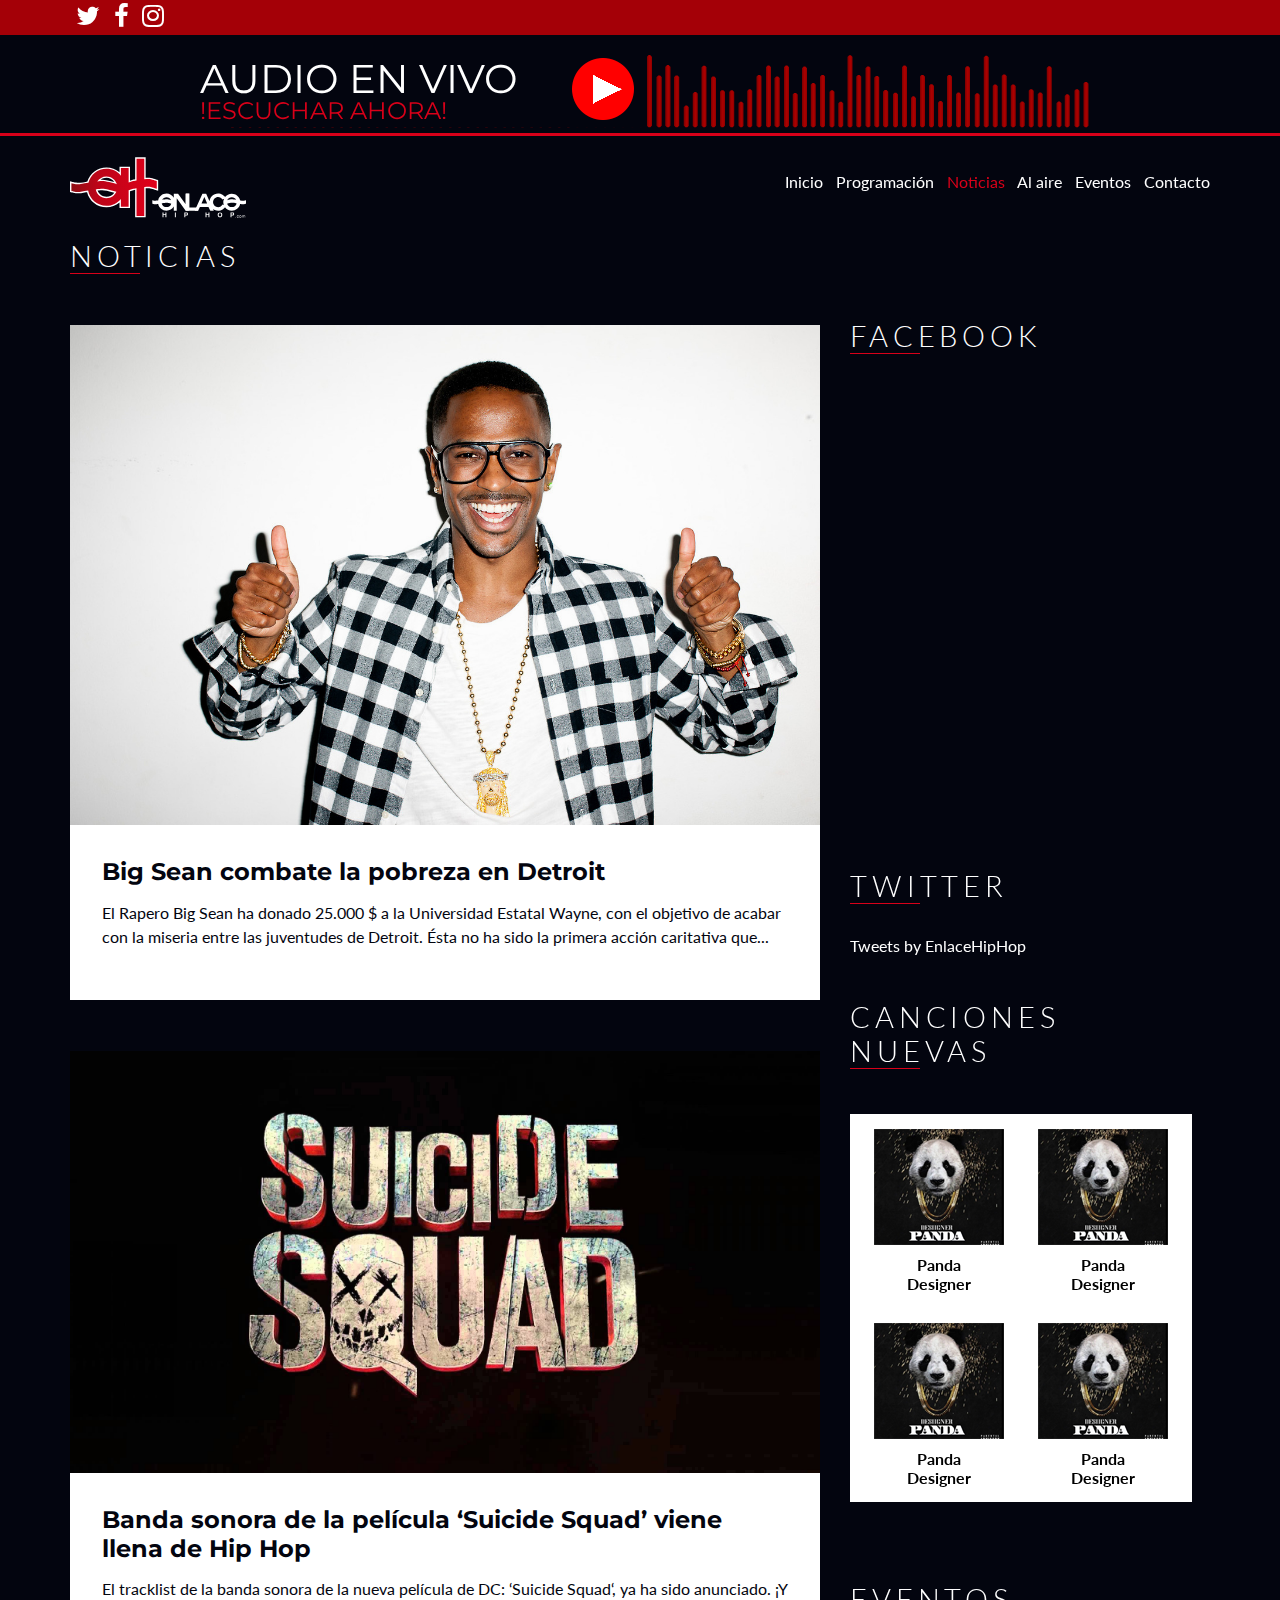
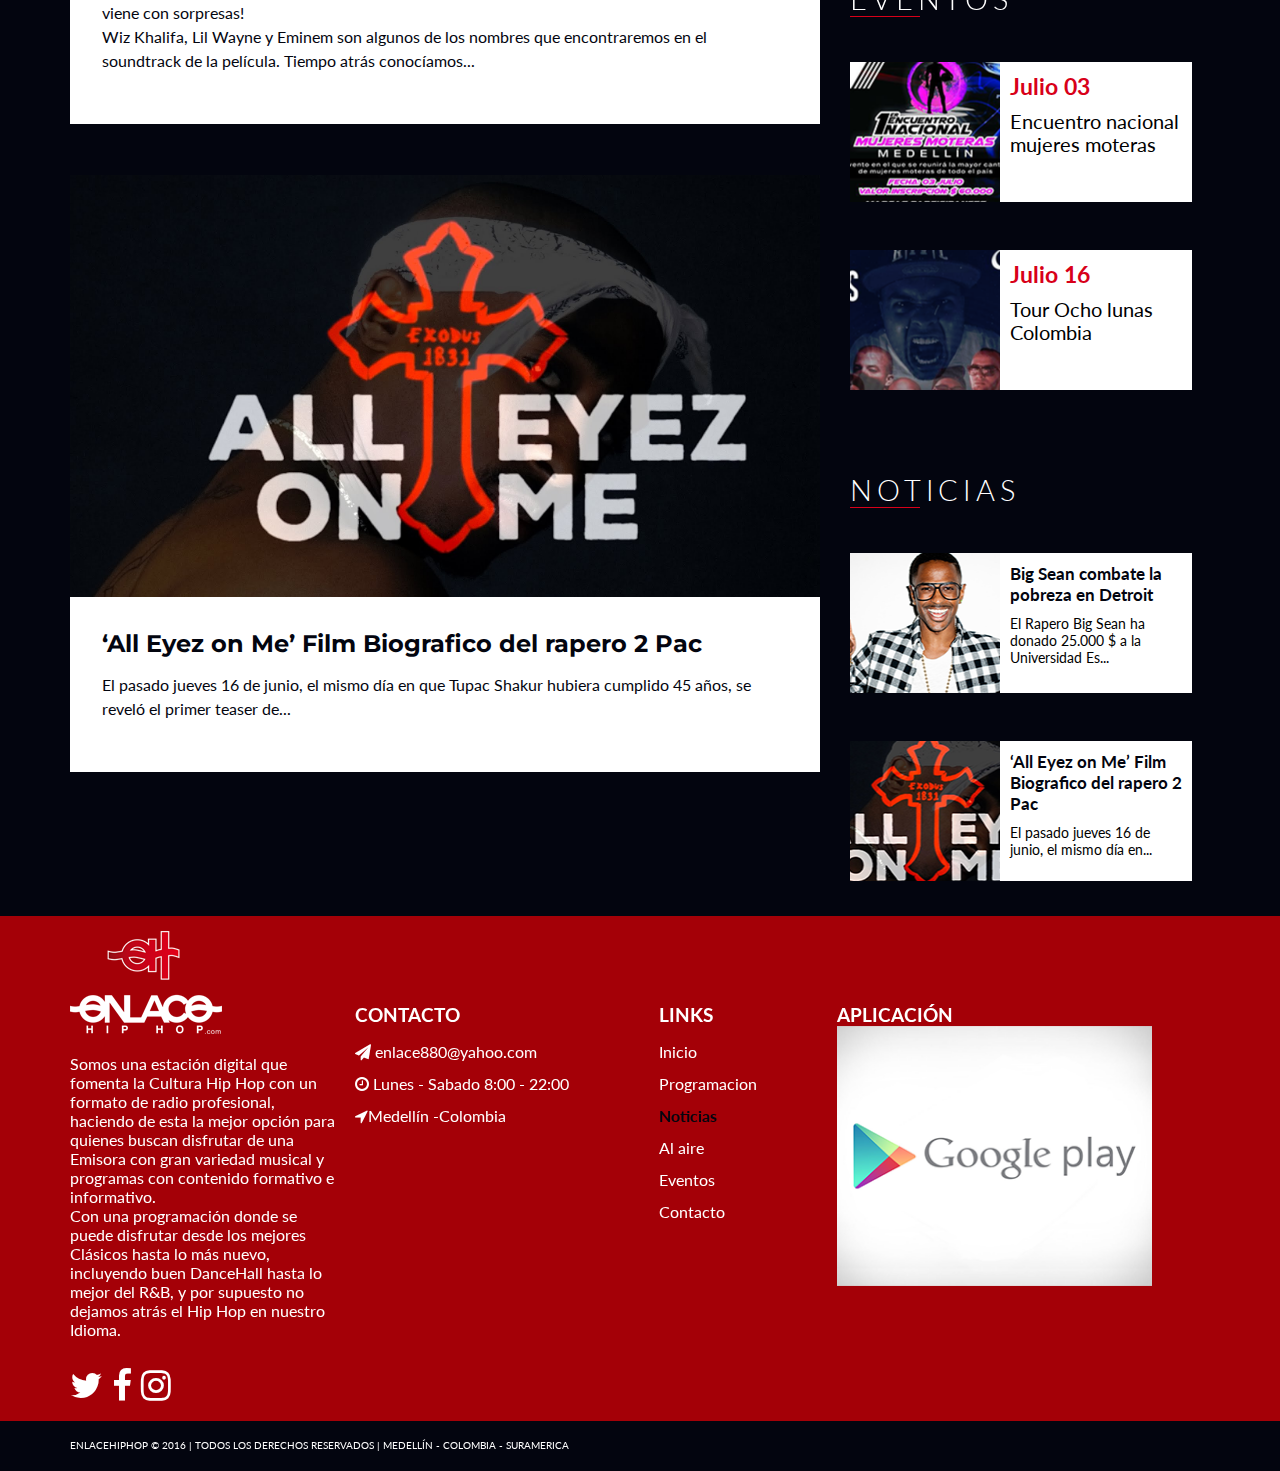
<file: noticias.html>
<!DOCTYPE html>
<html lang="es">
  <head>

    <!-- Basic Page Needs
    –––––––––––––––––––––––––––––––––––––––––––––––––– -->
    <meta charset="UTF-8">
    <title>Enlacehiphop | Emisora online</title>

    <!-- Mobile Specific Metas
    –––––––––––––––––––––––––––––––––––––––––––––––––– -->
    <!-- <meta name="viewport" content="width=device-width,minimum-scale=1,maximum-scale=1"> -->
    <meta name="viewport" content="width=device-width, initial-scale=1.0">


    <!-- FONT
    –––––––––––––––––––––––––––––––––––––––––––––––––– -->
    <link href="https://maxcdn.bootstrapcdn.com/font-awesome/4.6.3/css/font-awesome.min.css" rel="stylesheet">
    <link href='https://fonts.googleapis.com/css?family=Montserrat:400,700|Lato:400,700,300' rel='stylesheet' type='text/css'>

    <!-- CSS
    –––––––––––––––––––––––––––––––––––––––––––––––––– -->
    <link rel="stylesheet" href="css/normalize.css">
    <link rel="stylesheet" href="css/style.css">

    <!-- INTERNET EXPLORER
    –––––––––––––––––––––––––––––––––––––––––––––––––– -->

    <!-- [if (gte IE 6)&(lte IE 8)]>
  		<script type="text/javascript" src="js/html5shiv.min.js"></script>
  		<script type="text/javascript" src="js/selectivizr-min.js"></script>
  	<![endif]-->

    <!-- Favicon
    –––––––––––––––––––––––––––––––––––––––––––––––––– -->


  </head>
  <body>
    <header>
      <!-- TOP HEADER fondo contact
      –––––––––––––––––––––––––––––––––––––––––––––––––– -->
      <div class="top-header">

        <div class="wrapper">
          <!-- CONTACT TOP
         –––––––––––––––––––––––––––––––––––––––––––––––––– -->
         <section class="contact-top">
            <!-- CONTACT TOP NUMERO
           –––––––––––––––––––––––––––––––––––––––––––––––––– -->
           <article class="contact-social-top">
             <p class="mobile">
               <a href="https://twitter.com/enlacehiphop" target="_blank"><i class="fa fa-twitter"></i></a>
               <a href="https://www.facebook.com/EnlaceHipHop/" target="_blank"><i class="fa fa-facebook"></i></a>
               <a href="https://www.instagram.com/enlacehiphop/" target="_blank"><i class="fa fa-instagram"></i></a>
             </p>
             <!-- <p class="redes">
               <a href="http://tunein.com/radio/Enlace-880-FM-s102268/" target="_blank"> <i class="fa fa-search"></i></a>
             </p> -->
           </article>
         </section>
        </div>
      </div>

      <!-- RADIO
      –––––––––––––––––––––––––––––––––––––––––––––––––– -->
      <div class="main-radio">
          <section class="wrapper">
            <a href="radio.html" class="popup">
              <div>
                <!-- TEXT RADIO AUDIO EN VIVO
                –––––––––––––––––––––––––––––––––––––––––––––––––– -->
                <article class="audio-online">
                  <p>
                    Audio en vivo
                  </p>
                </article>
                <!-- TEXT RADIO ESCUCHAR AHORA
                –––––––––––––––––––––––––––––––––––––––––––––––––– -->
                <article class="listen-now">
                  <p>
                    !Escuchar ahora!
                  </p>
                </article>
                <!-- FONDO RADIO ONLINE
                –––––––––––––––––––––––––––––––––––––––––––––––––– -->
                <div class="online-hi">
                  <a href="https://play.google.com/store/apps/details?id=com.redpulsohd.EnlaceHipHop&hl=es" target="_blank"><figure class="online-back"></figure></a>
                </div>
              </div>
            </a>
          </section>
      </div>
      <div class="main-app">
          <section class="wrapper">
                <!-- FONDO RADIO ONLINE
                –––––––––––––––––––––––––––––––––––––––––––––––––– -->
            <div class="online-hi">
              <figure class="online-app"></figure>
            </div>
          </section>
      </div>


      <!-- MENU
      –––––––––––––––––––––––––––––––––––––––––––––––––– -->
      <div class="wrapper">
        <div class="nav-main">

          <!-- LOGO
          –––––––––––––––––––––––––––––––––––––––––––––––––– -->
          <a href="index.html" id="logo">Logo enlacehiphop</a>
          <!-- MENU NAV
          –––––––––––––––––––––––––––––––––––––––––––––––––– -->
          <nav id="menu"><a class="nav-mobile" id="nav-mobile" href="#"></a>
            <ul>
                <li><a href="index.html" >Inicio</a></li>
                <li><a href="programacion.html">Programación</a></li>
                <li><a href="noticias.html" class="selectd">Noticias</a></li>
                <li><a href="radio.html" class="popup">Al aire</a></li>
                <li><a href="eventos.html">Eventos</a></li>
                <li><a href="contacto.html">Contacto</a></li>
            </ul>
          </nav>
        </div>
      </div>
    </header>

    <!-- -CONTENIDO
    ––––––––––––––––––––––––––––––––––––––––––––––––––  -->
    <section class="wrapper">
      <section class="main main-p">
        <section class="container container-p">

          <!-- NOTICIAS
          –––––––––––––––––––––––––––––––––––––––––––––––––– -->
          <section class="main-noticias noticias-p">
            <header class="eventos-p eventos">
              <h2>Noticias<span></span></h2>
            </header>

            <!-- NOTICIA 1
            –––––––––––––––––––––––––––––––––––––––––––––––––– -->
            <section class="noticia noticia-n">
              <a href="noticia1.html"><img src="img/noticia-1.jpg" alt="" class="cover-image image-n"></a>
              <article class="noticia-text noticia-next">
                <a href="noticia1.html"><h3>Big Sean combate la pobreza en Detroit</h3></a>
                <article class="noticia-fragmento">
                  <p>
                  El Rapero Big Sean ha donado 25.000 $ a la Universidad Estatal Wayne, con el objetivo de acabar con la miseria entre las juventudes de Detroit. Ésta no ha sido la primera acción caritativa que...
                  </p>
                </article>
                <article class="noticia-button">
                  <a href="noticia1.html"><p>
                    Leer más...
                  </p></a>
                </article>
              </article>
            </section>
            <!-- NOTICIA 2
            –––––––––––––––––––––––––––––––––––––––––––––––––– -->
            <section class="noticia noticia-n">
              <a href="noticia2.html"><img src="img/noticia-2.jpg" alt="" class="cover-image image-n"></a>
              <article class="noticia-text noticia-next">
                <a href="noticia2.html"><h3>Banda sonora de la película ‘Suicide Squad’ viene llena de Hip Hop</h3></a>
                <article class="noticia-fragmento">
                  <p>
                    El tracklist de la banda sonora de la nueva película de DC: ‘Suicide Squad‘, ya ha sido anunciado. ¡Y viene con sorpresas!<br>Wiz Khalifa, Lil Wayne y Eminem son algunos de los nombres que encontraremos en el soundtrack de la película. Tiempo atrás conocíamos...
                  </p>
                </article>
                <article class="noticia-button">
                  <a href="noticia2.html"><p>
                    Leer más...
                  </p></a>
                </article>
              </article>
            </section>
            <!-- NOTICIA 3
            –––––––––––––––––––––––––––––––––––––––––––––––––– -->
            <section class="noticia noticia-n">
              <a href="noticia3.html"><img src="img/noticia-3.jpg" alt="" class="cover-image image-n"></a>
              <article class="noticia-text noticia-next">
                <a href="noticia3.html"><h3>‘All Eyez on Me’  Film Biografico del rapero 2 Pac</h3></a>
                <article class="noticia-fragmento">
                  <p>
                    El pasado jueves 16 de junio, el mismo día en que Tupac Shakur hubiera cumplido 45 años, se reveló el primer teaser de...
                  </p>
                </article>
                <article class="noticia-button">
                  <a href="noticia.html"><p>
                    Leer más...
                  </p></a>
                </article>
              </article>
            </section>
          </section>
        </section>


        <!-- ASIDE
        –––––––––––––––––––––––––––––––––––––––––––––––––– -->
        <aside class="main-aside">

            <!-- PLUGIN FACEBOOK
            –––––––––––––––––––––––––––––––––––––––––––––––––– -->
            <header class="eventos">
              <h2>Facebook<span></span></h2>
            </header>
            <section class="fa-wid">
              <iframe src="https://www.facebook.com/plugins/page.php?href=https%3A%2F%2Fwww.facebook.com%2FEnlaceHipHop%2F&tabs=timeline&width=360&height=500&small_header=false&adapt_container_width=true&hide_cover=false&show_facepile=true&appId=1641865826040330" marginwidth="20" width="360" height="400"  style="border:none;overflow:hidden" scrolling="no" frameborder="0" allowTransparency="true"></iframe>
            </section>

            <!-- PLUGIN TWITTER
            –––––––––––––––––––––––––––––––––––––––––––––––––– -->
            <header class="eventos">
              <h2>twitter<span></span></h2>
            </header>
            <section class="fa-plugin">
              <a class="twitter-timeline" data-width="380" data-height="300" href="https://twitter.com/EnlaceHipHop">Tweets by EnlaceHipHop</a>
            </section>

            <!-- CANCIONES_ASIDE
            –––––––––––––––––––––––––––––––––––––––––––––––––– -->
            <header class="eventos titulo">
              <h2>Canciones Nuevas<span></span></h2>
            </header>
            <section class="song">
              <!-- CANCION UNO
              –––––––––––––––––––––––––––––––––––––––––––––––––– -->
              <section class="nueva-cancion">
                <figure class="img-cover cover"></figure>
                <article class="name-song">
                  <p>
                    Panda<br>Designer
                  </p>
                </article>
              </section>
              <!-- CANCION DOS
              –––––––––––––––––––––––––––––––––––––––––––––––––– -->
              <article class="nueva-cancion">
                <figure class="img-cover cover"></figure>
                <article class="name-song">
                  <p>
                    Panda<br>Designer
                  </p>
                </article>
              </article>
              <!-- CANCION TRES
              –––––––––––––––––––––––––––––––––––––––––––––––––– -->
              <article class="nueva-cancion">
                <figure class="img-cover cover"></figure>
                <article class="name-song">
                  <p>
                    Panda <br>Designer
                  </p>
                </article>
              </article>
              <!-- CANCION CUATRO
              –––––––––––––––––––––––––––––––––––––––––––––––––– -->
              <article class="nueva-cancion">
                <figure class="img-cover cover"></figure>
                <article class="name-song">
                  <p>
                    Panda <br>Designer
                  </p>
                </article>
              </article>
            </section>
            <!-- EVENTOS_ASIDE
            –––––––––––––––––––––––––––––––––––––––––––––––––– -->
              <header class="eventos">
                <h2>Eventos <span></span></h2>
              </header>
              <section class="main-events">
                <!-- EVENTO UNO
                –––––––––––––––––––––––––––––––––––––––––––––––––– -->
                <section class="event-aside">
                  <a href="evento.html"><figure class="img-event1 image"></figure></a>
                  <article class="date-aside">
                    <h3>Julio 03</h3>
                    <p>
                      Encuentro nacional<br> mujeres moteras
                    </p>
                  </article>
                </section>

                <!-- EVENTO DOS
                –––––––––––––––––––––––––––––––––––––––––––––––––– -->
                <section class="event-aside">
                  <a href="evento1.html"><figure class="img-event image"></figure></a>
                  <article class="date-aside">
                    <h3>Julio 16</h3>
                    <p>
                      Tour Ocho lunas <br>
                      Colombia
                    </p>
                  </article>
                </section>

              </section>

              <!-- NOTICIAS - ASIDE
              –––––––––––––––––––––––––––––––––––––––––––––––––– -->
            <section class="main-noticias noticia-aside">
              <header class="eventos">
                <h2>Noticias <span></span></h2>
              </header>


              <section class="main-events">
                <!-- NOTICIA UNO - ASIDE
                –––––––––––––––––––––––––––––––––––––––––––––––––– -->
                <section class="event-aside">
                  <a href="noticia1.html"><figure class="img-noticia image"></figure></a>
                  <article class="date-aside date-noticia">
                    <h3>Big Sean combate la pobreza en Detroit </h3>
                    <p>
                      El Rapero Big Sean ha donado 25.000 $ a la Universidad Es...
                    </p>
                  </article>
                </section>

                <!-- NOTICIA DOS - ASIDE
                –––––––––––––––––––––––––––––––––––––––––––––––––– -->
                <section class="event-aside">
                  <a href="noticia3.html"><figure class="img-noticia1 image"></figure></a>
                  <article class="date-aside date-noticia">
                    <h3>‘All Eyez on Me’  Film Biografico del rapero 2 Pac </h3>
                    <p>
                      El pasado jueves 16 de junio, el mismo día en...
                    </p>
                  </article>
                </section>
              </section>
          </section>



          <!-- <section>
          <iframe src="//lightwidget.com/widgets/a37e62f5c4ce5ff19bec7f5ea16a1091.html" id="lightwidget_a37e62f5c4" name="lightwidget_a37e62f5c4"  scrolling="no" allowtransparency="true" class="lightwidget-widget" style="width: 100%; border: 0; overflow: hidden;"></iframe>
          </section> -->


        </aside>
      </section>
  </section>


  <!-- FOOTER
  –––––––––––––––––––––––––––––––––––––––––––––––––– -->
    <footer class="clear info-footer">
      <section class="wrapper">
        <section class="enlace">
          <figure class="img-enlace"></figure>
          <article class="enlace-text">
            <p>
              Somos una estación digital que fomenta la Cultura Hip Hop con un formato de radio profesional, haciendo de esta la mejor opción para quienes buscan disfrutar de una Emisora con gran variedad musical y programas con contenido formativo e informativo.
              <br>
              Con una programación donde se puede disfrutar desde los mejores Clásicos hasta lo más nuevo, incluyendo buen DanceHall hasta lo mejor del R&B, y por supuesto no dejamos atrás el Hip Hop en nuestro Idioma.
            </p>
          </article>
          <article class="enlace-follow">
            <p>
              <a href="https://twitter.com/enlacehiphop" target="_blank"><i class="fa fa-twitter"></i></a>
              <a href="https://www.facebook.com/EnlaceHipHop/" target="_blank"><i class="fa fa-facebook"></i></a>
              <a href="https://www.instagram.com/enlacehiphop/" target="_blank"><i class="fa fa-instagram"></i></a>

            </p>
          </article>
        </section>
        <div class="enlace contacto-footer">
          <h3>Contacto</h3>
          <p class="contact-text">
            <i class="fa fa-paper-plane"></i> enlace880@yahoo.com <br> <i class="fa fa-clock-o"></i> Lunes - Sabado 8:00 - 22:00 <br> <i class="fa fa-location-arrow"></i>Medellín -Colombia
          </p>
        </div>
        <div class="nav contacto-footer">
          <h3>Links</h3>
          <nav class="nav-footer contact-text">
            <a href="index.html" >Inicio</a>
            <a href="programacion.html">Programacion</a>
            <a href="noticias.html" class="select">Noticias</a>
            <a href="radio.html" class="popup">Al aire</a>
            <a href="eventos.html">Eventos</a>
            <a href="contacto.html">Contacto</a>
          </nav>
        </div>
        <div class="enlace contacto-footer app-footer">
          <h3>Aplicación</h3>
          <a href="https://play.google.com/store/apps/details?id=com.redpulsohd.EnlaceHipHop&hl=es" target="_blank"><img src="img/Aplicacion.png" alt="" class="img-aplication"></a>
        </div>
      </section>
      <section class="clear copy-footer">
        <div class="wrapper">
          <p>
          ENLACEHIPHOP &copy; 2016 | TODOS LOS DERECHOS RESERVADOS | MEDELLÍN - COLOMBIA - SURAMERICA
          </p>
        </div>
      </section>
    </footer>
      <!-- LightWidget WIDGET --><script src="//lightwidget.com/widgets/lightwidget.js"></script>
    <script async src="//platform.twitter.com/widgets.js" charset="utf-8"></script>
    <script>!function(d,s,id){var js,fjs=d.getElementsByTagName(s)[0],p=/^http:/.test(d.location)?'http':'https';if(!d.getElementById(id)){js=d.createElement(s);js.id=id;js.src=p+"://platform.twitter.com/widgets.js";fjs.parentNode.insertBefore(js,fjs);}}(document,"script","twitter-wjs");</script>
    <script src="https://ajax.googleapis.com/ajax/libs/jquery/1.9.1/jquery.min.js"></script>
    <script src="js/functions.js"></script>
    <script src="js/rem.min.js" ></script>

    </script>
  </body>
</html>
</file>
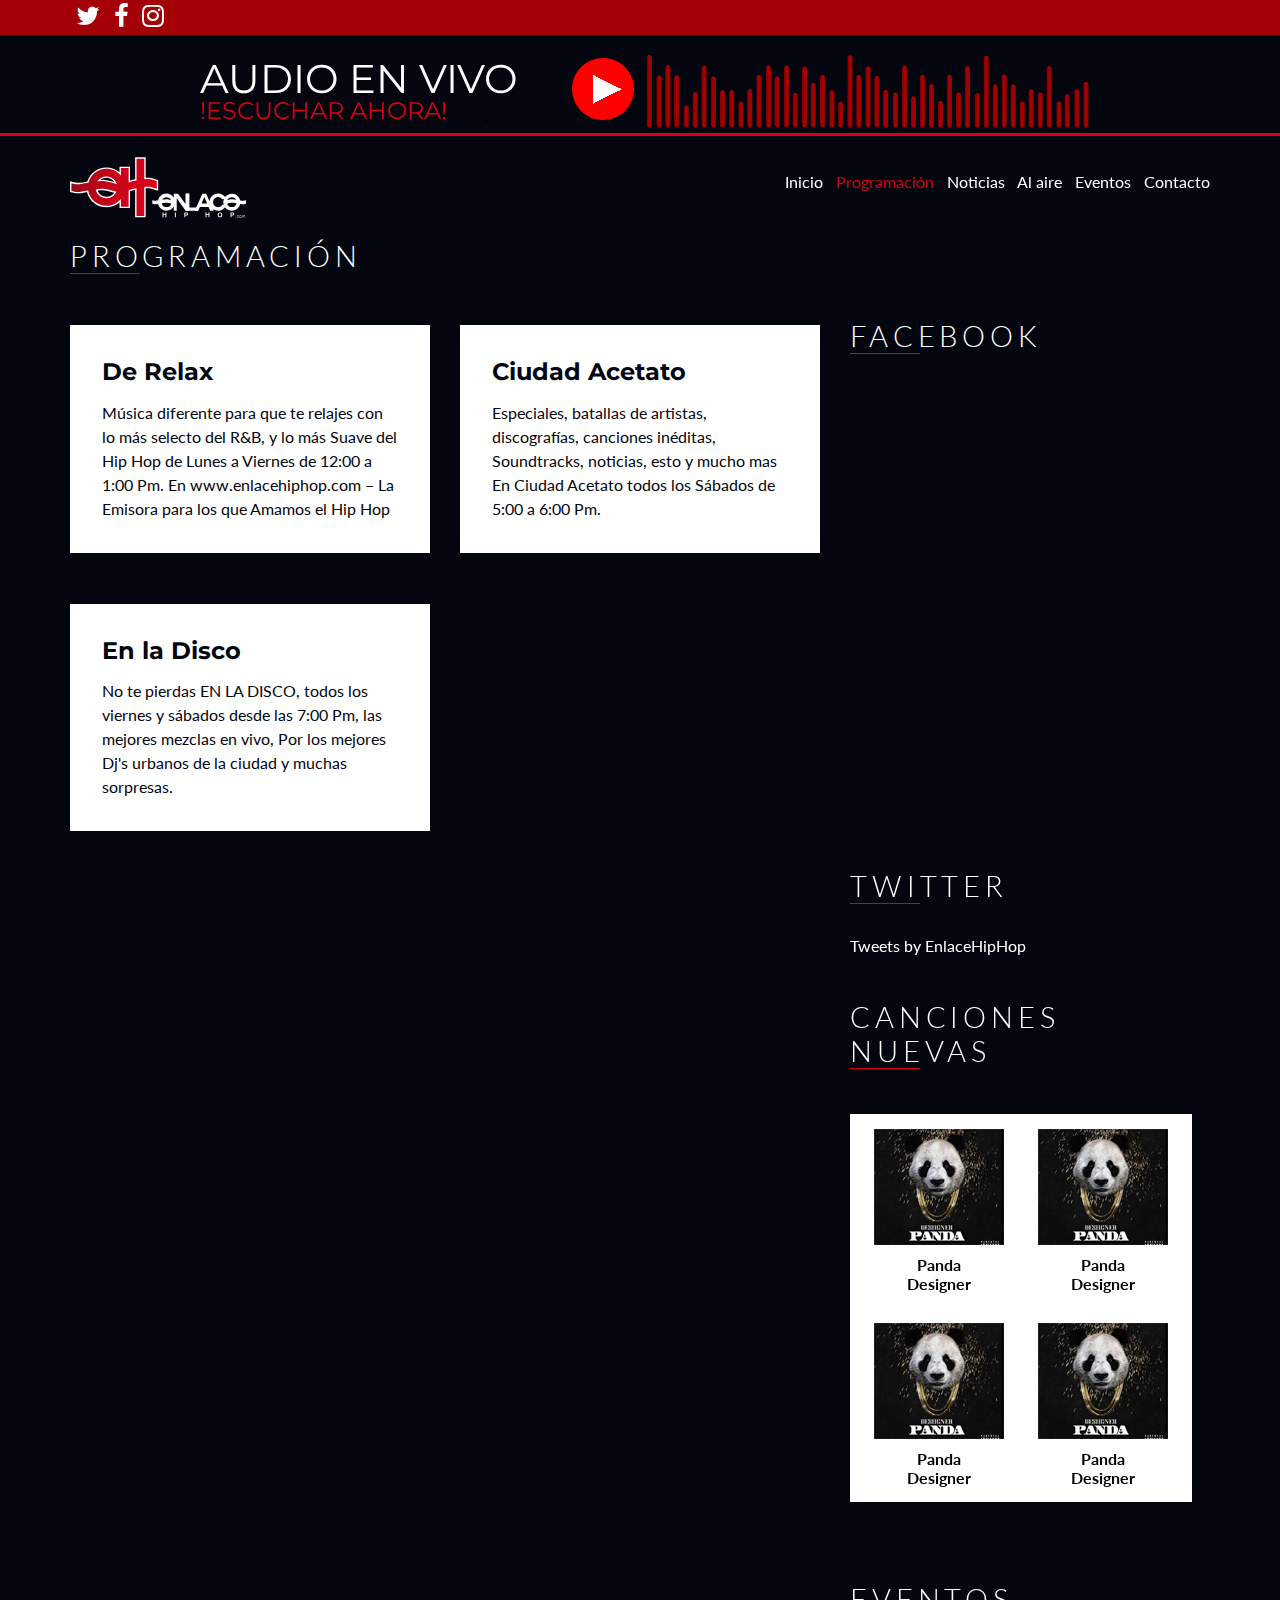
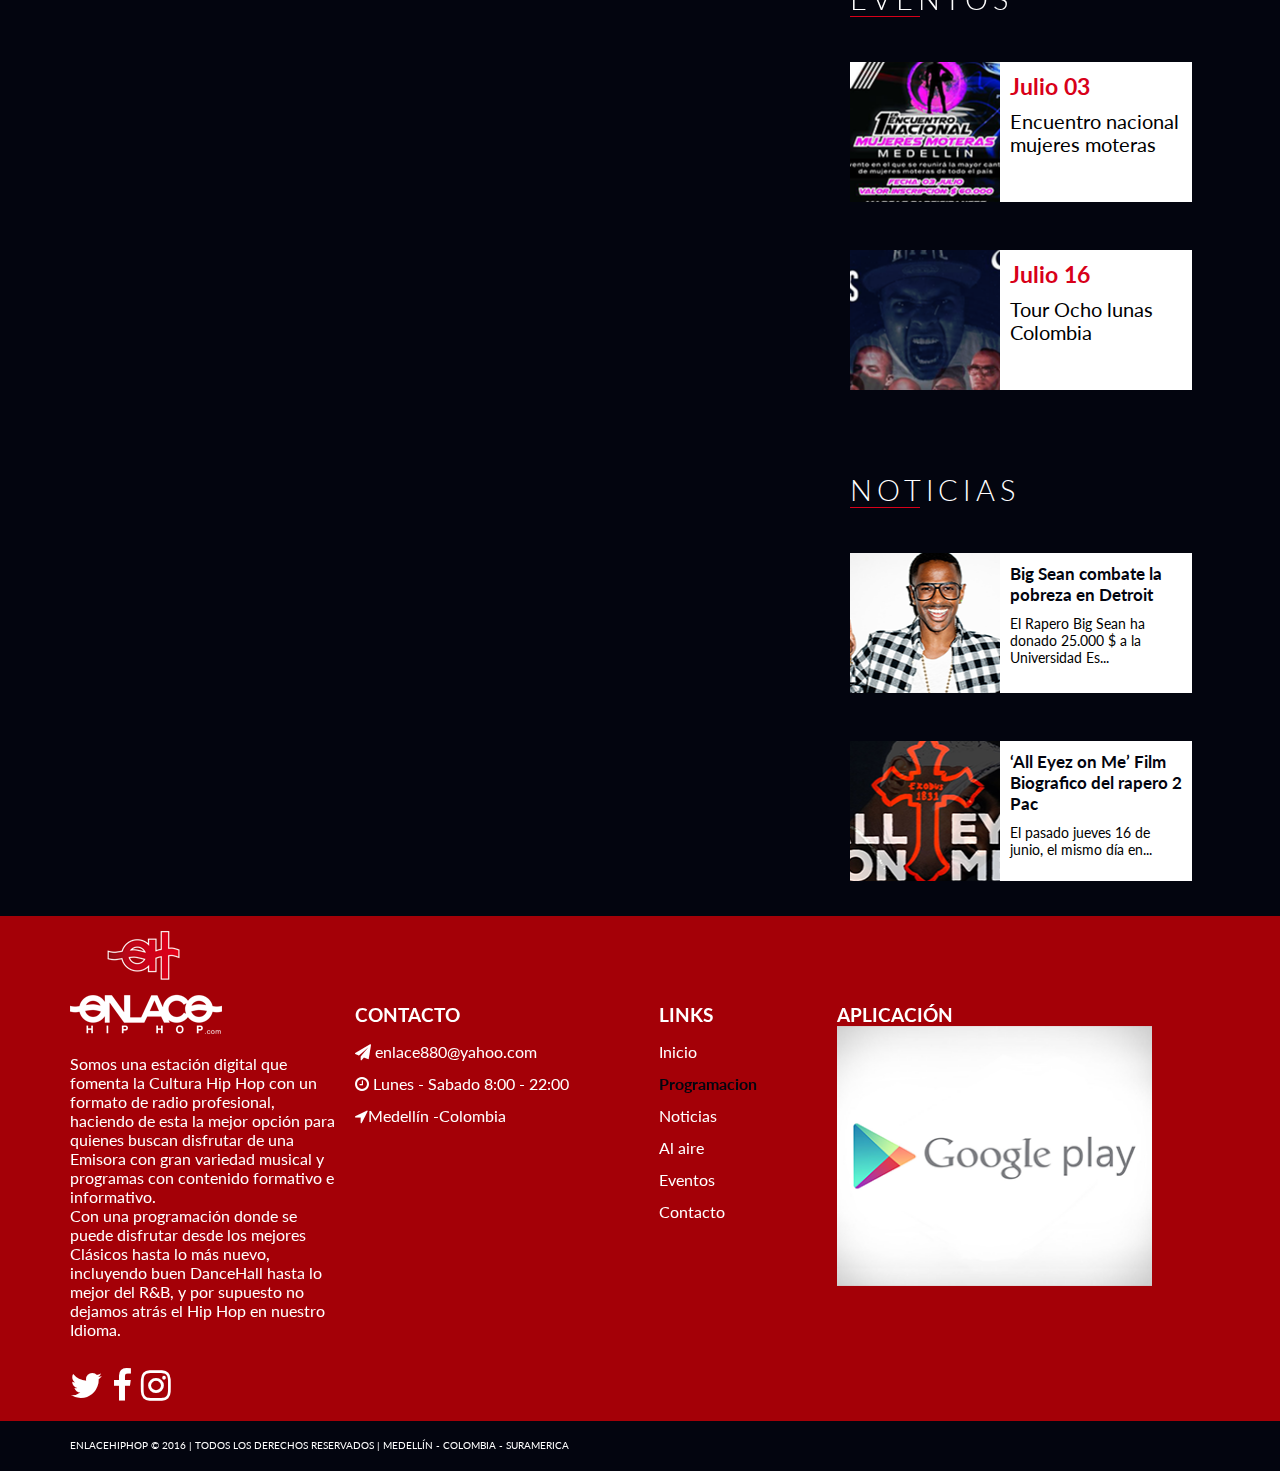
<file: programacion.html>
<!DOCTYPE html>
<html lang="es">
  <head>

    <!-- Basic Page Needs
    –––––––––––––––––––––––––––––––––––––––––––––––––– -->
    <meta charset="UTF-8">
    <title>Enlacehiphop | Emisora online</title>

    <!-- Mobile Specific Metas
    –––––––––––––––––––––––––––––––––––––––––––––––––– -->
    <!-- <meta name="viewport" content="width=device-width,minimum-scale=1,maximum-scale=1"> -->
    <meta name="viewport" content="width=device-width, initial-scale=1.0">


    <!-- FONT
    –––––––––––––––––––––––––––––––––––––––––––––––––– -->
    <link href="https://maxcdn.bootstrapcdn.com/font-awesome/4.6.3/css/font-awesome.min.css" rel="stylesheet">
    <link href='https://fonts.googleapis.com/css?family=Montserrat:400,700|Lato:400,700,300' rel='stylesheet' type='text/css'>

    <!-- CSS
    –––––––––––––––––––––––––––––––––––––––––––––––––– -->
    <link rel="stylesheet" href="css/normalize.css">
    <link rel="stylesheet" href="css/style.css">

    <!-- INTERNET EXPLORER
    –––––––––––––––––––––––––––––––––––––––––––––––––– -->

    <!-- [if (gte IE 6)&(lte IE 8)]>
  		<script type="text/javascript" src="js/html5shiv.min.js"></script>
  		<script type="text/javascript" src="js/selectivizr-min.js"></script>
  	<![endif]-->

    <!-- Favicon
    –––––––––––––––––––––––––––––––––––––––––––––––––– -->


  </head>
  <body>
    <header>
      <!-- TOP HEADER fondo contact
      –––––––––––––––––––––––––––––––––––––––––––––––––– -->
      <div class="top-header">

        <div class="wrapper">
          <!-- CONTACT TOP
         –––––––––––––––––––––––––––––––––––––––––––––––––– -->
         <section class="contact-top">
            <!-- CONTACT TOP NUMERO
           –––––––––––––––––––––––––––––––––––––––––––––––––– -->
           <article class="contact-social-top">
             <p class="mobile">
               <a href="https://twitter.com/enlacehiphop" target="_blank"><i class="fa fa-twitter"></i></a>
               <a href="https://www.facebook.com/EnlaceHipHop/" target="_blank"><i class="fa fa-facebook"></i></a>
               <a href="https://www.instagram.com/enlacehiphop/" target="_blank"><i class="fa fa-instagram"></i></a>
             </p>
             <!-- <p class="redes">
               <a href="http://tunein.com/radio/Enlace-880-FM-s102268/" target="_blank"> <i class="fa fa-search"></i></a>
             </p> -->
           </article>
         </section>
        </div>
      </div>

      <!-- RADIO
      –––––––––––––––––––––––––––––––––––––––––––––––––– -->
      <div class="main-radio">
          <section class="wrapper">
            <a href="radio.html" class="popup">
              <div>
                <!-- TEXT RADIO AUDIO EN VIVO
                –––––––––––––––––––––––––––––––––––––––––––––––––– -->
                <article class="audio-online">
                  <p>
                    Audio en vivo
                  </p>
                </article>
                <!-- TEXT RADIO ESCUCHAR AHORA
                –––––––––––––––––––––––––––––––––––––––––––––––––– -->
                <article class="listen-now">
                  <p>
                    !Escuchar ahora!
                  </p>
                </article>
                <!-- FONDO RADIO ONLINE
                –––––––––––––––––––––––––––––––––––––––––––––––––– -->
                <div class="online-hi">
                  <figure class="online-back"></figure>
                </div>
              </div>
            </a>
          </section>
      </div>
      <div class="main-app">
          <section class="wrapper">
                <!-- FONDO RADIO ONLINE
                –––––––––––––––––––––––––––––––––––––––––––––––––– -->
            <div class="online-hi">
              <a href="https://play.google.com/store/apps/details?id=com.redpulsohd.EnlaceHipHop&hl=es" target="_blank"><figure class="online-app"></figure></a>
            </div>
          </section>
      </div>


      <!-- MENU
      –––––––––––––––––––––––––––––––––––––––––––––––––– -->
      <div class="wrapper">
        <div class="nav-main">

          <!-- LOGO
          –––––––––––––––––––––––––––––––––––––––––––––––––– -->
          <a href="index.html" id="logo">Logo enlacehiphop</a>
          <!-- MENU NAV
          –––––––––––––––––––––––––––––––––––––––––––––––––– -->
          <nav id="menu"><a class="nav-mobile" id="nav-mobile" href="#"></a>
            <ul>
                <li><a href="index.html" >Inicio</a></li>
                <li><a href="programacion.html" class="selectd">Programación</a></li>
                <li><a href="noticias.html">Noticias</a></li>
                <li><a href="radio.html" class="popup">Al aire</a></li>
                <li><a href="eventos.html">Eventos</a></li>
                <li><a href="contacto.html">Contacto</a></li>
            </ul>
          </nav>
        </div>
      </div>
    </header>


    <!-- - CONTENIDO
    ––––––––––––––––––––––––––––––––––––––––––––––––––  -->
    <section class="wrapper">
      <section class="main main-p">
        <section class="container container-p">

          <!-- PROGRAMA
          –––––––––––––––––––––––––––––––––––––––––––––––––– -->
          <section class="main-noticias noticias-p">
            <header class="eventos-p eventos">
              <h2>Programación<span></span></h2>
            </header>
            <!-- PROGRAMA 1
            –––––––––––––––––––––––––––––––––––––––––––––––––– -->
            <section class="noticia">
              <!-- <img src="img/programa_1.png" alt="" class="cover-image image image-p"> -->
              <article class="noticia-text">
                <h3>De Relax</h3>
                <article class="noticia-fragmento">
                  <p>
                    Música diferente para que te relajes con lo más selecto del R&B, y lo más Suave del Hip Hop de Lunes a Viernes de 12:00 a 1:00 Pm.
En www.enlacehiphop.com – La Emisora para los que Amamos el Hip Hop
                  </p>
                </article>
              </article>
            </section>
            <!-- PROGRAMA 2
            –––––––––––––––––––––––––––––––––––––––––––––––––– -->
            <section class="noticia">
              <!-- <img src="img/programa_2.png" alt="" class="cover-image image image-p"> -->
              <article class="noticia-text">
                <h3>Ciudad Acetato</h3>
                <article class="noticia-fragmento">
                  <p>
                    Especiales, batallas de artistas, discografías, canciones inéditas, Soundtracks, noticias, esto y mucho mas En Ciudad Acetato todos los Sábados de 5:00 a 6:00 Pm.
                  </p>
                </article>
              </article>
            </section>
            <!-- PROGRAMA 3
            –––––––––––––––––––––––––––––––––––––––––––––––––– -->
            <section class="noticia">
              <!-- <img src="img/programa_3.png" alt="" class="cover-image image image-p"> -->
              <article class="noticia-text">
                <h3>En la Disco </h3>
                <article class="noticia-fragmento">
                  <p>
                    No te pierdas EN LA DISCO, todos los viernes y sábados desde las 7:00 Pm, las mejores mezclas en vivo, Por los mejores Dj's urbanos de la ciudad y muchas sorpresas.
                  </p>
                </article>
              </article>
            </section>
          </section>
        </section>


        <!-- ASIDE
        –––––––––––––––––––––––––––––––––––––––––––––––––– -->
        <aside class="main-aside">

            <!-- PLUGIN FACEBOOK
            –––––––––––––––––––––––––––––––––––––––––––––––––– -->
            <header class="eventos">
              <h2>Facebook<span></span></h2>
            </header>
            <section class="fa-wid">
              <iframe src="https://www.facebook.com/plugins/page.php?href=https%3A%2F%2Fwww.facebook.com%2FEnlaceHipHop%2F&tabs=timeline&width=360&height=500&small_header=false&adapt_container_width=true&hide_cover=false&show_facepile=true&appId=1641865826040330" marginwidth="20" width="360" height="400"  style="border:none;overflow:hidden" scrolling="no" frameborder="0" allowTransparency="true"></iframe>
            </section>

            <!-- PLUGIN TWITTER
            –––––––––––––––––––––––––––––––––––––––––––––––––– -->
            <header class="eventos">
              <h2>twitter<span></span></h2>
            </header>
            <section class="fa-plugin">
              <a class="twitter-timeline" data-width="380" data-height="300" href="https://twitter.com/EnlaceHipHop">Tweets by EnlaceHipHop</a>
            </section>

            <!-- CANCIONES_ASIDE
            –––––––––––––––––––––––––––––––––––––––––––––––––– -->
            <header class="eventos titulo">
              <h2>Canciones Nuevas<span></span></h2>
            </header>
            <section class="song">
              <!-- CANCION UNO
              –––––––––––––––––––––––––––––––––––––––––––––––––– -->
              <section class="nueva-cancion">
                <figure class="img-cover cover"></figure>
                <article class="name-song">
                  <p>
                    Panda<br>Designer
                  </p>
                </article>
              </section>
              <!-- CANCION DOS
              –––––––––––––––––––––––––––––––––––––––––––––––––– -->
              <article class="nueva-cancion">
                <figure class="img-cover cover"></figure>
                <article class="name-song">
                  <p>
                    Panda<br>Designer
                  </p>
                </article>
              </article>
              <!-- CANCION TRES
              –––––––––––––––––––––––––––––––––––––––––––––––––– -->
              <article class="nueva-cancion">
                <figure class="img-cover cover"></figure>
                <article class="name-song">
                  <p>
                    Panda <br>Designer
                  </p>
                </article>
              </article>
              <!-- CANCION CUATRO
              –––––––––––––––––––––––––––––––––––––––––––––––––– -->
              <article class="nueva-cancion">
                <figure class="img-cover cover"></figure>
                <article class="name-song">
                  <p>
                    Panda <br>Designer
                  </p>
                </article>
              </article>
            </section>
            <!-- EVENTOS_ASIDE
            –––––––––––––––––––––––––––––––––––––––––––––––––– -->
              <header class="eventos">
                <h2>Eventos <span></span></h2>
              </header>
              <section class="main-events">
                <!-- EVENTO UNO
                –––––––––––––––––––––––––––––––––––––––––––––––––– -->
                <section class="event-aside">
                  <a href="evento.html"><figure class="img-event1 image"></figure></a>
                  <article class="date-aside">
                    <h3>Julio 03</h3>
                    <p>
                      Encuentro nacional<br> mujeres moteras
                    </p>
                  </article>
                </section>

                <!-- EVENTO DOS
                –––––––––––––––––––––––––––––––––––––––––––––––––– -->
                <section class="event-aside">
                  <a href="evento1.html"><figure class="img-event image"></figure></a>
                  <article class="date-aside">
                    <h3>Julio 16</h3>
                    <p>
                      Tour Ocho lunas <br>
                      Colombia
                    </p>
                  </article>
                </section>

              </section>

              <!-- NOTICIAS - ASIDE
              –––––––––––––––––––––––––––––––––––––––––––––––––– -->
            <section class="main-noticias noticia-aside">
              <header class="eventos">
                <h2>Noticias <span></span></h2>
              </header>


              <section class="main-events">
                <!-- NOTICIA UNO - ASIDE
                –––––––––––––––––––––––––––––––––––––––––––––––––– -->
                <section class="event-aside">
                  <a href="noticia1.html"><figure class="img-noticia image"></figure></a>
                  <article class="date-aside date-noticia">
                    <h3>Big Sean combate la pobreza en Detroit </h3>
                    <p>
                      El Rapero Big Sean ha donado 25.000 $ a la Universidad Es...
                    </p>
                  </article>
                </section>

                <!-- NOTICIA DOS - ASIDE
                –––––––––––––––––––––––––––––––––––––––––––––––––– -->
                <section class="event-aside">
                  <a href="noticia3.html"><figure class="img-noticia1 image"></figure></a>
                  <article class="date-aside date-noticia">
                    <h3>‘All Eyez on Me’  Film Biografico del rapero 2 Pac </h3>
                    <p>
                      El pasado jueves 16 de junio, el mismo día en...
                    </p>
                  </article>
                </section>
              </section>
          </section>



          <!-- <section>
          <iframe src="//lightwidget.com/widgets/a37e62f5c4ce5ff19bec7f5ea16a1091.html" id="lightwidget_a37e62f5c4" name="lightwidget_a37e62f5c4"  scrolling="no" allowtransparency="true" class="lightwidget-widget" style="width: 100%; border: 0; overflow: hidden;"></iframe>
          </section> -->


        </aside>

      </section>
  </section>


  <!-- FOOTER
  –––––––––––––––––––––––––––––––––––––––––––––––––– -->
    <footer class="clear info-footer">
      <section class="wrapper">
        <section class="enlace">
          <figure class="img-enlace"></figure>
          <article class="enlace-text">
            <p>
              <p>
                Somos una estación digital que fomenta la Cultura Hip Hop con un formato de radio profesional, haciendo de esta la mejor opción para quienes buscan disfrutar de una Emisora con gran variedad musical y programas con contenido formativo e informativo.
                <br>
                Con una programación donde se puede disfrutar desde los mejores Clásicos hasta lo más nuevo, incluyendo buen DanceHall hasta lo mejor del R&B, y por supuesto no dejamos atrás el Hip Hop en nuestro Idioma.
              </p>
            </p>
          </article>
          <article class="enlace-follow">
            <p>
              <a href="https://twitter.com/enlacehiphop" target="_blank"><i class="fa fa-twitter"></i></a>
              <a href="https://www.facebook.com/EnlaceHipHop/" target="_blank"><i class="fa fa-facebook"></i></a>
              <a href="https://www.instagram.com/enlacehiphop/" target="_blank"><i class="fa fa-instagram"></i></a>

            </p>
          </article>
        </section>
        <div class="enlace contacto-footer">
          <h3>Contacto</h3>
          <p class="contact-text">
            <i class="fa fa-paper-plane"></i> enlace880@yahoo.com <br> <i class="fa fa-clock-o"></i> Lunes - Sabado 8:00 - 22:00 <br> <i class="fa fa-location-arrow"></i>Medellín -Colombia
          </p>
        </div>
        <div class="nav contacto-footer">
          <h3>Links</h3>
          <nav class="nav-footer contact-text">
            <a href="index.html">Inicio</a>
            <a href="programacion.html" class="select">Programacion</a>
            <a href="noticias.html">Noticias</a>
            <a href="radio.html" class="popup">Al aire</a>
            <a href="eventos.html">Eventos</a>
            <a href="contacto.html">Contacto</a>
          </nav>
        </div>
        <div class="enlace contacto-footer app-footer">
          <h3>Aplicación</h3>
          <a href="https://play.google.com/store/apps/details?id=com.redpulsohd.EnlaceHipHop&hl=es" target="_blank"><img src="img/Aplicacion.png" alt="" class="img-aplication"></a>
        </div>
      </section>
      <section class="clear copy-footer">
        <div class="wrapper">
          <p>
          ENLACEHIPHOP &copy; 2016 | TODOS LOS DERECHOS RESERVADOS | MEDELLÍN - COLOMBIA - SURAMERICA
          </p>
        </div>
      </section>
    </footer>
      <!-- LightWidget WIDGET --><script src="//lightwidget.com/widgets/lightwidget.js"></script>
    <script async src="//platform.twitter.com/widgets.js" charset="utf-8"></script>
    <script>!function(d,s,id){var js,fjs=d.getElementsByTagName(s)[0],p=/^http:/.test(d.location)?'http':'https';if(!d.getElementById(id)){js=d.createElement(s);js.id=id;js.src=p+"://platform.twitter.com/widgets.js";fjs.parentNode.insertBefore(js,fjs);}}(document,"script","twitter-wjs");</script>
    <script src="https://ajax.googleapis.com/ajax/libs/jquery/1.9.1/jquery.min.js"></script>
    <script src="js/functions.js"></script>
    <script src="js/rem.min.js" ></script>
  </body>
</html>
</file>
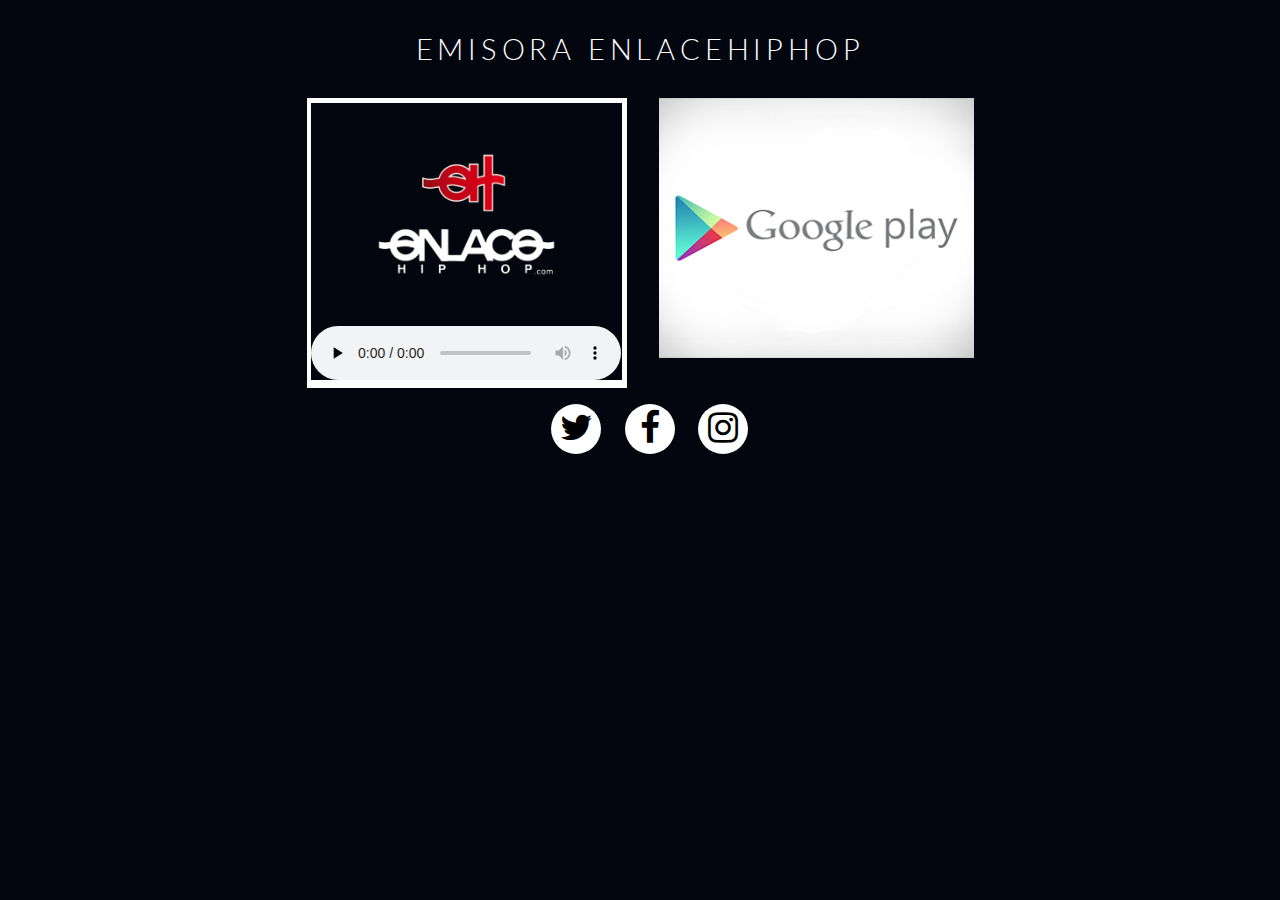
<file: radio.html>
<!DOCTYPE html>
<html lang="es">
  <head>

    <!-- Basic Page Needs
    –––––––––––––––––––––––––––––––––––––––––––––––––– -->
    <meta charset="UTF-8">
    <title>Enlacehiphop | Emisora online</title>

    <!-- Mobile Specific Metas
    –––––––––––––––––––––––––––––––––––––––––––––––––– -->
    <!-- <meta name="viewport" content="width=device-width,minimum-scale=1,maximum-scale=1"> -->
    <meta name="viewport" content="width=device-width, initial-scale=1.0">


    <!-- FONT
    –––––––––––––––––––––––––––––––––––––––––––––––––– -->
    <link href="https://maxcdn.bootstrapcdn.com/font-awesome/4.6.3/css/font-awesome.min.css" rel="stylesheet">
    <link href='https://fonts.googleapis.com/css?family=Montserrat:400,700|Lato:400,700,300' rel='stylesheet' type='text/css'>

    <!-- CSS
    –––––––––––––––––––––––––––––––––––––––––––––––––– -->
    <link rel="stylesheet" href="css/normalize.css">
    <link rel="stylesheet" href="css/style.css">

    <!-- INTERNET EXPLORER
    –––––––––––––––––––––––––––––––––––––––––––––––––– -->

    <!-- [if (gte IE 6)&(lte IE 8)]>
  		<script type="text/javascript" src="js/html5shiv.min.js"></script>
  		<script type="text/javascript" src="js/selectivizr-min.js"></script>
  	<![endif]-->

    <!-- Favicon
    –––––––––––––––––––––––––––––––––––––––––––––––––– -->

  </head>
  <body>
    <!-- -CONTENIDO
    ––––––––––––––––––––––––––––––––––––––––––––––––––  -->
    <section class="wrapper">
      <!-- EMISORA
      –––––––––––––––––––––––––––––––––––––––––––––––––– -->
      <section class="stream-play">
        <header class="eventos stream-eventos">
          <h2>Emisora Enlacehiphop</h2>
        </header>

        <!-- STREAM
        –––––––––––––––––––––––––––––––––––––––––––––––––– -->
        <section class="stream-p">
          <!-- STREAM EMISORA
          –––––––––––––––––––––––––––––––––––––––––––––––––– -->
          <article class="online-stream">
            <img src="img/stream.png" alt="" class="cover-image image-n">
            <p>
              <audio controls autoplay="autoplay" id="stream" preload="none">
                <source src="http://198.245.49.43:9208/;&type=mp3"</source></audio>
            </p>
          </article>
          <!-- STREAM
          –––––––––––––––––––––––––––––––––––––––––––––––––– -->
          <article class="store">
            <a href="https://play.google.com/store/apps/details?id=com.redpulsohd.EnlaceHipHop&hl=es" target="_blank"><img src="img/Aplicacion.png" alt="" class="img-aplication"></a>
          </article>
        </section>
        <section class="emisora-social">
          <p class="social-r">
            <a href="https://twitter.com/enlacehiphop" target="_blank"><i class="fa fa-twitter rss-radio"></i></a>
            <a href="https://www.facebook.com/EnlaceHipHop/" target="_blank"><i class="fa fa-facebook rss-radio"></i></a>
            <a href="https://www.instagram.com/enlacehiphop/" target="_blank"><i class="fa fa-instagram rss-radio"></i></a>
          </p>
        </section>
      </section>
    </section>













    <script src="https://ajax.googleapis.com/ajax/libs/jquery/1.9.1/jquery.min.js"></script>
    <script src="js/functions.js"></script>
    <script src="js/rem.min.js" ></script>

  </body>
</html>
</file>
<file: css/style.css>
/*********************
COLOR
Color red #a40007, #d80019
Color black #03050f
Color text #58595b
*********************/

/************************************
FONTS
font-family: 'Montserrat', sans-serif;
font-family: 'Lato', sans-serif;
*************************************/
/*****************************************
GENERAL
***************************************/


* {
  box-sizing: border-box;
}

body {
  font-family: 'Lato', sans-serif;
  background: #03050f;
  font-size: 1em;
}

p, h2, h3 {
  margin: 0;
  padding: 0;
}

a {
  color: white;
  text-decoration: none;
}

img {
  display: block;
}

/***************************************
LAYOUT
***************************************/


.wrapper {
  width: 100%;
  max-width: 71.25rem;
	margin-left: auto;
	margin-right: auto;
}

.container {
  width: 65.8%;
  float: left;
}

.main-aside {
  width: 30%;
  margin-left: 1.875rem;
  float: left;
}

.main-events {
  float: left;
}

.main-noticias {
  float: left;
}

/***************************************
TOP HEADER
***************************************/

.top-header {
  max-width: 100%;
  height: 2.1875rem;
  background: #a40007;
}

/**************************************
CONTACT TOP
**************************************/

.contact-top {
  font-size: 1.6em;
  color: white;
}

.mobile {
  display: inline-block;

}

.mobile a {
  padding-left: .4rem;
}

.redes {
  float: right;
}

/**************************************
RADIO
**************************************/


.main-radio {
  border-bottom: 3px solid #d80019 ;
}

.audio-online {
  margin-top: 1.2rem;
	font-size: 2.5em;
  font-family: 'Montserrat', sans-serif;
	text-transform: uppercase;
	position: absolute;
	margin-left: 8.125rem;
}

.listen-now {
	color: #d80019 ;
	font-size: 1.5rem;
  font-family: 'Montserrat', sans-serif;
	text-transform: uppercase;
	position: absolute;
	margin-left: 8.125rem;
	margin-top: 3.8rem;
}

.online-hi {
  overflow: hidden;
}

.online-back {
  margin-top: 1.25rem;
  background: url(../img/online.png) no-repeat 0 0;
  width: 53.75rem;
  height: 4.5625rem;
  margin-left: 10rem;
  margin-bottom: .3rem;
}

.online-app {
  margin-left: 30%;
  margin-top: 1.25rem;
  background: url(../img/online-app.png) no-repeat 0 0;
  width: 53.75rem;
  height: 4.5625rem;
}

.main-app {
  border-bottom: 3px solid #d80019 ;
  text-align: center;
  display: none;
}
/**************************************
MENU
**************************************/


.nav-main {
  position: relative;
  width: 100%;
  z-index: 2
}

.selectd {
  color: #d80019 ;
}

#logo {
  background: url(../img/logo_enlacehiphop.svg) no-repeat 0 0;
  display: block;
  float: left;
  width: 11.8125rem;
  height: 4.0625rem;
  margin: 1.2rem 0;
  text-indent: -624.9375rem;
}


#menu {
  float: right;
}

      /* Centramos y ponemos los textos en mayuscula */
      #menu li{
         display: block;
         float: left;
      }

          /* Damos estilo a nuestros enlaces */
          #menu li a{
              display: block;
              line-height: 3.75rem;
              padding-left: .80rem;
          }
          #menu li a:hover{
              color: #d80019 ;
              font-weight: bold;
          }

  /* Estilos #nav-mobile y lo ocultamos */
  #nav-mobile{
      display: none;
      background: url(../img/nav.png) no-repeat center center;
      float: right;
      width: 3.75rem;
      height: 3.75rem;
      position: absolute;
      right: 0;
      top:0;
      margin-top: 1.2rem;
  }
      /* Agregaremos esta clase a #nav-mobile, cuando el menu mobile haya sido desplegado */
      #nav-mobile.nav-active{
          opacity: 1;
      }
/**************************************
HERO
**************************************/

#slidy-container {
  width: 100%;
  height: 31.25rem;
  margin: 0 auto;
  box-shadow: 0 0 12px rgba(0,0,0,0.4);
}

/**************************************
IMG
**************************************/


.image {
  width: 22.5rem;
	height: 10rem;
}

.img-event {
	background-image: url(../img/evento_1.png);
  background-position: center;
  width: 9.375rem;
  height: 8.75rem;
  display: inline-block;
}

.img-event1 {
	background-image: url(../img/evento_2.png);
  background-position: center;
  width: 9.375rem;
  height: 8.75rem;
  display: inline-block;
}

.img-events {
	background-image: url(../img/evento_2.png);
}

.img-noticia {
	background-image: url(../img/noticia_1.png);
  background-position: center;
  width: 9.375rem;
  height: 8.75rem;
  display: inline-block;
}
.img-noticia1 {
	background-image: url(../img/noticia_3.png);
  background-position: center;
  width: 9.375rem;
  height: 8.75rem;
  display: inline-block;
}

.img-noticias {
	background-image: url(../img/noticia_2.png);
}

.cover {
  width: 8.125rem;
  height: 7.25rem;
}

.img-cover {
  background-image: url(../img/cover.png);
}

.img-aplication {
  width: 19.6875rem;
  height: 16.25rem;
}

.img-enlace {
  width: 9.5rem;
  height: 6.4375rem;
  margin-top: 0.9375rem;
  background-image: url(../img/logo_enlace.png);
}


/**************************************
EVENTOS
**************************************/

.eventos{
  color: white;
  font-size: 1.2em;
  margin-top: 5rem;
  text-transform: uppercase;
  letter-spacing: .3rem;
}

.eventos span {
  width: 4.375rem;
  border-bottom: thin solid #d80019 ;
  display:block;
}

.eventos h2 {
  font-weight: 300;
}

.event {
  margin-top: 2.8125rem;
  background: white;
  text-align: center;
  float: left;
}

.event-pro {
  margin-right: 1.875rem;
}

.event:nth-child(odd),
.noticia:nth-child(odd) {
  margin-right: 0;
  float: right;
}


.fecha {
	color: white;
	font-size: 1.625em;
	font-weight: 600;
	width: 10.625rem;
  font-family: 'Montserrat', sans-serif;
	height: 3.125rem;
	background: #a40007 ;
	padding: .625rem 0;
	text-align: center;
  margin-left: auto;
  margin-right: auto;
}

.name {
	color: #101010;
	font-size: 1.625rem;
	font-weight: 600;
  padding-bottom: 1.5rem;
  display: inline-block;
}

/**************************************
NOTICIAS
**************************************/


.noticia {
  margin-right: 1.875rem;
  margin-top: 3.2rem;
  float: left;
}

.noticia-text {
  color: #03050f;
	width: 22.5rem;
	background: white;
  padding: 2rem;
}

.noticia-text a h3 {
  color: #03050f;


}

.noticia-text h3 {
  font-size: 1.5em;
  font-family: "Montserrat", sans-serif;
}

.noticia-fragmento {
  margin-top: .9rem;
  line-height: 1.5;
}

.noticia-mas {
  color: white;
  font-size: 1.4rem;
  font-weight: 700;
  width: 13.4375rem;
  text-align: center;
  text-transform: uppercase;
  display: inline-block;
  padding: .8rem;
  margin-left: 17.7rem;
  margin-top: 2rem;
  margin-bottom: 3.125rem;
  background: #d80019 ;
}

/**************************************
ASIDE
**************************************/

.titulo {
  margin-top: 2rem;
}

.song {
  margin-top: 2.8125rem;
  background: white;
  text-align: center;
}

.nueva-cancion {
  display: inline-block;
  padding: 0.9375rem;
}

.name-song {
  font-weight: bold;
  margin-top: 0.625rem;
}

.event-aside {
  margin-top: 2.8125rem;
}

.date-aside {
  background: white;
  font-size: 1.23em;
  font-weight: 400;
  padding: .6rem;
  width: 12rem;
  height: 8.75rem;
  float: right;
}

.date-aside h3 {
  color: #d80019;
}

.date-aside p,
.date-noticia p {
  margin-top: 0.625rem;
}

.date-noticia {
  font-size: .9em;
  font-weight: 400;
  padding-top: .625rem;
}

.date-noticia h3 {
  color: #03050f;
}

.fa-plugin {
  margin-bottom: 2.8125rem;
  margin-top: 2rem;
}

.fa-wid iframe{
  margin-top: 2rem;
}

.noticia-aside {
  margin-bottom: 2rem;
}
/**************************************
FOOTER
**************************************/


.info-footer {
  color: white;
  background: #a40007 ;
}

.copy-footer {
  color: white;
  background: #03050f;
  padding: 1.2rem;
}

.copy-footer p {
  font-size: 60%;
}


/**************************************
ENLACE FOOTER
**************************************/


.enlace {
  width: 25%;
  float: left;
}

.enlace-text {
  margin-top: 1.25rem;
  margin-right: 1rem;
}

.enlace-follow {
  font-size: 2.188em;
  margin-top: 1.5rem;
  margin-bottom: 1rem;
}

.contacto-footer {
  margin-top: 5.5rem;
  text-transform: uppercase;
}

.contact-text {
  margin-top: .6rem;
  margin-right: 2rem;
  line-height: 2em;
  text-transform: none;

}

.nav {
  margin-top: 5.5rem;
  margin-right: 3rem;
  margin-left: 1.2rem;
  float: left;
}

.nav-footer a {
  padding: 0;
  display: block;
}

.nav-footer a:hover {
  color: #03050f;
  font-weight: normal;
}

.select {
  color: #03050f;
  font-weight: bold;
}

.footer-description {
  height: 5.8125rem;
  margin: 0;
}

.footer-description p {
  padding-top: 2.6rem;
}


/**************************************
CLEAR FLOAT
**************************************/


.clear {
  clear: both;
}


/*************************************
PROGRAMACION PAGE
*************************************/


.main-p {
  float: left;
}

.eventos-p {
  margin-top: 0;
}

.noticias-p {
  margin-bottom: 2.3rem;
}

.image-p {
  height: auto;
}

/*************************************
NOTICIAS PAGE
*************************************/

.noticia-n {
  margin-right: 0;
}

.image-n {
  width: 100%;
  height: auto;
}

.noticia-next {
  width: 100%;
}


/*************************************
ONLINE PAGE
*************************************/

#stream {
  width: 100%;
  background: #03050f;
}

.stream-play {
  text-align: center;
  margin: 2rem 0;
}

.stream-eventos {
  margin-top: 0;
}

.stream-p {
  margin-top: 2rem;
  display: inline-block;
}

.online-stream {
  display: inline-block;
  width: 20rem;
  background: white;
  padding: .3rem;
}
.store {
  float: right;
  margin-left: 2rem;
}

.emisora-social {
  text-align: center;
  margin-top: 1rem;
}

.social-r  a{
  padding-left: 1.2rem;
}

.rss-radio {
  font-size: 2.2em;
  color: black;
  border-radius: 50%;
  height: 3.125rem;
  width: 3.125rem;
  padding: .4rem;
  background: white;
}

/*************************************
FORMULARIO
*************************************/

.formu {
  margin-top: 2rem;
  font-family: 'Montserrat', sans-serif;
  font-size: 1.5em;
}

.place-formu {
  border: 0;
  font-size: .8em;
  font-family: 'Lato', sans-serif;
  border-bottom: 1px solid #d80019;
  display: block;
  width: 100%;
}

.text-formu {
  border: 1px solid #d80019;
}

.sub-formu {
  margin-top: 1rem;
  font-size: .8em;
  padding: .5rem;
  background: #d80019;
  border: none;
  color: white;

}


/*************************************
RESPONSIVE
*************************************/

@media screen and (max-width: 1200px){
  .wrapper {
    width: 100%;
    max-width: 48.125rem;
  }

  #slidy-container {
    height: auto;
  }

  .audio-online {
  	font-size: 2.2em;
  	margin-left: 2.2rem;
  }

  .listen-now {
  	font-size: 1.2rem;
  	margin-left: 1.2rem;
  }

  .online-back {
    margin-left: 8rem;
  }

  .container {
    width: 100%;
  }

  .main-aside {
    display: none;
  }

  .enlace {
    width: auto;
  }

  .enlace-text {
    margin-right: 0;
    text-align: justify;
  }

  .app-footer {
    float: right;
  }

  .contacto-footer {
    margin-top: 2rem;
  }

  .nav {
    margin-right: 0;
  }

  .img-aplication {
    margin-bottom: 1.2rem;
    width: 100%;
  }
}


@media only screen and (max-width: 768px) {

  .wrapper {
    width: 95%;
    max-width: 100%;
  }

  .main {
    width: 80%;
    max-width: 80%;
    margin-left: auto;
    margin-right: auto;
  }

  .container-p {
    margin-bottom: 2.3rem;
  }

  .main-p {
    float: none;
  }

  .follow {
    display: none;
  }

  .main-radio {
    display: none;
  }

  .main-app {
    display: block;
  }


  #logo {
    height: 3.5rem;
  }

  /* mostramos #nav-mobile */
  #nav-mobile{ display: block; }

  /* Fijamos nuestro nav en 100% ancho y dejamos de flotarlo  */
  #menu{
      width: 100%;
      float: none;
      padding-top: 3.75rem;
  }
      /* Convertimos nuestra lista de enlaces en un menú horizontal */
      #menu ul{
          max-height: 0;
          overflow: hidden;
      }
          /* estilos para los LI del menu */
          #menu li{
              border-bottom: 1px solid #282b30;
              float: none;
          }

          /* Quitamos el borde del ultimo item del menú */
          #menu li:last-child{ border-bottom: 0;}
              #menu li a{
                  padding: 0.9375rem 0;
                  height: auto;
                  line-height: normal;
              }
              #menu li a:hover{
                color: #d80019 ;
              }

      /* Agregamos una animación al despligue del menú */
      #menu ul.open-menu{
          width: 100%;
          max-height: 25rem;
          -webkit-transition: max-height .4s;
          -moz-transition: max-height .4s;
          -ms-transition: max-height .4s;
          -o-transition: max-height .4s;
          transition: max-height .4s;
      }


  .event {
    margin-right: 0;
    float: none;
  }

  .event:nth-child(odd) {
    float: none;
  }

  .name p,
  .fecha p {
    font-size: .8em;
  }

  .fecha,
  .name {
    width: 44.40%;
  }

  .noticia {
    margin-right: 0;
  }

  /*PROGRAMACION */
  .noticias-p {
    float: none;
  }

  .noticia-text {
    width: 100%;
  }

  .noticia-button {
    width: 100%;
    padding: .3em;
    margin-top: 1.5625rem;
    margin-left: 0;
  }

  .noticia-mas {
    width: 100%;
    margin-left: 0;
  }
    .cover-image {
      max-width: 100%;
      height: auto;
      width: 100%;
    }

  .enlace-text {
    padding: .7rem;
  }

  .contact-text {
    padding: .7rem;
  }

  .contacto-footer {
    padding: .3rem;
  }

  .nav {
    margin-left: 0;
  }

  .app-footer {
    float: left;
  }

}

@media only screen and (max-width: 718px) {

  .store {
    float: none;
    margin-top: 2rem;
    margin-left: 0;
  }
}
@media only screen and (max-width: 480px) {

  .eventos-p {
    font-size: 1em;
  }
}
</file>
